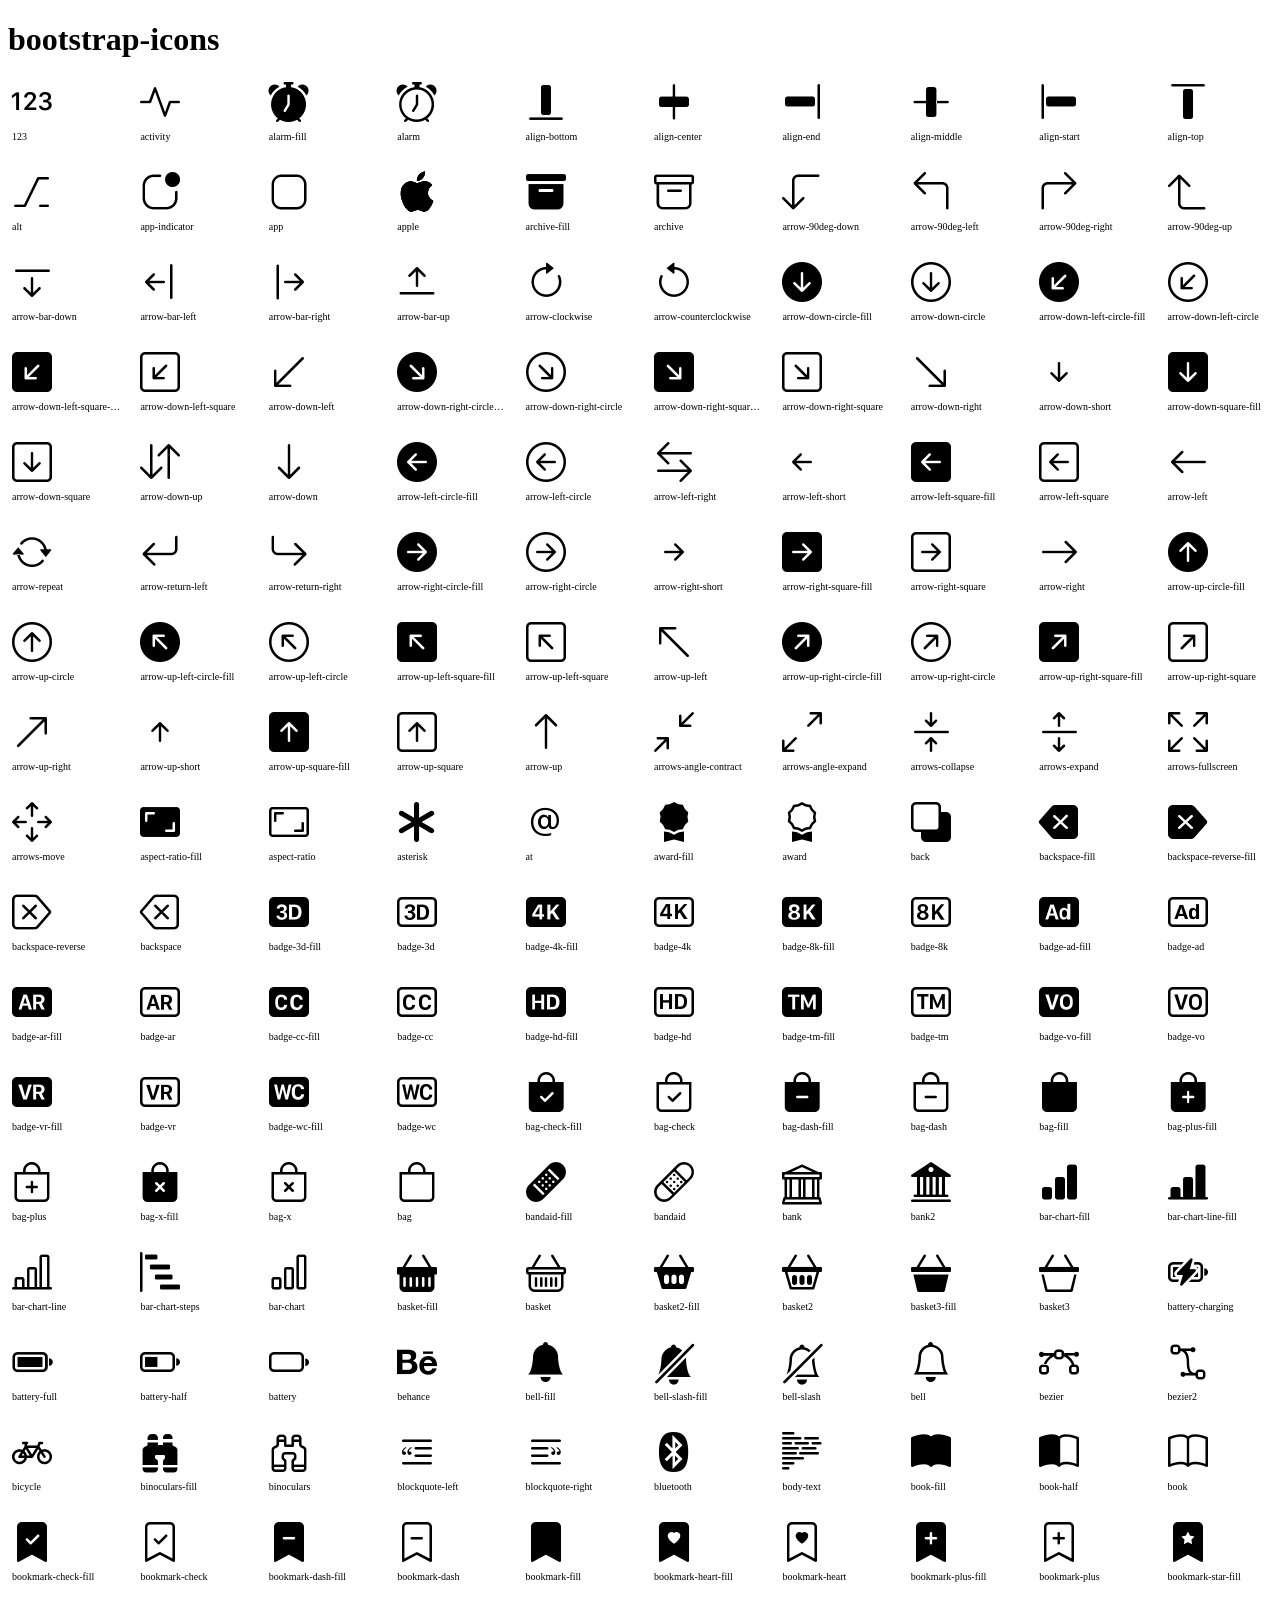
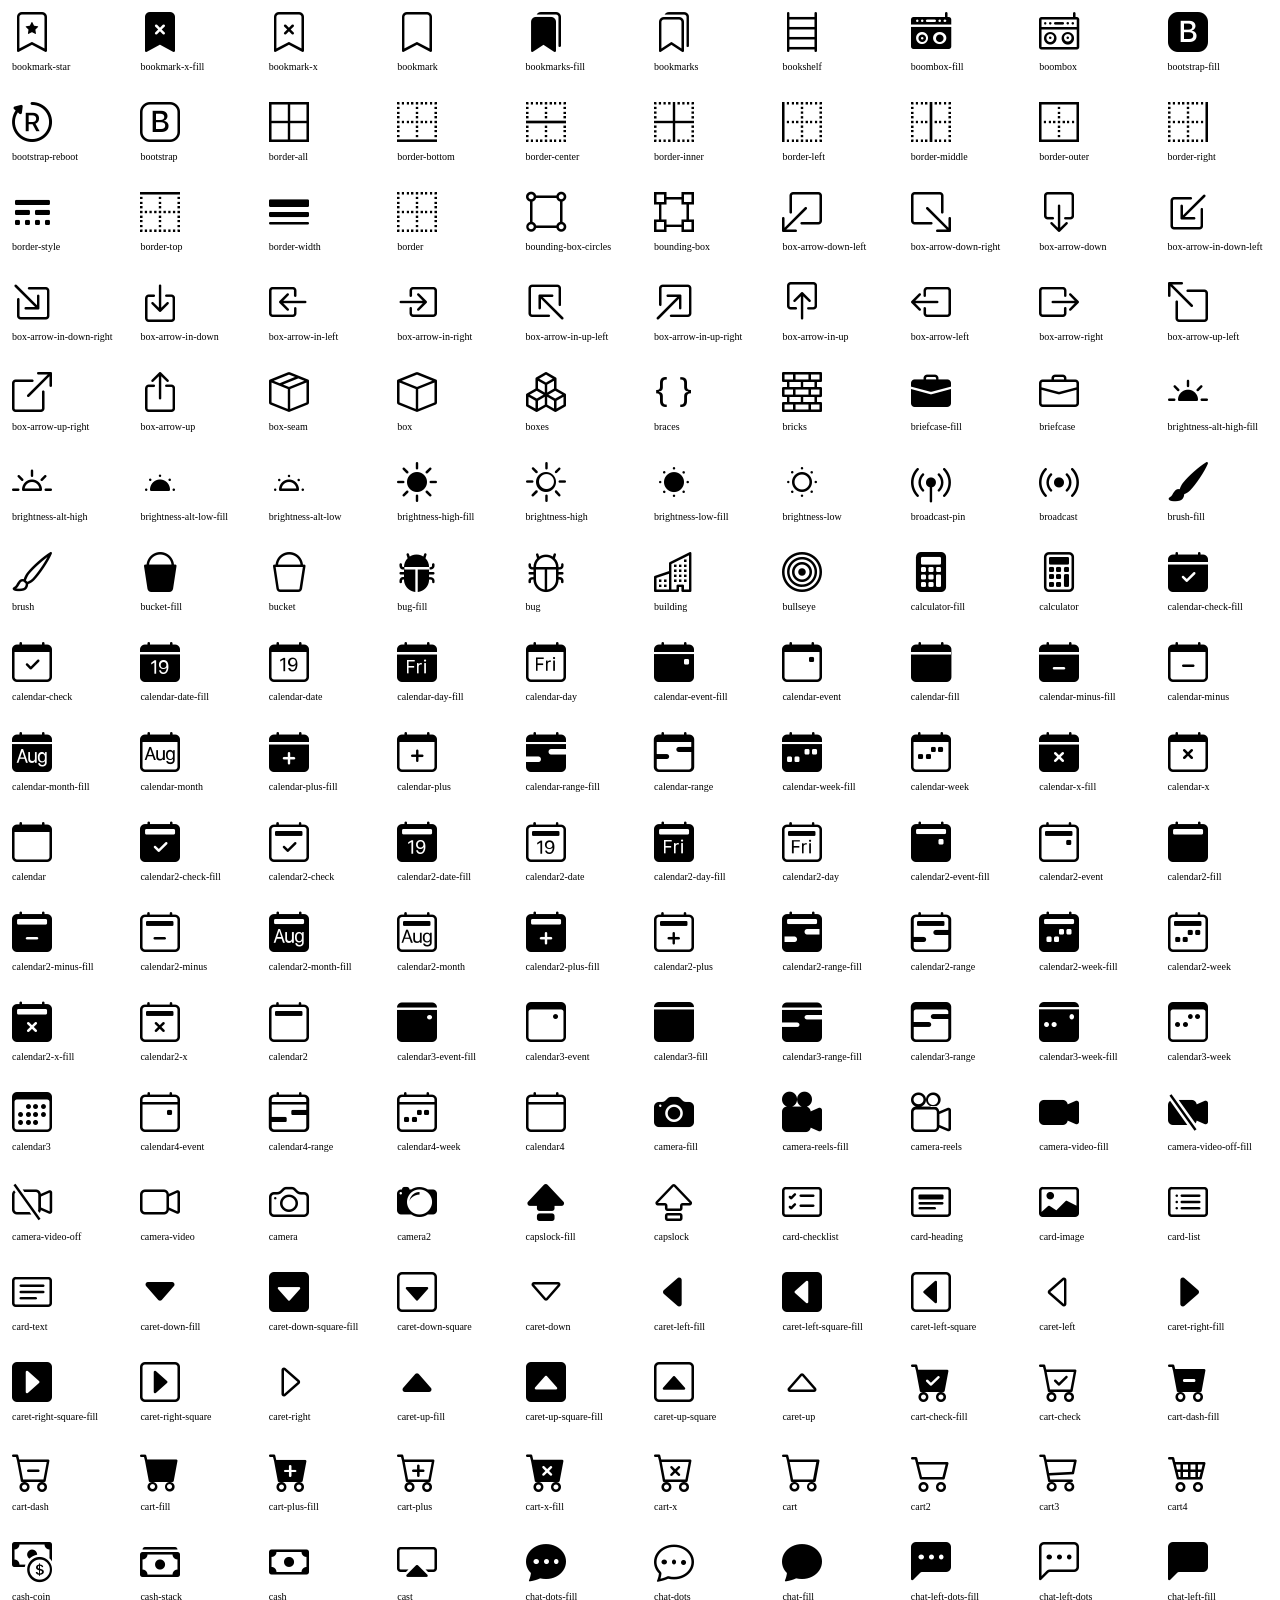
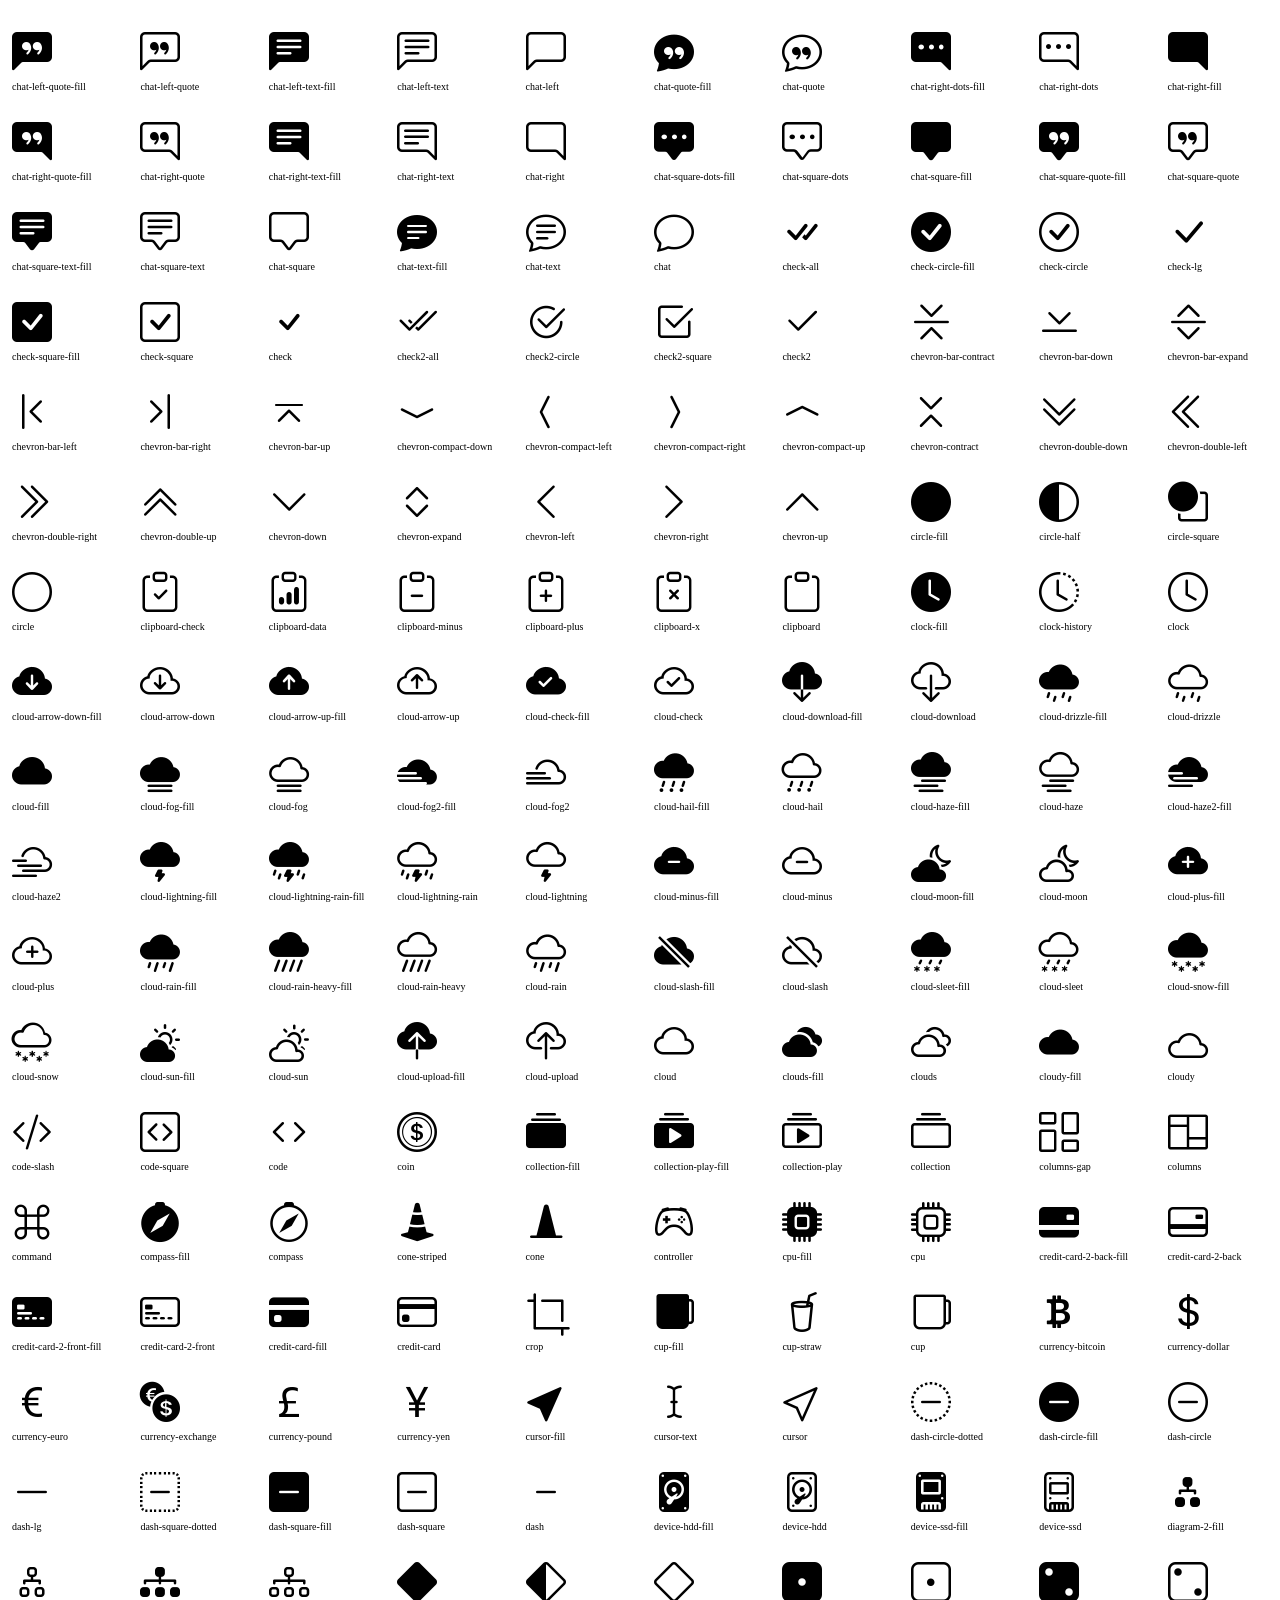
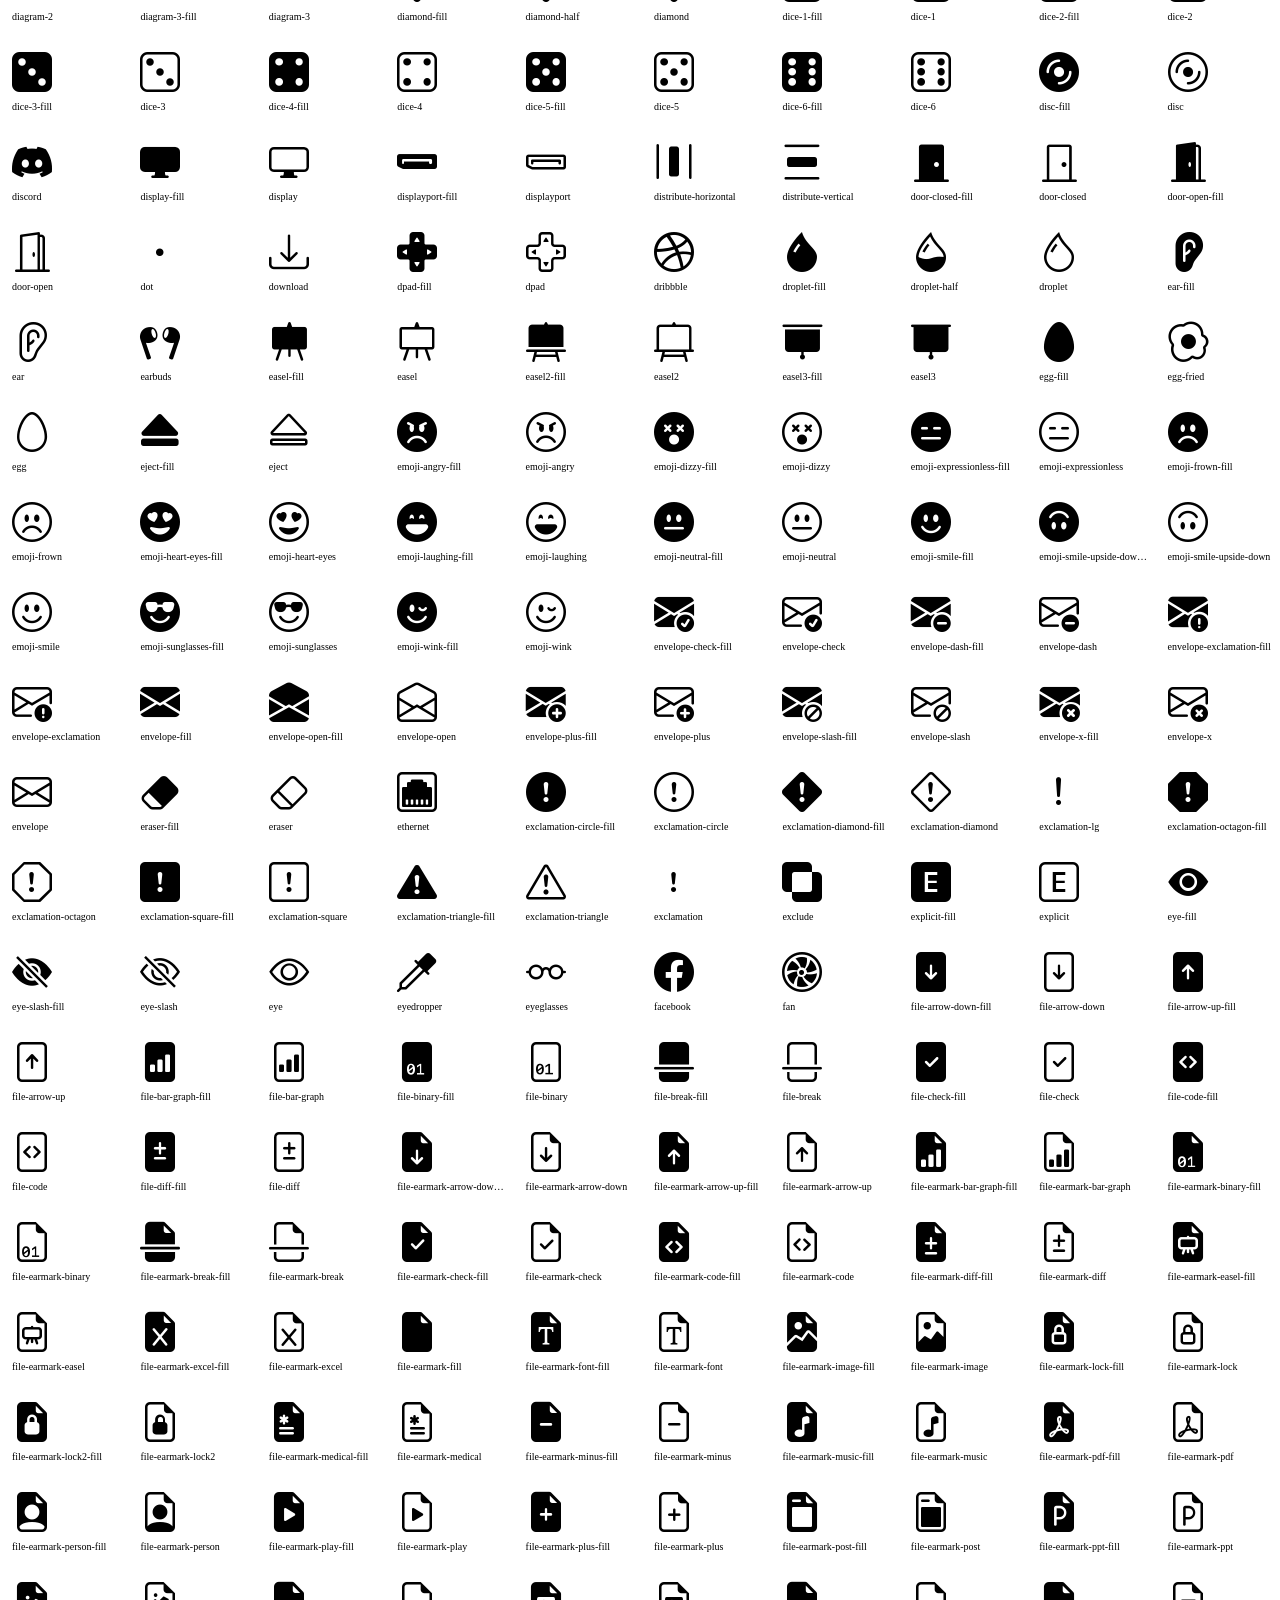
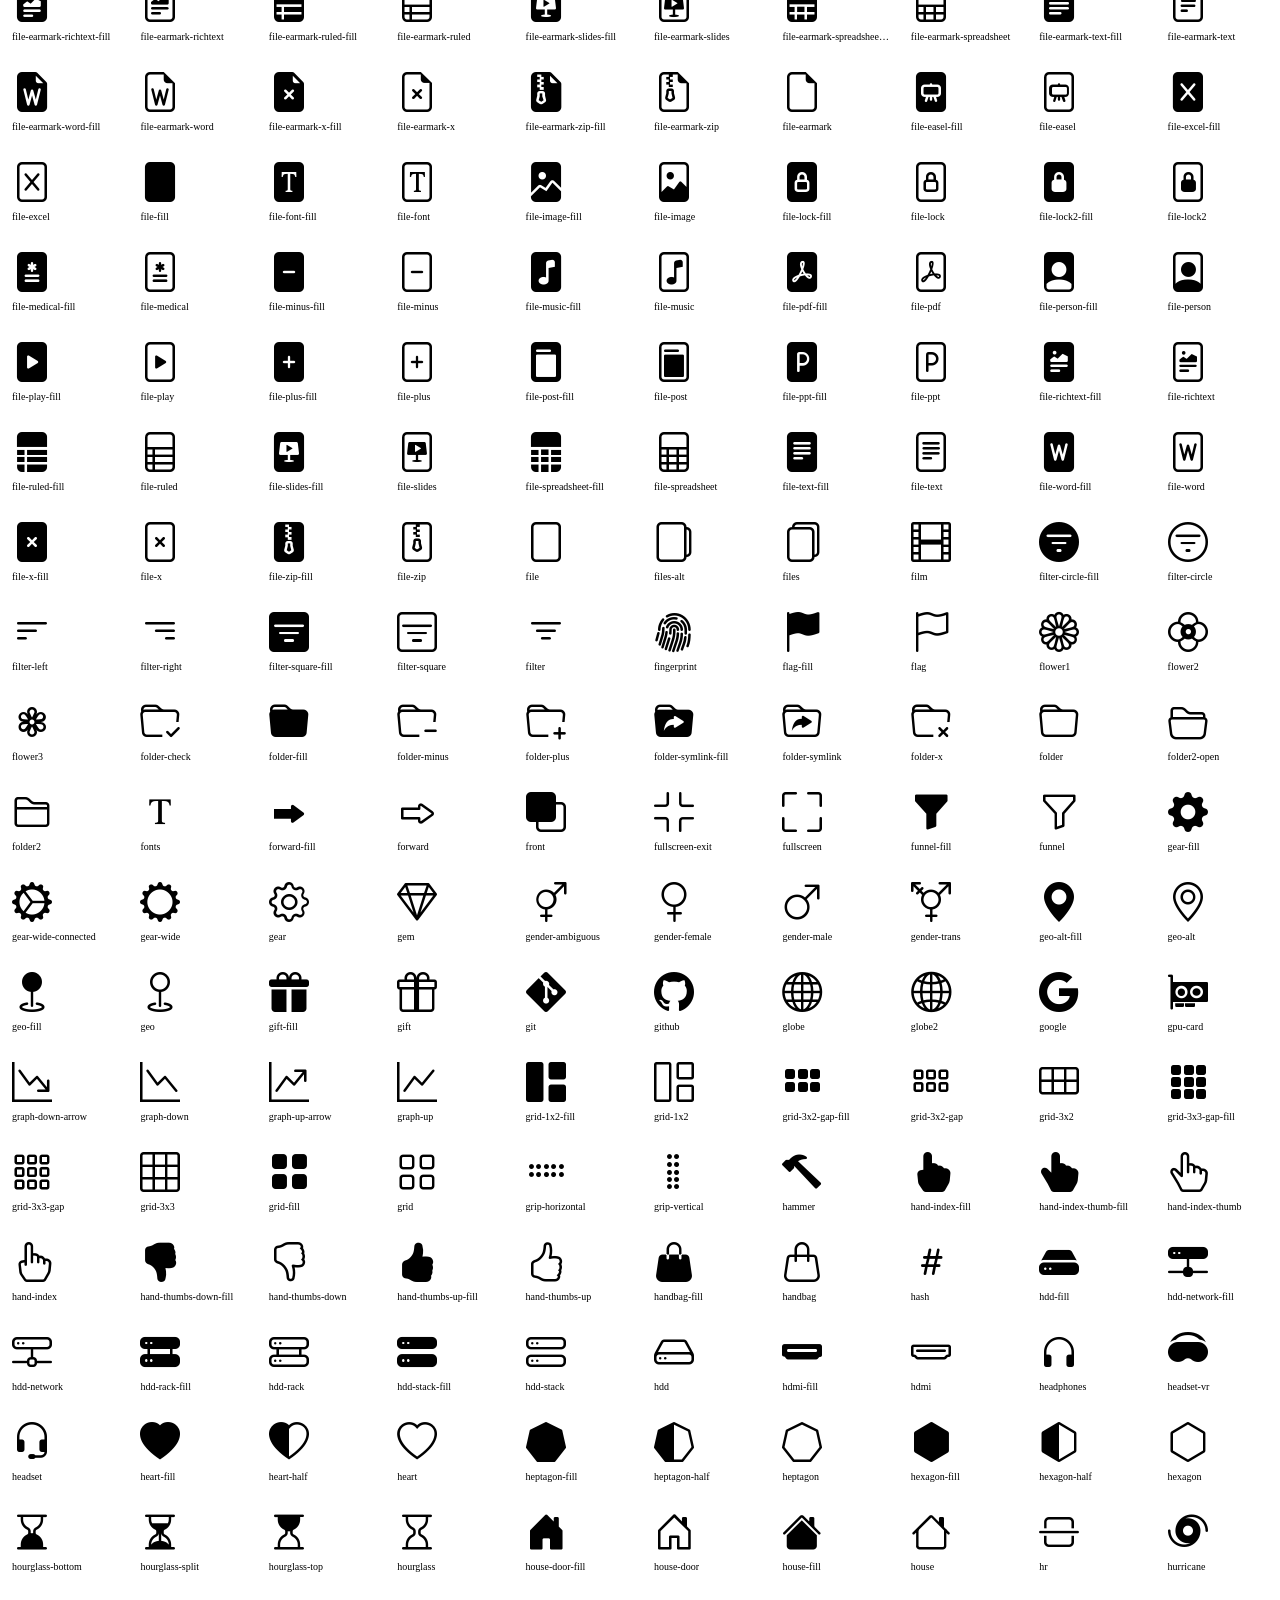
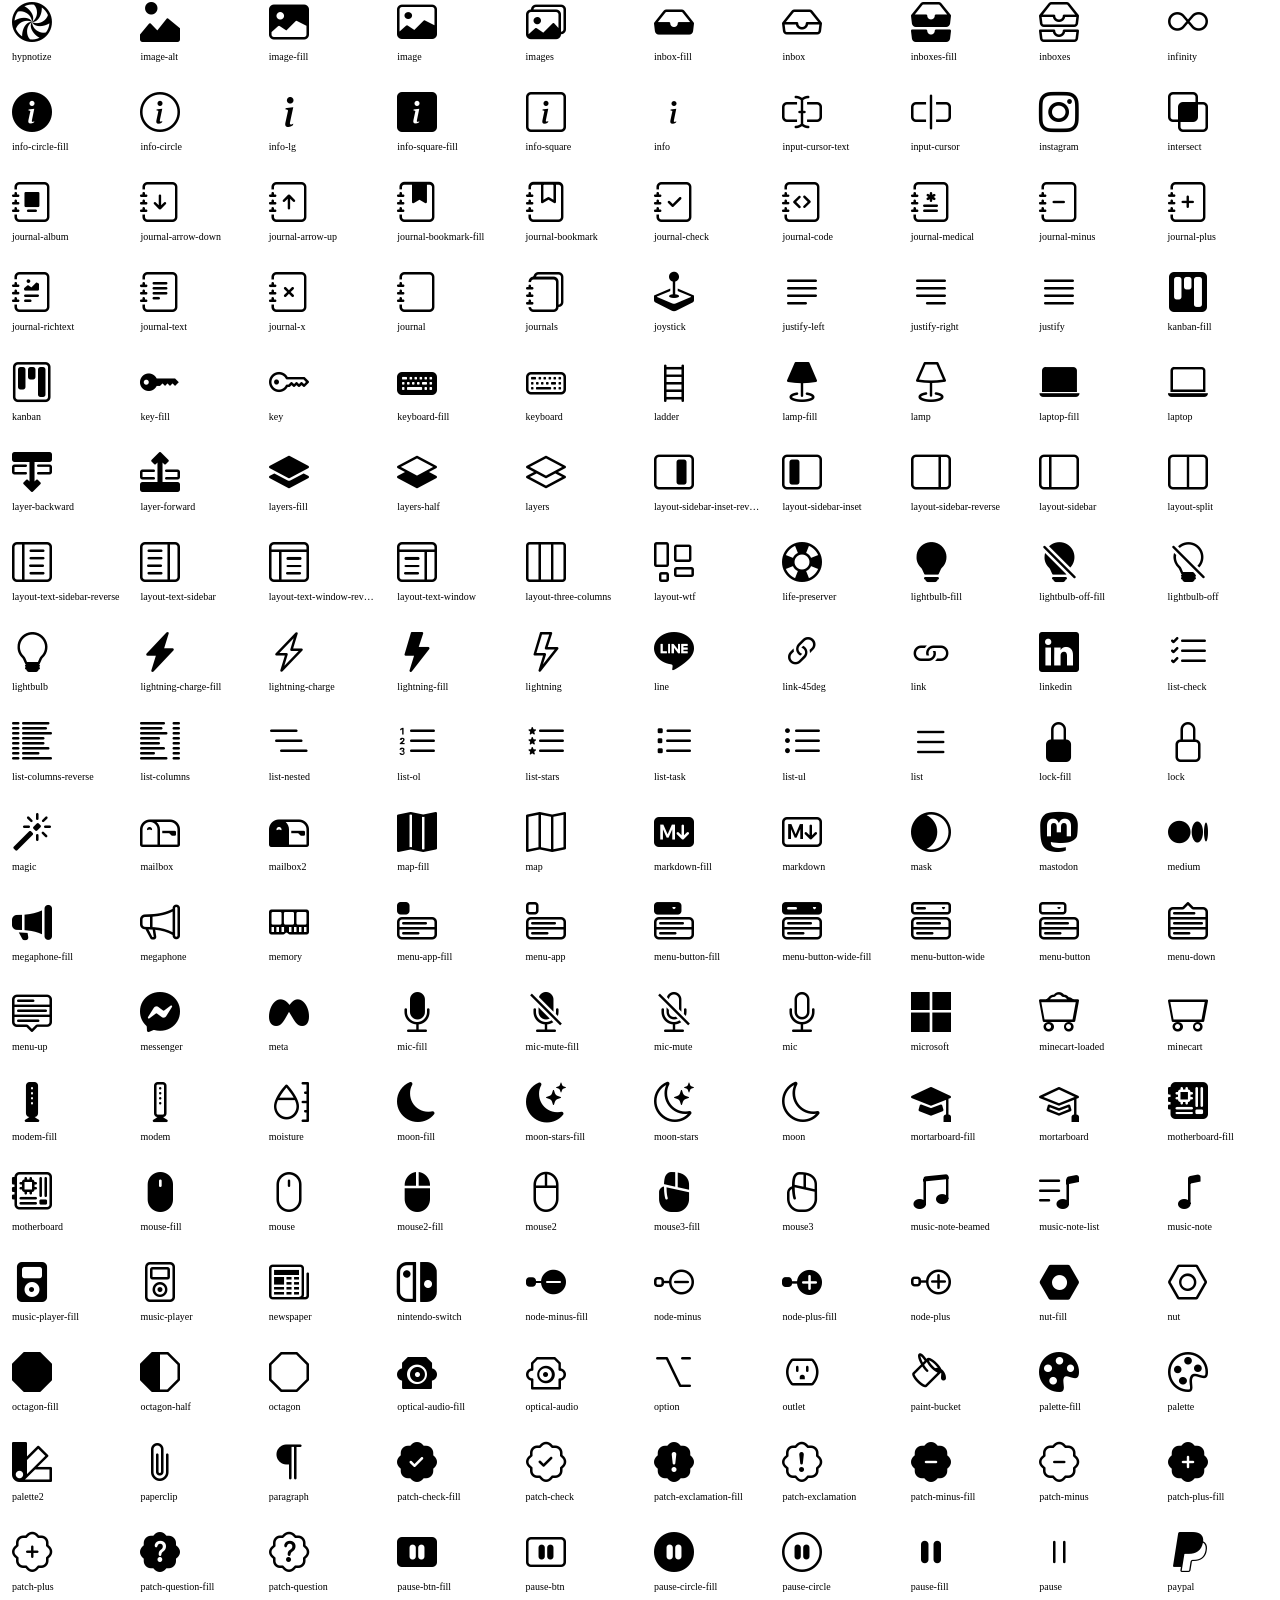
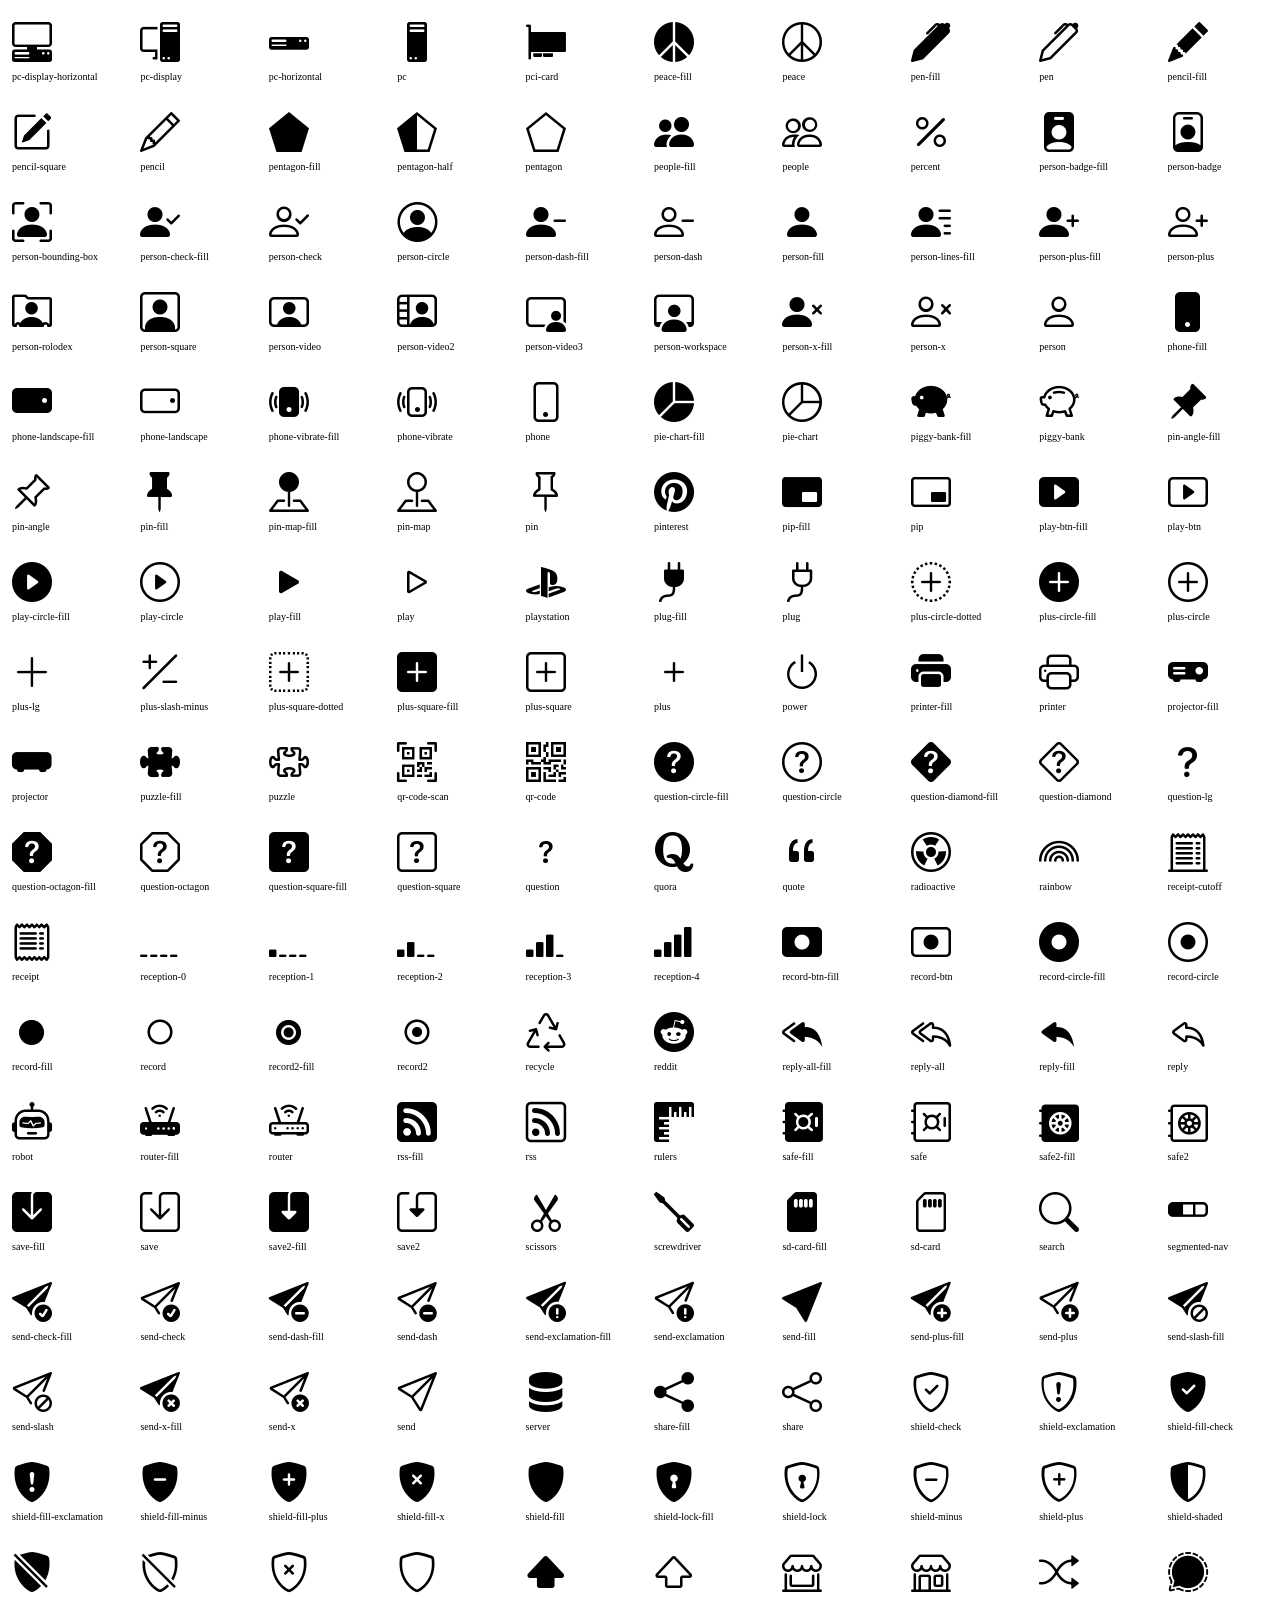
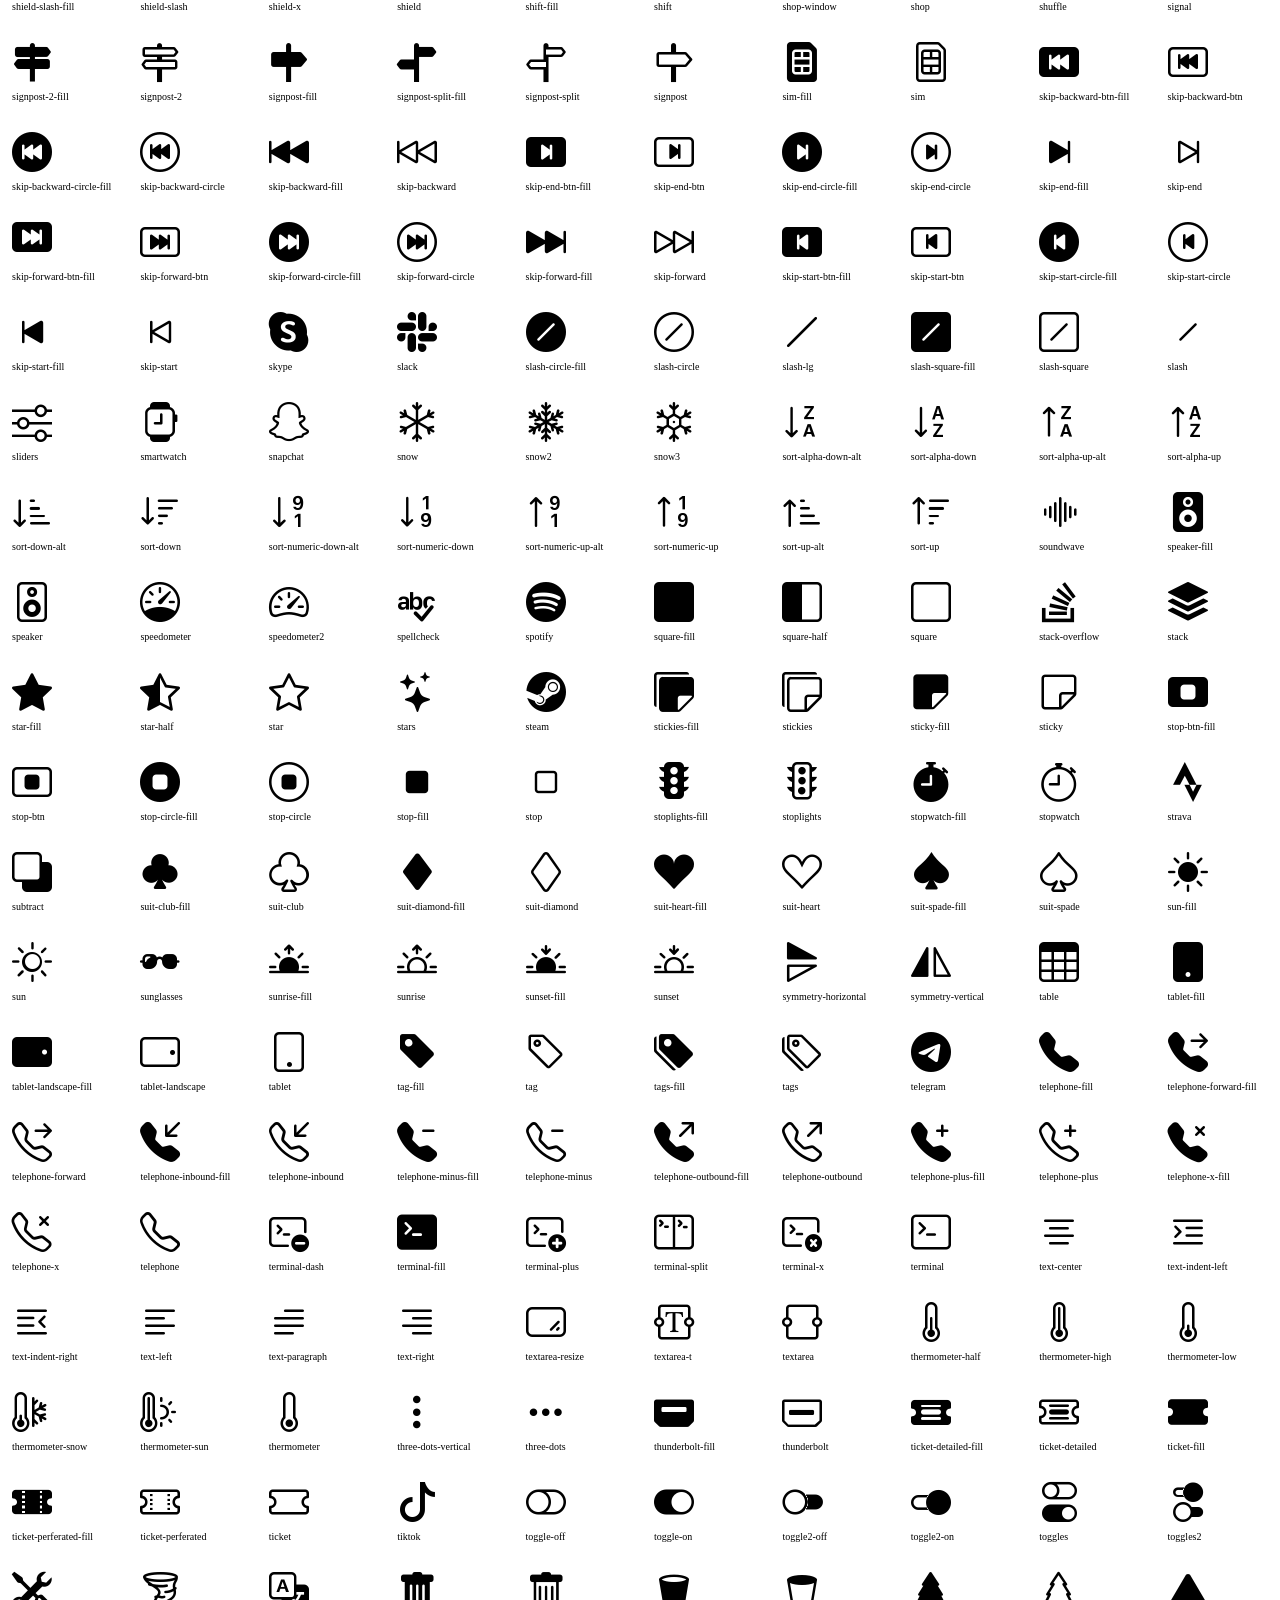
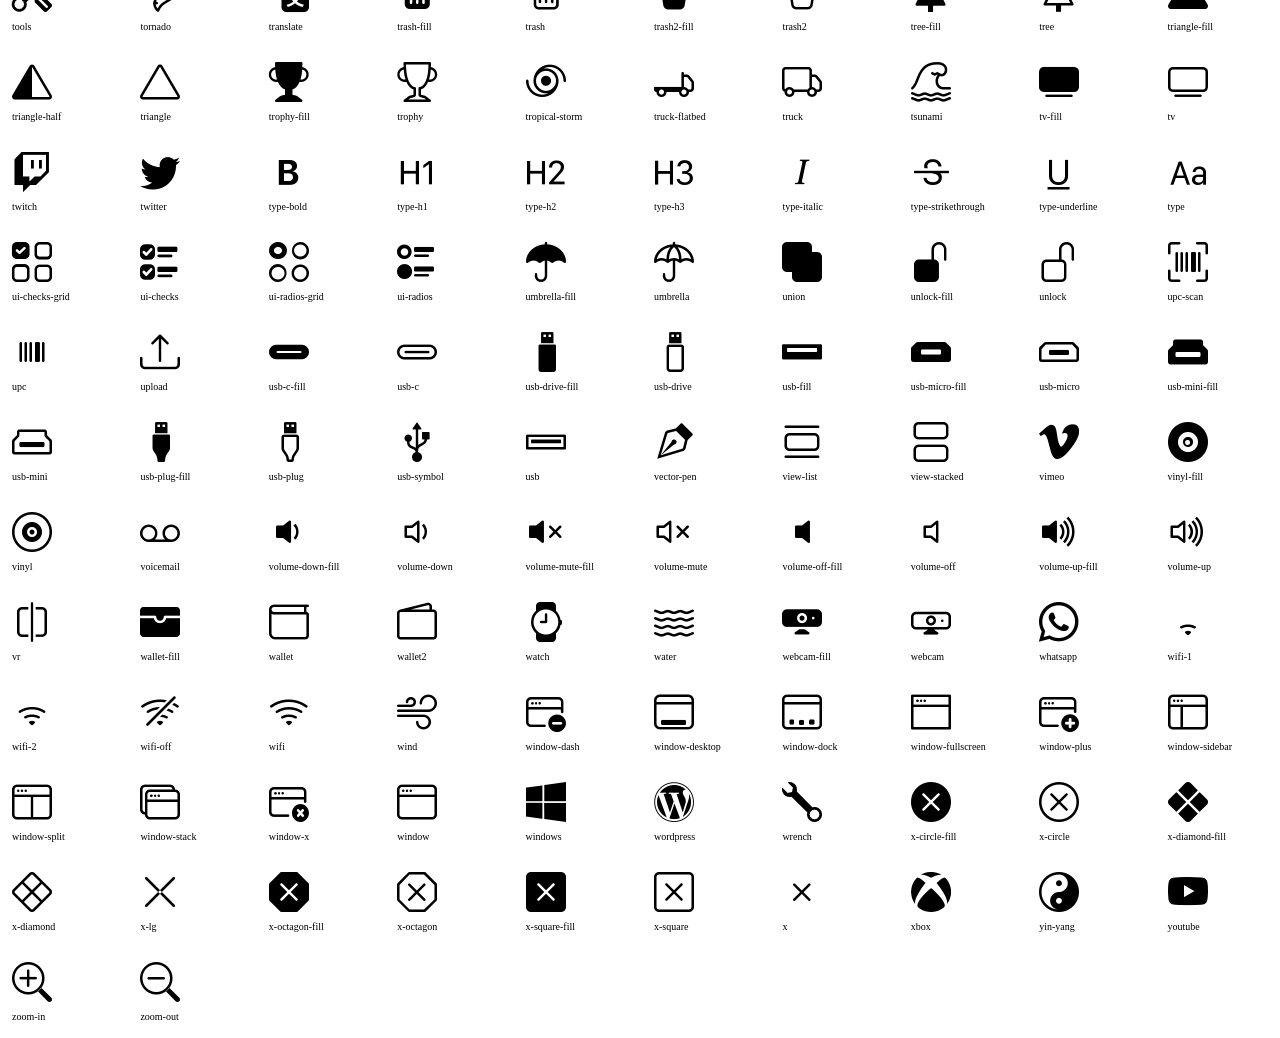
<file: vendor/bootstrap-icons/index.html>
<!doctype html>
<html lang="en">
<head>
  <meta charset="utf-8">
  <title>bootstrap-icons</title>

  <style>
    .icons {
      display: grid;
      max-width: 100%;
      grid-template-columns: repeat(auto-fit, minmax(100px, 1fr) );
      gap: 1.25rem;
    }
    .icon {
      background-color: var(--bs-light);
      border-radius: .25rem;
    }
    .bi {
      margin: .25rem;
      font-size: 2.5rem;
    }
    .label {
      font-family: var(--bs-font-monospace);
    }
    .label {
      display: inline-block;
      width: 100%;
      overflow: hidden;
      padding: .25rem;
      font-size: .625rem;
      text-overflow: ellipsis;
      white-space: nowrap;
    }
  </style>

  <link rel="stylesheet" href="//css/bootstrap.min.css">
  <link rel="stylesheet" href="bootstrap-icons.css">
</head>
<body class="text-center">

  <h1>bootstrap-icons</h1>

  <div class="icons">
    <div class="icon">
      <i class="bi bi-123"></i>
      <div class="label">123</div>
    </div>
    <div class="icon">
      <i class="bi bi-activity"></i>
      <div class="label">activity</div>
    </div>
    <div class="icon">
      <i class="bi bi-alarm-fill"></i>
      <div class="label">alarm-fill</div>
    </div>
    <div class="icon">
      <i class="bi bi-alarm"></i>
      <div class="label">alarm</div>
    </div>
    <div class="icon">
      <i class="bi bi-align-bottom"></i>
      <div class="label">align-bottom</div>
    </div>
    <div class="icon">
      <i class="bi bi-align-center"></i>
      <div class="label">align-center</div>
    </div>
    <div class="icon">
      <i class="bi bi-align-end"></i>
      <div class="label">align-end</div>
    </div>
    <div class="icon">
      <i class="bi bi-align-middle"></i>
      <div class="label">align-middle</div>
    </div>
    <div class="icon">
      <i class="bi bi-align-start"></i>
      <div class="label">align-start</div>
    </div>
    <div class="icon">
      <i class="bi bi-align-top"></i>
      <div class="label">align-top</div>
    </div>
    <div class="icon">
      <i class="bi bi-alt"></i>
      <div class="label">alt</div>
    </div>
    <div class="icon">
      <i class="bi bi-app-indicator"></i>
      <div class="label">app-indicator</div>
    </div>
    <div class="icon">
      <i class="bi bi-app"></i>
      <div class="label">app</div>
    </div>
    <div class="icon">
      <i class="bi bi-apple"></i>
      <div class="label">apple</div>
    </div>
    <div class="icon">
      <i class="bi bi-archive-fill"></i>
      <div class="label">archive-fill</div>
    </div>
    <div class="icon">
      <i class="bi bi-archive"></i>
      <div class="label">archive</div>
    </div>
    <div class="icon">
      <i class="bi bi-arrow-90deg-down"></i>
      <div class="label">arrow-90deg-down</div>
    </div>
    <div class="icon">
      <i class="bi bi-arrow-90deg-left"></i>
      <div class="label">arrow-90deg-left</div>
    </div>
    <div class="icon">
      <i class="bi bi-arrow-90deg-right"></i>
      <div class="label">arrow-90deg-right</div>
    </div>
    <div class="icon">
      <i class="bi bi-arrow-90deg-up"></i>
      <div class="label">arrow-90deg-up</div>
    </div>
    <div class="icon">
      <i class="bi bi-arrow-bar-down"></i>
      <div class="label">arrow-bar-down</div>
    </div>
    <div class="icon">
      <i class="bi bi-arrow-bar-left"></i>
      <div class="label">arrow-bar-left</div>
    </div>
    <div class="icon">
      <i class="bi bi-arrow-bar-right"></i>
      <div class="label">arrow-bar-right</div>
    </div>
    <div class="icon">
      <i class="bi bi-arrow-bar-up"></i>
      <div class="label">arrow-bar-up</div>
    </div>
    <div class="icon">
      <i class="bi bi-arrow-clockwise"></i>
      <div class="label">arrow-clockwise</div>
    </div>
    <div class="icon">
      <i class="bi bi-arrow-counterclockwise"></i>
      <div class="label">arrow-counterclockwise</div>
    </div>
    <div class="icon">
      <i class="bi bi-arrow-down-circle-fill"></i>
      <div class="label">arrow-down-circle-fill</div>
    </div>
    <div class="icon">
      <i class="bi bi-arrow-down-circle"></i>
      <div class="label">arrow-down-circle</div>
    </div>
    <div class="icon">
      <i class="bi bi-arrow-down-left-circle-fill"></i>
      <div class="label">arrow-down-left-circle-fill</div>
    </div>
    <div class="icon">
      <i class="bi bi-arrow-down-left-circle"></i>
      <div class="label">arrow-down-left-circle</div>
    </div>
    <div class="icon">
      <i class="bi bi-arrow-down-left-square-fill"></i>
      <div class="label">arrow-down-left-square-fill</div>
    </div>
    <div class="icon">
      <i class="bi bi-arrow-down-left-square"></i>
      <div class="label">arrow-down-left-square</div>
    </div>
    <div class="icon">
      <i class="bi bi-arrow-down-left"></i>
      <div class="label">arrow-down-left</div>
    </div>
    <div class="icon">
      <i class="bi bi-arrow-down-right-circle-fill"></i>
      <div class="label">arrow-down-right-circle-fill</div>
    </div>
    <div class="icon">
      <i class="bi bi-arrow-down-right-circle"></i>
      <div class="label">arrow-down-right-circle</div>
    </div>
    <div class="icon">
      <i class="bi bi-arrow-down-right-square-fill"></i>
      <div class="label">arrow-down-right-square-fill</div>
    </div>
    <div class="icon">
      <i class="bi bi-arrow-down-right-square"></i>
      <div class="label">arrow-down-right-square</div>
    </div>
    <div class="icon">
      <i class="bi bi-arrow-down-right"></i>
      <div class="label">arrow-down-right</div>
    </div>
    <div class="icon">
      <i class="bi bi-arrow-down-short"></i>
      <div class="label">arrow-down-short</div>
    </div>
    <div class="icon">
      <i class="bi bi-arrow-down-square-fill"></i>
      <div class="label">arrow-down-square-fill</div>
    </div>
    <div class="icon">
      <i class="bi bi-arrow-down-square"></i>
      <div class="label">arrow-down-square</div>
    </div>
    <div class="icon">
      <i class="bi bi-arrow-down-up"></i>
      <div class="label">arrow-down-up</div>
    </div>
    <div class="icon">
      <i class="bi bi-arrow-down"></i>
      <div class="label">arrow-down</div>
    </div>
    <div class="icon">
      <i class="bi bi-arrow-left-circle-fill"></i>
      <div class="label">arrow-left-circle-fill</div>
    </div>
    <div class="icon">
      <i class="bi bi-arrow-left-circle"></i>
      <div class="label">arrow-left-circle</div>
    </div>
    <div class="icon">
      <i class="bi bi-arrow-left-right"></i>
      <div class="label">arrow-left-right</div>
    </div>
    <div class="icon">
      <i class="bi bi-arrow-left-short"></i>
      <div class="label">arrow-left-short</div>
    </div>
    <div class="icon">
      <i class="bi bi-arrow-left-square-fill"></i>
      <div class="label">arrow-left-square-fill</div>
    </div>
    <div class="icon">
      <i class="bi bi-arrow-left-square"></i>
      <div class="label">arrow-left-square</div>
    </div>
    <div class="icon">
      <i class="bi bi-arrow-left"></i>
      <div class="label">arrow-left</div>
    </div>
    <div class="icon">
      <i class="bi bi-arrow-repeat"></i>
      <div class="label">arrow-repeat</div>
    </div>
    <div class="icon">
      <i class="bi bi-arrow-return-left"></i>
      <div class="label">arrow-return-left</div>
    </div>
    <div class="icon">
      <i class="bi bi-arrow-return-right"></i>
      <div class="label">arrow-return-right</div>
    </div>
    <div class="icon">
      <i class="bi bi-arrow-right-circle-fill"></i>
      <div class="label">arrow-right-circle-fill</div>
    </div>
    <div class="icon">
      <i class="bi bi-arrow-right-circle"></i>
      <div class="label">arrow-right-circle</div>
    </div>
    <div class="icon">
      <i class="bi bi-arrow-right-short"></i>
      <div class="label">arrow-right-short</div>
    </div>
    <div class="icon">
      <i class="bi bi-arrow-right-square-fill"></i>
      <div class="label">arrow-right-square-fill</div>
    </div>
    <div class="icon">
      <i class="bi bi-arrow-right-square"></i>
      <div class="label">arrow-right-square</div>
    </div>
    <div class="icon">
      <i class="bi bi-arrow-right"></i>
      <div class="label">arrow-right</div>
    </div>
    <div class="icon">
      <i class="bi bi-arrow-up-circle-fill"></i>
      <div class="label">arrow-up-circle-fill</div>
    </div>
    <div class="icon">
      <i class="bi bi-arrow-up-circle"></i>
      <div class="label">arrow-up-circle</div>
    </div>
    <div class="icon">
      <i class="bi bi-arrow-up-left-circle-fill"></i>
      <div class="label">arrow-up-left-circle-fill</div>
    </div>
    <div class="icon">
      <i class="bi bi-arrow-up-left-circle"></i>
      <div class="label">arrow-up-left-circle</div>
    </div>
    <div class="icon">
      <i class="bi bi-arrow-up-left-square-fill"></i>
      <div class="label">arrow-up-left-square-fill</div>
    </div>
    <div class="icon">
      <i class="bi bi-arrow-up-left-square"></i>
      <div class="label">arrow-up-left-square</div>
    </div>
    <div class="icon">
      <i class="bi bi-arrow-up-left"></i>
      <div class="label">arrow-up-left</div>
    </div>
    <div class="icon">
      <i class="bi bi-arrow-up-right-circle-fill"></i>
      <div class="label">arrow-up-right-circle-fill</div>
    </div>
    <div class="icon">
      <i class="bi bi-arrow-up-right-circle"></i>
      <div class="label">arrow-up-right-circle</div>
    </div>
    <div class="icon">
      <i class="bi bi-arrow-up-right-square-fill"></i>
      <div class="label">arrow-up-right-square-fill</div>
    </div>
    <div class="icon">
      <i class="bi bi-arrow-up-right-square"></i>
      <div class="label">arrow-up-right-square</div>
    </div>
    <div class="icon">
      <i class="bi bi-arrow-up-right"></i>
      <div class="label">arrow-up-right</div>
    </div>
    <div class="icon">
      <i class="bi bi-arrow-up-short"></i>
      <div class="label">arrow-up-short</div>
    </div>
    <div class="icon">
      <i class="bi bi-arrow-up-square-fill"></i>
      <div class="label">arrow-up-square-fill</div>
    </div>
    <div class="icon">
      <i class="bi bi-arrow-up-square"></i>
      <div class="label">arrow-up-square</div>
    </div>
    <div class="icon">
      <i class="bi bi-arrow-up"></i>
      <div class="label">arrow-up</div>
    </div>
    <div class="icon">
      <i class="bi bi-arrows-angle-contract"></i>
      <div class="label">arrows-angle-contract</div>
    </div>
    <div class="icon">
      <i class="bi bi-arrows-angle-expand"></i>
      <div class="label">arrows-angle-expand</div>
    </div>
    <div class="icon">
      <i class="bi bi-arrows-collapse"></i>
      <div class="label">arrows-collapse</div>
    </div>
    <div class="icon">
      <i class="bi bi-arrows-expand"></i>
      <div class="label">arrows-expand</div>
    </div>
    <div class="icon">
      <i class="bi bi-arrows-fullscreen"></i>
      <div class="label">arrows-fullscreen</div>
    </div>
    <div class="icon">
      <i class="bi bi-arrows-move"></i>
      <div class="label">arrows-move</div>
    </div>
    <div class="icon">
      <i class="bi bi-aspect-ratio-fill"></i>
      <div class="label">aspect-ratio-fill</div>
    </div>
    <div class="icon">
      <i class="bi bi-aspect-ratio"></i>
      <div class="label">aspect-ratio</div>
    </div>
    <div class="icon">
      <i class="bi bi-asterisk"></i>
      <div class="label">asterisk</div>
    </div>
    <div class="icon">
      <i class="bi bi-at"></i>
      <div class="label">at</div>
    </div>
    <div class="icon">
      <i class="bi bi-award-fill"></i>
      <div class="label">award-fill</div>
    </div>
    <div class="icon">
      <i class="bi bi-award"></i>
      <div class="label">award</div>
    </div>
    <div class="icon">
      <i class="bi bi-back"></i>
      <div class="label">back</div>
    </div>
    <div class="icon">
      <i class="bi bi-backspace-fill"></i>
      <div class="label">backspace-fill</div>
    </div>
    <div class="icon">
      <i class="bi bi-backspace-reverse-fill"></i>
      <div class="label">backspace-reverse-fill</div>
    </div>
    <div class="icon">
      <i class="bi bi-backspace-reverse"></i>
      <div class="label">backspace-reverse</div>
    </div>
    <div class="icon">
      <i class="bi bi-backspace"></i>
      <div class="label">backspace</div>
    </div>
    <div class="icon">
      <i class="bi bi-badge-3d-fill"></i>
      <div class="label">badge-3d-fill</div>
    </div>
    <div class="icon">
      <i class="bi bi-badge-3d"></i>
      <div class="label">badge-3d</div>
    </div>
    <div class="icon">
      <i class="bi bi-badge-4k-fill"></i>
      <div class="label">badge-4k-fill</div>
    </div>
    <div class="icon">
      <i class="bi bi-badge-4k"></i>
      <div class="label">badge-4k</div>
    </div>
    <div class="icon">
      <i class="bi bi-badge-8k-fill"></i>
      <div class="label">badge-8k-fill</div>
    </div>
    <div class="icon">
      <i class="bi bi-badge-8k"></i>
      <div class="label">badge-8k</div>
    </div>
    <div class="icon">
      <i class="bi bi-badge-ad-fill"></i>
      <div class="label">badge-ad-fill</div>
    </div>
    <div class="icon">
      <i class="bi bi-badge-ad"></i>
      <div class="label">badge-ad</div>
    </div>
    <div class="icon">
      <i class="bi bi-badge-ar-fill"></i>
      <div class="label">badge-ar-fill</div>
    </div>
    <div class="icon">
      <i class="bi bi-badge-ar"></i>
      <div class="label">badge-ar</div>
    </div>
    <div class="icon">
      <i class="bi bi-badge-cc-fill"></i>
      <div class="label">badge-cc-fill</div>
    </div>
    <div class="icon">
      <i class="bi bi-badge-cc"></i>
      <div class="label">badge-cc</div>
    </div>
    <div class="icon">
      <i class="bi bi-badge-hd-fill"></i>
      <div class="label">badge-hd-fill</div>
    </div>
    <div class="icon">
      <i class="bi bi-badge-hd"></i>
      <div class="label">badge-hd</div>
    </div>
    <div class="icon">
      <i class="bi bi-badge-tm-fill"></i>
      <div class="label">badge-tm-fill</div>
    </div>
    <div class="icon">
      <i class="bi bi-badge-tm"></i>
      <div class="label">badge-tm</div>
    </div>
    <div class="icon">
      <i class="bi bi-badge-vo-fill"></i>
      <div class="label">badge-vo-fill</div>
    </div>
    <div class="icon">
      <i class="bi bi-badge-vo"></i>
      <div class="label">badge-vo</div>
    </div>
    <div class="icon">
      <i class="bi bi-badge-vr-fill"></i>
      <div class="label">badge-vr-fill</div>
    </div>
    <div class="icon">
      <i class="bi bi-badge-vr"></i>
      <div class="label">badge-vr</div>
    </div>
    <div class="icon">
      <i class="bi bi-badge-wc-fill"></i>
      <div class="label">badge-wc-fill</div>
    </div>
    <div class="icon">
      <i class="bi bi-badge-wc"></i>
      <div class="label">badge-wc</div>
    </div>
    <div class="icon">
      <i class="bi bi-bag-check-fill"></i>
      <div class="label">bag-check-fill</div>
    </div>
    <div class="icon">
      <i class="bi bi-bag-check"></i>
      <div class="label">bag-check</div>
    </div>
    <div class="icon">
      <i class="bi bi-bag-dash-fill"></i>
      <div class="label">bag-dash-fill</div>
    </div>
    <div class="icon">
      <i class="bi bi-bag-dash"></i>
      <div class="label">bag-dash</div>
    </div>
    <div class="icon">
      <i class="bi bi-bag-fill"></i>
      <div class="label">bag-fill</div>
    </div>
    <div class="icon">
      <i class="bi bi-bag-plus-fill"></i>
      <div class="label">bag-plus-fill</div>
    </div>
    <div class="icon">
      <i class="bi bi-bag-plus"></i>
      <div class="label">bag-plus</div>
    </div>
    <div class="icon">
      <i class="bi bi-bag-x-fill"></i>
      <div class="label">bag-x-fill</div>
    </div>
    <div class="icon">
      <i class="bi bi-bag-x"></i>
      <div class="label">bag-x</div>
    </div>
    <div class="icon">
      <i class="bi bi-bag"></i>
      <div class="label">bag</div>
    </div>
    <div class="icon">
      <i class="bi bi-bandaid-fill"></i>
      <div class="label">bandaid-fill</div>
    </div>
    <div class="icon">
      <i class="bi bi-bandaid"></i>
      <div class="label">bandaid</div>
    </div>
    <div class="icon">
      <i class="bi bi-bank"></i>
      <div class="label">bank</div>
    </div>
    <div class="icon">
      <i class="bi bi-bank2"></i>
      <div class="label">bank2</div>
    </div>
    <div class="icon">
      <i class="bi bi-bar-chart-fill"></i>
      <div class="label">bar-chart-fill</div>
    </div>
    <div class="icon">
      <i class="bi bi-bar-chart-line-fill"></i>
      <div class="label">bar-chart-line-fill</div>
    </div>
    <div class="icon">
      <i class="bi bi-bar-chart-line"></i>
      <div class="label">bar-chart-line</div>
    </div>
    <div class="icon">
      <i class="bi bi-bar-chart-steps"></i>
      <div class="label">bar-chart-steps</div>
    </div>
    <div class="icon">
      <i class="bi bi-bar-chart"></i>
      <div class="label">bar-chart</div>
    </div>
    <div class="icon">
      <i class="bi bi-basket-fill"></i>
      <div class="label">basket-fill</div>
    </div>
    <div class="icon">
      <i class="bi bi-basket"></i>
      <div class="label">basket</div>
    </div>
    <div class="icon">
      <i class="bi bi-basket2-fill"></i>
      <div class="label">basket2-fill</div>
    </div>
    <div class="icon">
      <i class="bi bi-basket2"></i>
      <div class="label">basket2</div>
    </div>
    <div class="icon">
      <i class="bi bi-basket3-fill"></i>
      <div class="label">basket3-fill</div>
    </div>
    <div class="icon">
      <i class="bi bi-basket3"></i>
      <div class="label">basket3</div>
    </div>
    <div class="icon">
      <i class="bi bi-battery-charging"></i>
      <div class="label">battery-charging</div>
    </div>
    <div class="icon">
      <i class="bi bi-battery-full"></i>
      <div class="label">battery-full</div>
    </div>
    <div class="icon">
      <i class="bi bi-battery-half"></i>
      <div class="label">battery-half</div>
    </div>
    <div class="icon">
      <i class="bi bi-battery"></i>
      <div class="label">battery</div>
    </div>
    <div class="icon">
      <i class="bi bi-behance"></i>
      <div class="label">behance</div>
    </div>
    <div class="icon">
      <i class="bi bi-bell-fill"></i>
      <div class="label">bell-fill</div>
    </div>
    <div class="icon">
      <i class="bi bi-bell-slash-fill"></i>
      <div class="label">bell-slash-fill</div>
    </div>
    <div class="icon">
      <i class="bi bi-bell-slash"></i>
      <div class="label">bell-slash</div>
    </div>
    <div class="icon">
      <i class="bi bi-bell"></i>
      <div class="label">bell</div>
    </div>
    <div class="icon">
      <i class="bi bi-bezier"></i>
      <div class="label">bezier</div>
    </div>
    <div class="icon">
      <i class="bi bi-bezier2"></i>
      <div class="label">bezier2</div>
    </div>
    <div class="icon">
      <i class="bi bi-bicycle"></i>
      <div class="label">bicycle</div>
    </div>
    <div class="icon">
      <i class="bi bi-binoculars-fill"></i>
      <div class="label">binoculars-fill</div>
    </div>
    <div class="icon">
      <i class="bi bi-binoculars"></i>
      <div class="label">binoculars</div>
    </div>
    <div class="icon">
      <i class="bi bi-blockquote-left"></i>
      <div class="label">blockquote-left</div>
    </div>
    <div class="icon">
      <i class="bi bi-blockquote-right"></i>
      <div class="label">blockquote-right</div>
    </div>
    <div class="icon">
      <i class="bi bi-bluetooth"></i>
      <div class="label">bluetooth</div>
    </div>
    <div class="icon">
      <i class="bi bi-body-text"></i>
      <div class="label">body-text</div>
    </div>
    <div class="icon">
      <i class="bi bi-book-fill"></i>
      <div class="label">book-fill</div>
    </div>
    <div class="icon">
      <i class="bi bi-book-half"></i>
      <div class="label">book-half</div>
    </div>
    <div class="icon">
      <i class="bi bi-book"></i>
      <div class="label">book</div>
    </div>
    <div class="icon">
      <i class="bi bi-bookmark-check-fill"></i>
      <div class="label">bookmark-check-fill</div>
    </div>
    <div class="icon">
      <i class="bi bi-bookmark-check"></i>
      <div class="label">bookmark-check</div>
    </div>
    <div class="icon">
      <i class="bi bi-bookmark-dash-fill"></i>
      <div class="label">bookmark-dash-fill</div>
    </div>
    <div class="icon">
      <i class="bi bi-bookmark-dash"></i>
      <div class="label">bookmark-dash</div>
    </div>
    <div class="icon">
      <i class="bi bi-bookmark-fill"></i>
      <div class="label">bookmark-fill</div>
    </div>
    <div class="icon">
      <i class="bi bi-bookmark-heart-fill"></i>
      <div class="label">bookmark-heart-fill</div>
    </div>
    <div class="icon">
      <i class="bi bi-bookmark-heart"></i>
      <div class="label">bookmark-heart</div>
    </div>
    <div class="icon">
      <i class="bi bi-bookmark-plus-fill"></i>
      <div class="label">bookmark-plus-fill</div>
    </div>
    <div class="icon">
      <i class="bi bi-bookmark-plus"></i>
      <div class="label">bookmark-plus</div>
    </div>
    <div class="icon">
      <i class="bi bi-bookmark-star-fill"></i>
      <div class="label">bookmark-star-fill</div>
    </div>
    <div class="icon">
      <i class="bi bi-bookmark-star"></i>
      <div class="label">bookmark-star</div>
    </div>
    <div class="icon">
      <i class="bi bi-bookmark-x-fill"></i>
      <div class="label">bookmark-x-fill</div>
    </div>
    <div class="icon">
      <i class="bi bi-bookmark-x"></i>
      <div class="label">bookmark-x</div>
    </div>
    <div class="icon">
      <i class="bi bi-bookmark"></i>
      <div class="label">bookmark</div>
    </div>
    <div class="icon">
      <i class="bi bi-bookmarks-fill"></i>
      <div class="label">bookmarks-fill</div>
    </div>
    <div class="icon">
      <i class="bi bi-bookmarks"></i>
      <div class="label">bookmarks</div>
    </div>
    <div class="icon">
      <i class="bi bi-bookshelf"></i>
      <div class="label">bookshelf</div>
    </div>
    <div class="icon">
      <i class="bi bi-boombox-fill"></i>
      <div class="label">boombox-fill</div>
    </div>
    <div class="icon">
      <i class="bi bi-boombox"></i>
      <div class="label">boombox</div>
    </div>
    <div class="icon">
      <i class="bi bi-bootstrap-fill"></i>
      <div class="label">bootstrap-fill</div>
    </div>
    <div class="icon">
      <i class="bi bi-bootstrap-reboot"></i>
      <div class="label">bootstrap-reboot</div>
    </div>
    <div class="icon">
      <i class="bi bi-bootstrap"></i>
      <div class="label">bootstrap</div>
    </div>
    <div class="icon">
      <i class="bi bi-border-all"></i>
      <div class="label">border-all</div>
    </div>
    <div class="icon">
      <i class="bi bi-border-bottom"></i>
      <div class="label">border-bottom</div>
    </div>
    <div class="icon">
      <i class="bi bi-border-center"></i>
      <div class="label">border-center</div>
    </div>
    <div class="icon">
      <i class="bi bi-border-inner"></i>
      <div class="label">border-inner</div>
    </div>
    <div class="icon">
      <i class="bi bi-border-left"></i>
      <div class="label">border-left</div>
    </div>
    <div class="icon">
      <i class="bi bi-border-middle"></i>
      <div class="label">border-middle</div>
    </div>
    <div class="icon">
      <i class="bi bi-border-outer"></i>
      <div class="label">border-outer</div>
    </div>
    <div class="icon">
      <i class="bi bi-border-right"></i>
      <div class="label">border-right</div>
    </div>
    <div class="icon">
      <i class="bi bi-border-style"></i>
      <div class="label">border-style</div>
    </div>
    <div class="icon">
      <i class="bi bi-border-top"></i>
      <div class="label">border-top</div>
    </div>
    <div class="icon">
      <i class="bi bi-border-width"></i>
      <div class="label">border-width</div>
    </div>
    <div class="icon">
      <i class="bi bi-border"></i>
      <div class="label">border</div>
    </div>
    <div class="icon">
      <i class="bi bi-bounding-box-circles"></i>
      <div class="label">bounding-box-circles</div>
    </div>
    <div class="icon">
      <i class="bi bi-bounding-box"></i>
      <div class="label">bounding-box</div>
    </div>
    <div class="icon">
      <i class="bi bi-box-arrow-down-left"></i>
      <div class="label">box-arrow-down-left</div>
    </div>
    <div class="icon">
      <i class="bi bi-box-arrow-down-right"></i>
      <div class="label">box-arrow-down-right</div>
    </div>
    <div class="icon">
      <i class="bi bi-box-arrow-down"></i>
      <div class="label">box-arrow-down</div>
    </div>
    <div class="icon">
      <i class="bi bi-box-arrow-in-down-left"></i>
      <div class="label">box-arrow-in-down-left</div>
    </div>
    <div class="icon">
      <i class="bi bi-box-arrow-in-down-right"></i>
      <div class="label">box-arrow-in-down-right</div>
    </div>
    <div class="icon">
      <i class="bi bi-box-arrow-in-down"></i>
      <div class="label">box-arrow-in-down</div>
    </div>
    <div class="icon">
      <i class="bi bi-box-arrow-in-left"></i>
      <div class="label">box-arrow-in-left</div>
    </div>
    <div class="icon">
      <i class="bi bi-box-arrow-in-right"></i>
      <div class="label">box-arrow-in-right</div>
    </div>
    <div class="icon">
      <i class="bi bi-box-arrow-in-up-left"></i>
      <div class="label">box-arrow-in-up-left</div>
    </div>
    <div class="icon">
      <i class="bi bi-box-arrow-in-up-right"></i>
      <div class="label">box-arrow-in-up-right</div>
    </div>
    <div class="icon">
      <i class="bi bi-box-arrow-in-up"></i>
      <div class="label">box-arrow-in-up</div>
    </div>
    <div class="icon">
      <i class="bi bi-box-arrow-left"></i>
      <div class="label">box-arrow-left</div>
    </div>
    <div class="icon">
      <i class="bi bi-box-arrow-right"></i>
      <div class="label">box-arrow-right</div>
    </div>
    <div class="icon">
      <i class="bi bi-box-arrow-up-left"></i>
      <div class="label">box-arrow-up-left</div>
    </div>
    <div class="icon">
      <i class="bi bi-box-arrow-up-right"></i>
      <div class="label">box-arrow-up-right</div>
    </div>
    <div class="icon">
      <i class="bi bi-box-arrow-up"></i>
      <div class="label">box-arrow-up</div>
    </div>
    <div class="icon">
      <i class="bi bi-box-seam"></i>
      <div class="label">box-seam</div>
    </div>
    <div class="icon">
      <i class="bi bi-box"></i>
      <div class="label">box</div>
    </div>
    <div class="icon">
      <i class="bi bi-boxes"></i>
      <div class="label">boxes</div>
    </div>
    <div class="icon">
      <i class="bi bi-braces"></i>
      <div class="label">braces</div>
    </div>
    <div class="icon">
      <i class="bi bi-bricks"></i>
      <div class="label">bricks</div>
    </div>
    <div class="icon">
      <i class="bi bi-briefcase-fill"></i>
      <div class="label">briefcase-fill</div>
    </div>
    <div class="icon">
      <i class="bi bi-briefcase"></i>
      <div class="label">briefcase</div>
    </div>
    <div class="icon">
      <i class="bi bi-brightness-alt-high-fill"></i>
      <div class="label">brightness-alt-high-fill</div>
    </div>
    <div class="icon">
      <i class="bi bi-brightness-alt-high"></i>
      <div class="label">brightness-alt-high</div>
    </div>
    <div class="icon">
      <i class="bi bi-brightness-alt-low-fill"></i>
      <div class="label">brightness-alt-low-fill</div>
    </div>
    <div class="icon">
      <i class="bi bi-brightness-alt-low"></i>
      <div class="label">brightness-alt-low</div>
    </div>
    <div class="icon">
      <i class="bi bi-brightness-high-fill"></i>
      <div class="label">brightness-high-fill</div>
    </div>
    <div class="icon">
      <i class="bi bi-brightness-high"></i>
      <div class="label">brightness-high</div>
    </div>
    <div class="icon">
      <i class="bi bi-brightness-low-fill"></i>
      <div class="label">brightness-low-fill</div>
    </div>
    <div class="icon">
      <i class="bi bi-brightness-low"></i>
      <div class="label">brightness-low</div>
    </div>
    <div class="icon">
      <i class="bi bi-broadcast-pin"></i>
      <div class="label">broadcast-pin</div>
    </div>
    <div class="icon">
      <i class="bi bi-broadcast"></i>
      <div class="label">broadcast</div>
    </div>
    <div class="icon">
      <i class="bi bi-brush-fill"></i>
      <div class="label">brush-fill</div>
    </div>
    <div class="icon">
      <i class="bi bi-brush"></i>
      <div class="label">brush</div>
    </div>
    <div class="icon">
      <i class="bi bi-bucket-fill"></i>
      <div class="label">bucket-fill</div>
    </div>
    <div class="icon">
      <i class="bi bi-bucket"></i>
      <div class="label">bucket</div>
    </div>
    <div class="icon">
      <i class="bi bi-bug-fill"></i>
      <div class="label">bug-fill</div>
    </div>
    <div class="icon">
      <i class="bi bi-bug"></i>
      <div class="label">bug</div>
    </div>
    <div class="icon">
      <i class="bi bi-building"></i>
      <div class="label">building</div>
    </div>
    <div class="icon">
      <i class="bi bi-bullseye"></i>
      <div class="label">bullseye</div>
    </div>
    <div class="icon">
      <i class="bi bi-calculator-fill"></i>
      <div class="label">calculator-fill</div>
    </div>
    <div class="icon">
      <i class="bi bi-calculator"></i>
      <div class="label">calculator</div>
    </div>
    <div class="icon">
      <i class="bi bi-calendar-check-fill"></i>
      <div class="label">calendar-check-fill</div>
    </div>
    <div class="icon">
      <i class="bi bi-calendar-check"></i>
      <div class="label">calendar-check</div>
    </div>
    <div class="icon">
      <i class="bi bi-calendar-date-fill"></i>
      <div class="label">calendar-date-fill</div>
    </div>
    <div class="icon">
      <i class="bi bi-calendar-date"></i>
      <div class="label">calendar-date</div>
    </div>
    <div class="icon">
      <i class="bi bi-calendar-day-fill"></i>
      <div class="label">calendar-day-fill</div>
    </div>
    <div class="icon">
      <i class="bi bi-calendar-day"></i>
      <div class="label">calendar-day</div>
    </div>
    <div class="icon">
      <i class="bi bi-calendar-event-fill"></i>
      <div class="label">calendar-event-fill</div>
    </div>
    <div class="icon">
      <i class="bi bi-calendar-event"></i>
      <div class="label">calendar-event</div>
    </div>
    <div class="icon">
      <i class="bi bi-calendar-fill"></i>
      <div class="label">calendar-fill</div>
    </div>
    <div class="icon">
      <i class="bi bi-calendar-minus-fill"></i>
      <div class="label">calendar-minus-fill</div>
    </div>
    <div class="icon">
      <i class="bi bi-calendar-minus"></i>
      <div class="label">calendar-minus</div>
    </div>
    <div class="icon">
      <i class="bi bi-calendar-month-fill"></i>
      <div class="label">calendar-month-fill</div>
    </div>
    <div class="icon">
      <i class="bi bi-calendar-month"></i>
      <div class="label">calendar-month</div>
    </div>
    <div class="icon">
      <i class="bi bi-calendar-plus-fill"></i>
      <div class="label">calendar-plus-fill</div>
    </div>
    <div class="icon">
      <i class="bi bi-calendar-plus"></i>
      <div class="label">calendar-plus</div>
    </div>
    <div class="icon">
      <i class="bi bi-calendar-range-fill"></i>
      <div class="label">calendar-range-fill</div>
    </div>
    <div class="icon">
      <i class="bi bi-calendar-range"></i>
      <div class="label">calendar-range</div>
    </div>
    <div class="icon">
      <i class="bi bi-calendar-week-fill"></i>
      <div class="label">calendar-week-fill</div>
    </div>
    <div class="icon">
      <i class="bi bi-calendar-week"></i>
      <div class="label">calendar-week</div>
    </div>
    <div class="icon">
      <i class="bi bi-calendar-x-fill"></i>
      <div class="label">calendar-x-fill</div>
    </div>
    <div class="icon">
      <i class="bi bi-calendar-x"></i>
      <div class="label">calendar-x</div>
    </div>
    <div class="icon">
      <i class="bi bi-calendar"></i>
      <div class="label">calendar</div>
    </div>
    <div class="icon">
      <i class="bi bi-calendar2-check-fill"></i>
      <div class="label">calendar2-check-fill</div>
    </div>
    <div class="icon">
      <i class="bi bi-calendar2-check"></i>
      <div class="label">calendar2-check</div>
    </div>
    <div class="icon">
      <i class="bi bi-calendar2-date-fill"></i>
      <div class="label">calendar2-date-fill</div>
    </div>
    <div class="icon">
      <i class="bi bi-calendar2-date"></i>
      <div class="label">calendar2-date</div>
    </div>
    <div class="icon">
      <i class="bi bi-calendar2-day-fill"></i>
      <div class="label">calendar2-day-fill</div>
    </div>
    <div class="icon">
      <i class="bi bi-calendar2-day"></i>
      <div class="label">calendar2-day</div>
    </div>
    <div class="icon">
      <i class="bi bi-calendar2-event-fill"></i>
      <div class="label">calendar2-event-fill</div>
    </div>
    <div class="icon">
      <i class="bi bi-calendar2-event"></i>
      <div class="label">calendar2-event</div>
    </div>
    <div class="icon">
      <i class="bi bi-calendar2-fill"></i>
      <div class="label">calendar2-fill</div>
    </div>
    <div class="icon">
      <i class="bi bi-calendar2-minus-fill"></i>
      <div class="label">calendar2-minus-fill</div>
    </div>
    <div class="icon">
      <i class="bi bi-calendar2-minus"></i>
      <div class="label">calendar2-minus</div>
    </div>
    <div class="icon">
      <i class="bi bi-calendar2-month-fill"></i>
      <div class="label">calendar2-month-fill</div>
    </div>
    <div class="icon">
      <i class="bi bi-calendar2-month"></i>
      <div class="label">calendar2-month</div>
    </div>
    <div class="icon">
      <i class="bi bi-calendar2-plus-fill"></i>
      <div class="label">calendar2-plus-fill</div>
    </div>
    <div class="icon">
      <i class="bi bi-calendar2-plus"></i>
      <div class="label">calendar2-plus</div>
    </div>
    <div class="icon">
      <i class="bi bi-calendar2-range-fill"></i>
      <div class="label">calendar2-range-fill</div>
    </div>
    <div class="icon">
      <i class="bi bi-calendar2-range"></i>
      <div class="label">calendar2-range</div>
    </div>
    <div class="icon">
      <i class="bi bi-calendar2-week-fill"></i>
      <div class="label">calendar2-week-fill</div>
    </div>
    <div class="icon">
      <i class="bi bi-calendar2-week"></i>
      <div class="label">calendar2-week</div>
    </div>
    <div class="icon">
      <i class="bi bi-calendar2-x-fill"></i>
      <div class="label">calendar2-x-fill</div>
    </div>
    <div class="icon">
      <i class="bi bi-calendar2-x"></i>
      <div class="label">calendar2-x</div>
    </div>
    <div class="icon">
      <i class="bi bi-calendar2"></i>
      <div class="label">calendar2</div>
    </div>
    <div class="icon">
      <i class="bi bi-calendar3-event-fill"></i>
      <div class="label">calendar3-event-fill</div>
    </div>
    <div class="icon">
      <i class="bi bi-calendar3-event"></i>
      <div class="label">calendar3-event</div>
    </div>
    <div class="icon">
      <i class="bi bi-calendar3-fill"></i>
      <div class="label">calendar3-fill</div>
    </div>
    <div class="icon">
      <i class="bi bi-calendar3-range-fill"></i>
      <div class="label">calendar3-range-fill</div>
    </div>
    <div class="icon">
      <i class="bi bi-calendar3-range"></i>
      <div class="label">calendar3-range</div>
    </div>
    <div class="icon">
      <i class="bi bi-calendar3-week-fill"></i>
      <div class="label">calendar3-week-fill</div>
    </div>
    <div class="icon">
      <i class="bi bi-calendar3-week"></i>
      <div class="label">calendar3-week</div>
    </div>
    <div class="icon">
      <i class="bi bi-calendar3"></i>
      <div class="label">calendar3</div>
    </div>
    <div class="icon">
      <i class="bi bi-calendar4-event"></i>
      <div class="label">calendar4-event</div>
    </div>
    <div class="icon">
      <i class="bi bi-calendar4-range"></i>
      <div class="label">calendar4-range</div>
    </div>
    <div class="icon">
      <i class="bi bi-calendar4-week"></i>
      <div class="label">calendar4-week</div>
    </div>
    <div class="icon">
      <i class="bi bi-calendar4"></i>
      <div class="label">calendar4</div>
    </div>
    <div class="icon">
      <i class="bi bi-camera-fill"></i>
      <div class="label">camera-fill</div>
    </div>
    <div class="icon">
      <i class="bi bi-camera-reels-fill"></i>
      <div class="label">camera-reels-fill</div>
    </div>
    <div class="icon">
      <i class="bi bi-camera-reels"></i>
      <div class="label">camera-reels</div>
    </div>
    <div class="icon">
      <i class="bi bi-camera-video-fill"></i>
      <div class="label">camera-video-fill</div>
    </div>
    <div class="icon">
      <i class="bi bi-camera-video-off-fill"></i>
      <div class="label">camera-video-off-fill</div>
    </div>
    <div class="icon">
      <i class="bi bi-camera-video-off"></i>
      <div class="label">camera-video-off</div>
    </div>
    <div class="icon">
      <i class="bi bi-camera-video"></i>
      <div class="label">camera-video</div>
    </div>
    <div class="icon">
      <i class="bi bi-camera"></i>
      <div class="label">camera</div>
    </div>
    <div class="icon">
      <i class="bi bi-camera2"></i>
      <div class="label">camera2</div>
    </div>
    <div class="icon">
      <i class="bi bi-capslock-fill"></i>
      <div class="label">capslock-fill</div>
    </div>
    <div class="icon">
      <i class="bi bi-capslock"></i>
      <div class="label">capslock</div>
    </div>
    <div class="icon">
      <i class="bi bi-card-checklist"></i>
      <div class="label">card-checklist</div>
    </div>
    <div class="icon">
      <i class="bi bi-card-heading"></i>
      <div class="label">card-heading</div>
    </div>
    <div class="icon">
      <i class="bi bi-card-image"></i>
      <div class="label">card-image</div>
    </div>
    <div class="icon">
      <i class="bi bi-card-list"></i>
      <div class="label">card-list</div>
    </div>
    <div class="icon">
      <i class="bi bi-card-text"></i>
      <div class="label">card-text</div>
    </div>
    <div class="icon">
      <i class="bi bi-caret-down-fill"></i>
      <div class="label">caret-down-fill</div>
    </div>
    <div class="icon">
      <i class="bi bi-caret-down-square-fill"></i>
      <div class="label">caret-down-square-fill</div>
    </div>
    <div class="icon">
      <i class="bi bi-caret-down-square"></i>
      <div class="label">caret-down-square</div>
    </div>
    <div class="icon">
      <i class="bi bi-caret-down"></i>
      <div class="label">caret-down</div>
    </div>
    <div class="icon">
      <i class="bi bi-caret-left-fill"></i>
      <div class="label">caret-left-fill</div>
    </div>
    <div class="icon">
      <i class="bi bi-caret-left-square-fill"></i>
      <div class="label">caret-left-square-fill</div>
    </div>
    <div class="icon">
      <i class="bi bi-caret-left-square"></i>
      <div class="label">caret-left-square</div>
    </div>
    <div class="icon">
      <i class="bi bi-caret-left"></i>
      <div class="label">caret-left</div>
    </div>
    <div class="icon">
      <i class="bi bi-caret-right-fill"></i>
      <div class="label">caret-right-fill</div>
    </div>
    <div class="icon">
      <i class="bi bi-caret-right-square-fill"></i>
      <div class="label">caret-right-square-fill</div>
    </div>
    <div class="icon">
      <i class="bi bi-caret-right-square"></i>
      <div class="label">caret-right-square</div>
    </div>
    <div class="icon">
      <i class="bi bi-caret-right"></i>
      <div class="label">caret-right</div>
    </div>
    <div class="icon">
      <i class="bi bi-caret-up-fill"></i>
      <div class="label">caret-up-fill</div>
    </div>
    <div class="icon">
      <i class="bi bi-caret-up-square-fill"></i>
      <div class="label">caret-up-square-fill</div>
    </div>
    <div class="icon">
      <i class="bi bi-caret-up-square"></i>
      <div class="label">caret-up-square</div>
    </div>
    <div class="icon">
      <i class="bi bi-caret-up"></i>
      <div class="label">caret-up</div>
    </div>
    <div class="icon">
      <i class="bi bi-cart-check-fill"></i>
      <div class="label">cart-check-fill</div>
    </div>
    <div class="icon">
      <i class="bi bi-cart-check"></i>
      <div class="label">cart-check</div>
    </div>
    <div class="icon">
      <i class="bi bi-cart-dash-fill"></i>
      <div class="label">cart-dash-fill</div>
    </div>
    <div class="icon">
      <i class="bi bi-cart-dash"></i>
      <div class="label">cart-dash</div>
    </div>
    <div class="icon">
      <i class="bi bi-cart-fill"></i>
      <div class="label">cart-fill</div>
    </div>
    <div class="icon">
      <i class="bi bi-cart-plus-fill"></i>
      <div class="label">cart-plus-fill</div>
    </div>
    <div class="icon">
      <i class="bi bi-cart-plus"></i>
      <div class="label">cart-plus</div>
    </div>
    <div class="icon">
      <i class="bi bi-cart-x-fill"></i>
      <div class="label">cart-x-fill</div>
    </div>
    <div class="icon">
      <i class="bi bi-cart-x"></i>
      <div class="label">cart-x</div>
    </div>
    <div class="icon">
      <i class="bi bi-cart"></i>
      <div class="label">cart</div>
    </div>
    <div class="icon">
      <i class="bi bi-cart2"></i>
      <div class="label">cart2</div>
    </div>
    <div class="icon">
      <i class="bi bi-cart3"></i>
      <div class="label">cart3</div>
    </div>
    <div class="icon">
      <i class="bi bi-cart4"></i>
      <div class="label">cart4</div>
    </div>
    <div class="icon">
      <i class="bi bi-cash-coin"></i>
      <div class="label">cash-coin</div>
    </div>
    <div class="icon">
      <i class="bi bi-cash-stack"></i>
      <div class="label">cash-stack</div>
    </div>
    <div class="icon">
      <i class="bi bi-cash"></i>
      <div class="label">cash</div>
    </div>
    <div class="icon">
      <i class="bi bi-cast"></i>
      <div class="label">cast</div>
    </div>
    <div class="icon">
      <i class="bi bi-chat-dots-fill"></i>
      <div class="label">chat-dots-fill</div>
    </div>
    <div class="icon">
      <i class="bi bi-chat-dots"></i>
      <div class="label">chat-dots</div>
    </div>
    <div class="icon">
      <i class="bi bi-chat-fill"></i>
      <div class="label">chat-fill</div>
    </div>
    <div class="icon">
      <i class="bi bi-chat-left-dots-fill"></i>
      <div class="label">chat-left-dots-fill</div>
    </div>
    <div class="icon">
      <i class="bi bi-chat-left-dots"></i>
      <div class="label">chat-left-dots</div>
    </div>
    <div class="icon">
      <i class="bi bi-chat-left-fill"></i>
      <div class="label">chat-left-fill</div>
    </div>
    <div class="icon">
      <i class="bi bi-chat-left-quote-fill"></i>
      <div class="label">chat-left-quote-fill</div>
    </div>
    <div class="icon">
      <i class="bi bi-chat-left-quote"></i>
      <div class="label">chat-left-quote</div>
    </div>
    <div class="icon">
      <i class="bi bi-chat-left-text-fill"></i>
      <div class="label">chat-left-text-fill</div>
    </div>
    <div class="icon">
      <i class="bi bi-chat-left-text"></i>
      <div class="label">chat-left-text</div>
    </div>
    <div class="icon">
      <i class="bi bi-chat-left"></i>
      <div class="label">chat-left</div>
    </div>
    <div class="icon">
      <i class="bi bi-chat-quote-fill"></i>
      <div class="label">chat-quote-fill</div>
    </div>
    <div class="icon">
      <i class="bi bi-chat-quote"></i>
      <div class="label">chat-quote</div>
    </div>
    <div class="icon">
      <i class="bi bi-chat-right-dots-fill"></i>
      <div class="label">chat-right-dots-fill</div>
    </div>
    <div class="icon">
      <i class="bi bi-chat-right-dots"></i>
      <div class="label">chat-right-dots</div>
    </div>
    <div class="icon">
      <i class="bi bi-chat-right-fill"></i>
      <div class="label">chat-right-fill</div>
    </div>
    <div class="icon">
      <i class="bi bi-chat-right-quote-fill"></i>
      <div class="label">chat-right-quote-fill</div>
    </div>
    <div class="icon">
      <i class="bi bi-chat-right-quote"></i>
      <div class="label">chat-right-quote</div>
    </div>
    <div class="icon">
      <i class="bi bi-chat-right-text-fill"></i>
      <div class="label">chat-right-text-fill</div>
    </div>
    <div class="icon">
      <i class="bi bi-chat-right-text"></i>
      <div class="label">chat-right-text</div>
    </div>
    <div class="icon">
      <i class="bi bi-chat-right"></i>
      <div class="label">chat-right</div>
    </div>
    <div class="icon">
      <i class="bi bi-chat-square-dots-fill"></i>
      <div class="label">chat-square-dots-fill</div>
    </div>
    <div class="icon">
      <i class="bi bi-chat-square-dots"></i>
      <div class="label">chat-square-dots</div>
    </div>
    <div class="icon">
      <i class="bi bi-chat-square-fill"></i>
      <div class="label">chat-square-fill</div>
    </div>
    <div class="icon">
      <i class="bi bi-chat-square-quote-fill"></i>
      <div class="label">chat-square-quote-fill</div>
    </div>
    <div class="icon">
      <i class="bi bi-chat-square-quote"></i>
      <div class="label">chat-square-quote</div>
    </div>
    <div class="icon">
      <i class="bi bi-chat-square-text-fill"></i>
      <div class="label">chat-square-text-fill</div>
    </div>
    <div class="icon">
      <i class="bi bi-chat-square-text"></i>
      <div class="label">chat-square-text</div>
    </div>
    <div class="icon">
      <i class="bi bi-chat-square"></i>
      <div class="label">chat-square</div>
    </div>
    <div class="icon">
      <i class="bi bi-chat-text-fill"></i>
      <div class="label">chat-text-fill</div>
    </div>
    <div class="icon">
      <i class="bi bi-chat-text"></i>
      <div class="label">chat-text</div>
    </div>
    <div class="icon">
      <i class="bi bi-chat"></i>
      <div class="label">chat</div>
    </div>
    <div class="icon">
      <i class="bi bi-check-all"></i>
      <div class="label">check-all</div>
    </div>
    <div class="icon">
      <i class="bi bi-check-circle-fill"></i>
      <div class="label">check-circle-fill</div>
    </div>
    <div class="icon">
      <i class="bi bi-check-circle"></i>
      <div class="label">check-circle</div>
    </div>
    <div class="icon">
      <i class="bi bi-check-lg"></i>
      <div class="label">check-lg</div>
    </div>
    <div class="icon">
      <i class="bi bi-check-square-fill"></i>
      <div class="label">check-square-fill</div>
    </div>
    <div class="icon">
      <i class="bi bi-check-square"></i>
      <div class="label">check-square</div>
    </div>
    <div class="icon">
      <i class="bi bi-check"></i>
      <div class="label">check</div>
    </div>
    <div class="icon">
      <i class="bi bi-check2-all"></i>
      <div class="label">check2-all</div>
    </div>
    <div class="icon">
      <i class="bi bi-check2-circle"></i>
      <div class="label">check2-circle</div>
    </div>
    <div class="icon">
      <i class="bi bi-check2-square"></i>
      <div class="label">check2-square</div>
    </div>
    <div class="icon">
      <i class="bi bi-check2"></i>
      <div class="label">check2</div>
    </div>
    <div class="icon">
      <i class="bi bi-chevron-bar-contract"></i>
      <div class="label">chevron-bar-contract</div>
    </div>
    <div class="icon">
      <i class="bi bi-chevron-bar-down"></i>
      <div class="label">chevron-bar-down</div>
    </div>
    <div class="icon">
      <i class="bi bi-chevron-bar-expand"></i>
      <div class="label">chevron-bar-expand</div>
    </div>
    <div class="icon">
      <i class="bi bi-chevron-bar-left"></i>
      <div class="label">chevron-bar-left</div>
    </div>
    <div class="icon">
      <i class="bi bi-chevron-bar-right"></i>
      <div class="label">chevron-bar-right</div>
    </div>
    <div class="icon">
      <i class="bi bi-chevron-bar-up"></i>
      <div class="label">chevron-bar-up</div>
    </div>
    <div class="icon">
      <i class="bi bi-chevron-compact-down"></i>
      <div class="label">chevron-compact-down</div>
    </div>
    <div class="icon">
      <i class="bi bi-chevron-compact-left"></i>
      <div class="label">chevron-compact-left</div>
    </div>
    <div class="icon">
      <i class="bi bi-chevron-compact-right"></i>
      <div class="label">chevron-compact-right</div>
    </div>
    <div class="icon">
      <i class="bi bi-chevron-compact-up"></i>
      <div class="label">chevron-compact-up</div>
    </div>
    <div class="icon">
      <i class="bi bi-chevron-contract"></i>
      <div class="label">chevron-contract</div>
    </div>
    <div class="icon">
      <i class="bi bi-chevron-double-down"></i>
      <div class="label">chevron-double-down</div>
    </div>
    <div class="icon">
      <i class="bi bi-chevron-double-left"></i>
      <div class="label">chevron-double-left</div>
    </div>
    <div class="icon">
      <i class="bi bi-chevron-double-right"></i>
      <div class="label">chevron-double-right</div>
    </div>
    <div class="icon">
      <i class="bi bi-chevron-double-up"></i>
      <div class="label">chevron-double-up</div>
    </div>
    <div class="icon">
      <i class="bi bi-chevron-down"></i>
      <div class="label">chevron-down</div>
    </div>
    <div class="icon">
      <i class="bi bi-chevron-expand"></i>
      <div class="label">chevron-expand</div>
    </div>
    <div class="icon">
      <i class="bi bi-chevron-left"></i>
      <div class="label">chevron-left</div>
    </div>
    <div class="icon">
      <i class="bi bi-chevron-right"></i>
      <div class="label">chevron-right</div>
    </div>
    <div class="icon">
      <i class="bi bi-chevron-up"></i>
      <div class="label">chevron-up</div>
    </div>
    <div class="icon">
      <i class="bi bi-circle-fill"></i>
      <div class="label">circle-fill</div>
    </div>
    <div class="icon">
      <i class="bi bi-circle-half"></i>
      <div class="label">circle-half</div>
    </div>
    <div class="icon">
      <i class="bi bi-circle-square"></i>
      <div class="label">circle-square</div>
    </div>
    <div class="icon">
      <i class="bi bi-circle"></i>
      <div class="label">circle</div>
    </div>
    <div class="icon">
      <i class="bi bi-clipboard-check"></i>
      <div class="label">clipboard-check</div>
    </div>
    <div class="icon">
      <i class="bi bi-clipboard-data"></i>
      <div class="label">clipboard-data</div>
    </div>
    <div class="icon">
      <i class="bi bi-clipboard-minus"></i>
      <div class="label">clipboard-minus</div>
    </div>
    <div class="icon">
      <i class="bi bi-clipboard-plus"></i>
      <div class="label">clipboard-plus</div>
    </div>
    <div class="icon">
      <i class="bi bi-clipboard-x"></i>
      <div class="label">clipboard-x</div>
    </div>
    <div class="icon">
      <i class="bi bi-clipboard"></i>
      <div class="label">clipboard</div>
    </div>
    <div class="icon">
      <i class="bi bi-clock-fill"></i>
      <div class="label">clock-fill</div>
    </div>
    <div class="icon">
      <i class="bi bi-clock-history"></i>
      <div class="label">clock-history</div>
    </div>
    <div class="icon">
      <i class="bi bi-clock"></i>
      <div class="label">clock</div>
    </div>
    <div class="icon">
      <i class="bi bi-cloud-arrow-down-fill"></i>
      <div class="label">cloud-arrow-down-fill</div>
    </div>
    <div class="icon">
      <i class="bi bi-cloud-arrow-down"></i>
      <div class="label">cloud-arrow-down</div>
    </div>
    <div class="icon">
      <i class="bi bi-cloud-arrow-up-fill"></i>
      <div class="label">cloud-arrow-up-fill</div>
    </div>
    <div class="icon">
      <i class="bi bi-cloud-arrow-up"></i>
      <div class="label">cloud-arrow-up</div>
    </div>
    <div class="icon">
      <i class="bi bi-cloud-check-fill"></i>
      <div class="label">cloud-check-fill</div>
    </div>
    <div class="icon">
      <i class="bi bi-cloud-check"></i>
      <div class="label">cloud-check</div>
    </div>
    <div class="icon">
      <i class="bi bi-cloud-download-fill"></i>
      <div class="label">cloud-download-fill</div>
    </div>
    <div class="icon">
      <i class="bi bi-cloud-download"></i>
      <div class="label">cloud-download</div>
    </div>
    <div class="icon">
      <i class="bi bi-cloud-drizzle-fill"></i>
      <div class="label">cloud-drizzle-fill</div>
    </div>
    <div class="icon">
      <i class="bi bi-cloud-drizzle"></i>
      <div class="label">cloud-drizzle</div>
    </div>
    <div class="icon">
      <i class="bi bi-cloud-fill"></i>
      <div class="label">cloud-fill</div>
    </div>
    <div class="icon">
      <i class="bi bi-cloud-fog-fill"></i>
      <div class="label">cloud-fog-fill</div>
    </div>
    <div class="icon">
      <i class="bi bi-cloud-fog"></i>
      <div class="label">cloud-fog</div>
    </div>
    <div class="icon">
      <i class="bi bi-cloud-fog2-fill"></i>
      <div class="label">cloud-fog2-fill</div>
    </div>
    <div class="icon">
      <i class="bi bi-cloud-fog2"></i>
      <div class="label">cloud-fog2</div>
    </div>
    <div class="icon">
      <i class="bi bi-cloud-hail-fill"></i>
      <div class="label">cloud-hail-fill</div>
    </div>
    <div class="icon">
      <i class="bi bi-cloud-hail"></i>
      <div class="label">cloud-hail</div>
    </div>
    <div class="icon">
      <i class="bi bi-cloud-haze-fill"></i>
      <div class="label">cloud-haze-fill</div>
    </div>
    <div class="icon">
      <i class="bi bi-cloud-haze"></i>
      <div class="label">cloud-haze</div>
    </div>
    <div class="icon">
      <i class="bi bi-cloud-haze2-fill"></i>
      <div class="label">cloud-haze2-fill</div>
    </div>
    <div class="icon">
      <i class="bi bi-cloud-haze2"></i>
      <div class="label">cloud-haze2</div>
    </div>
    <div class="icon">
      <i class="bi bi-cloud-lightning-fill"></i>
      <div class="label">cloud-lightning-fill</div>
    </div>
    <div class="icon">
      <i class="bi bi-cloud-lightning-rain-fill"></i>
      <div class="label">cloud-lightning-rain-fill</div>
    </div>
    <div class="icon">
      <i class="bi bi-cloud-lightning-rain"></i>
      <div class="label">cloud-lightning-rain</div>
    </div>
    <div class="icon">
      <i class="bi bi-cloud-lightning"></i>
      <div class="label">cloud-lightning</div>
    </div>
    <div class="icon">
      <i class="bi bi-cloud-minus-fill"></i>
      <div class="label">cloud-minus-fill</div>
    </div>
    <div class="icon">
      <i class="bi bi-cloud-minus"></i>
      <div class="label">cloud-minus</div>
    </div>
    <div class="icon">
      <i class="bi bi-cloud-moon-fill"></i>
      <div class="label">cloud-moon-fill</div>
    </div>
    <div class="icon">
      <i class="bi bi-cloud-moon"></i>
      <div class="label">cloud-moon</div>
    </div>
    <div class="icon">
      <i class="bi bi-cloud-plus-fill"></i>
      <div class="label">cloud-plus-fill</div>
    </div>
    <div class="icon">
      <i class="bi bi-cloud-plus"></i>
      <div class="label">cloud-plus</div>
    </div>
    <div class="icon">
      <i class="bi bi-cloud-rain-fill"></i>
      <div class="label">cloud-rain-fill</div>
    </div>
    <div class="icon">
      <i class="bi bi-cloud-rain-heavy-fill"></i>
      <div class="label">cloud-rain-heavy-fill</div>
    </div>
    <div class="icon">
      <i class="bi bi-cloud-rain-heavy"></i>
      <div class="label">cloud-rain-heavy</div>
    </div>
    <div class="icon">
      <i class="bi bi-cloud-rain"></i>
      <div class="label">cloud-rain</div>
    </div>
    <div class="icon">
      <i class="bi bi-cloud-slash-fill"></i>
      <div class="label">cloud-slash-fill</div>
    </div>
    <div class="icon">
      <i class="bi bi-cloud-slash"></i>
      <div class="label">cloud-slash</div>
    </div>
    <div class="icon">
      <i class="bi bi-cloud-sleet-fill"></i>
      <div class="label">cloud-sleet-fill</div>
    </div>
    <div class="icon">
      <i class="bi bi-cloud-sleet"></i>
      <div class="label">cloud-sleet</div>
    </div>
    <div class="icon">
      <i class="bi bi-cloud-snow-fill"></i>
      <div class="label">cloud-snow-fill</div>
    </div>
    <div class="icon">
      <i class="bi bi-cloud-snow"></i>
      <div class="label">cloud-snow</div>
    </div>
    <div class="icon">
      <i class="bi bi-cloud-sun-fill"></i>
      <div class="label">cloud-sun-fill</div>
    </div>
    <div class="icon">
      <i class="bi bi-cloud-sun"></i>
      <div class="label">cloud-sun</div>
    </div>
    <div class="icon">
      <i class="bi bi-cloud-upload-fill"></i>
      <div class="label">cloud-upload-fill</div>
    </div>
    <div class="icon">
      <i class="bi bi-cloud-upload"></i>
      <div class="label">cloud-upload</div>
    </div>
    <div class="icon">
      <i class="bi bi-cloud"></i>
      <div class="label">cloud</div>
    </div>
    <div class="icon">
      <i class="bi bi-clouds-fill"></i>
      <div class="label">clouds-fill</div>
    </div>
    <div class="icon">
      <i class="bi bi-clouds"></i>
      <div class="label">clouds</div>
    </div>
    <div class="icon">
      <i class="bi bi-cloudy-fill"></i>
      <div class="label">cloudy-fill</div>
    </div>
    <div class="icon">
      <i class="bi bi-cloudy"></i>
      <div class="label">cloudy</div>
    </div>
    <div class="icon">
      <i class="bi bi-code-slash"></i>
      <div class="label">code-slash</div>
    </div>
    <div class="icon">
      <i class="bi bi-code-square"></i>
      <div class="label">code-square</div>
    </div>
    <div class="icon">
      <i class="bi bi-code"></i>
      <div class="label">code</div>
    </div>
    <div class="icon">
      <i class="bi bi-coin"></i>
      <div class="label">coin</div>
    </div>
    <div class="icon">
      <i class="bi bi-collection-fill"></i>
      <div class="label">collection-fill</div>
    </div>
    <div class="icon">
      <i class="bi bi-collection-play-fill"></i>
      <div class="label">collection-play-fill</div>
    </div>
    <div class="icon">
      <i class="bi bi-collection-play"></i>
      <div class="label">collection-play</div>
    </div>
    <div class="icon">
      <i class="bi bi-collection"></i>
      <div class="label">collection</div>
    </div>
    <div class="icon">
      <i class="bi bi-columns-gap"></i>
      <div class="label">columns-gap</div>
    </div>
    <div class="icon">
      <i class="bi bi-columns"></i>
      <div class="label">columns</div>
    </div>
    <div class="icon">
      <i class="bi bi-command"></i>
      <div class="label">command</div>
    </div>
    <div class="icon">
      <i class="bi bi-compass-fill"></i>
      <div class="label">compass-fill</div>
    </div>
    <div class="icon">
      <i class="bi bi-compass"></i>
      <div class="label">compass</div>
    </div>
    <div class="icon">
      <i class="bi bi-cone-striped"></i>
      <div class="label">cone-striped</div>
    </div>
    <div class="icon">
      <i class="bi bi-cone"></i>
      <div class="label">cone</div>
    </div>
    <div class="icon">
      <i class="bi bi-controller"></i>
      <div class="label">controller</div>
    </div>
    <div class="icon">
      <i class="bi bi-cpu-fill"></i>
      <div class="label">cpu-fill</div>
    </div>
    <div class="icon">
      <i class="bi bi-cpu"></i>
      <div class="label">cpu</div>
    </div>
    <div class="icon">
      <i class="bi bi-credit-card-2-back-fill"></i>
      <div class="label">credit-card-2-back-fill</div>
    </div>
    <div class="icon">
      <i class="bi bi-credit-card-2-back"></i>
      <div class="label">credit-card-2-back</div>
    </div>
    <div class="icon">
      <i class="bi bi-credit-card-2-front-fill"></i>
      <div class="label">credit-card-2-front-fill</div>
    </div>
    <div class="icon">
      <i class="bi bi-credit-card-2-front"></i>
      <div class="label">credit-card-2-front</div>
    </div>
    <div class="icon">
      <i class="bi bi-credit-card-fill"></i>
      <div class="label">credit-card-fill</div>
    </div>
    <div class="icon">
      <i class="bi bi-credit-card"></i>
      <div class="label">credit-card</div>
    </div>
    <div class="icon">
      <i class="bi bi-crop"></i>
      <div class="label">crop</div>
    </div>
    <div class="icon">
      <i class="bi bi-cup-fill"></i>
      <div class="label">cup-fill</div>
    </div>
    <div class="icon">
      <i class="bi bi-cup-straw"></i>
      <div class="label">cup-straw</div>
    </div>
    <div class="icon">
      <i class="bi bi-cup"></i>
      <div class="label">cup</div>
    </div>
    <div class="icon">
      <i class="bi bi-currency-bitcoin"></i>
      <div class="label">currency-bitcoin</div>
    </div>
    <div class="icon">
      <i class="bi bi-currency-dollar"></i>
      <div class="label">currency-dollar</div>
    </div>
    <div class="icon">
      <i class="bi bi-currency-euro"></i>
      <div class="label">currency-euro</div>
    </div>
    <div class="icon">
      <i class="bi bi-currency-exchange"></i>
      <div class="label">currency-exchange</div>
    </div>
    <div class="icon">
      <i class="bi bi-currency-pound"></i>
      <div class="label">currency-pound</div>
    </div>
    <div class="icon">
      <i class="bi bi-currency-yen"></i>
      <div class="label">currency-yen</div>
    </div>
    <div class="icon">
      <i class="bi bi-cursor-fill"></i>
      <div class="label">cursor-fill</div>
    </div>
    <div class="icon">
      <i class="bi bi-cursor-text"></i>
      <div class="label">cursor-text</div>
    </div>
    <div class="icon">
      <i class="bi bi-cursor"></i>
      <div class="label">cursor</div>
    </div>
    <div class="icon">
      <i class="bi bi-dash-circle-dotted"></i>
      <div class="label">dash-circle-dotted</div>
    </div>
    <div class="icon">
      <i class="bi bi-dash-circle-fill"></i>
      <div class="label">dash-circle-fill</div>
    </div>
    <div class="icon">
      <i class="bi bi-dash-circle"></i>
      <div class="label">dash-circle</div>
    </div>
    <div class="icon">
      <i class="bi bi-dash-lg"></i>
      <div class="label">dash-lg</div>
    </div>
    <div class="icon">
      <i class="bi bi-dash-square-dotted"></i>
      <div class="label">dash-square-dotted</div>
    </div>
    <div class="icon">
      <i class="bi bi-dash-square-fill"></i>
      <div class="label">dash-square-fill</div>
    </div>
    <div class="icon">
      <i class="bi bi-dash-square"></i>
      <div class="label">dash-square</div>
    </div>
    <div class="icon">
      <i class="bi bi-dash"></i>
      <div class="label">dash</div>
    </div>
    <div class="icon">
      <i class="bi bi-device-hdd-fill"></i>
      <div class="label">device-hdd-fill</div>
    </div>
    <div class="icon">
      <i class="bi bi-device-hdd"></i>
      <div class="label">device-hdd</div>
    </div>
    <div class="icon">
      <i class="bi bi-device-ssd-fill"></i>
      <div class="label">device-ssd-fill</div>
    </div>
    <div class="icon">
      <i class="bi bi-device-ssd"></i>
      <div class="label">device-ssd</div>
    </div>
    <div class="icon">
      <i class="bi bi-diagram-2-fill"></i>
      <div class="label">diagram-2-fill</div>
    </div>
    <div class="icon">
      <i class="bi bi-diagram-2"></i>
      <div class="label">diagram-2</div>
    </div>
    <div class="icon">
      <i class="bi bi-diagram-3-fill"></i>
      <div class="label">diagram-3-fill</div>
    </div>
    <div class="icon">
      <i class="bi bi-diagram-3"></i>
      <div class="label">diagram-3</div>
    </div>
    <div class="icon">
      <i class="bi bi-diamond-fill"></i>
      <div class="label">diamond-fill</div>
    </div>
    <div class="icon">
      <i class="bi bi-diamond-half"></i>
      <div class="label">diamond-half</div>
    </div>
    <div class="icon">
      <i class="bi bi-diamond"></i>
      <div class="label">diamond</div>
    </div>
    <div class="icon">
      <i class="bi bi-dice-1-fill"></i>
      <div class="label">dice-1-fill</div>
    </div>
    <div class="icon">
      <i class="bi bi-dice-1"></i>
      <div class="label">dice-1</div>
    </div>
    <div class="icon">
      <i class="bi bi-dice-2-fill"></i>
      <div class="label">dice-2-fill</div>
    </div>
    <div class="icon">
      <i class="bi bi-dice-2"></i>
      <div class="label">dice-2</div>
    </div>
    <div class="icon">
      <i class="bi bi-dice-3-fill"></i>
      <div class="label">dice-3-fill</div>
    </div>
    <div class="icon">
      <i class="bi bi-dice-3"></i>
      <div class="label">dice-3</div>
    </div>
    <div class="icon">
      <i class="bi bi-dice-4-fill"></i>
      <div class="label">dice-4-fill</div>
    </div>
    <div class="icon">
      <i class="bi bi-dice-4"></i>
      <div class="label">dice-4</div>
    </div>
    <div class="icon">
      <i class="bi bi-dice-5-fill"></i>
      <div class="label">dice-5-fill</div>
    </div>
    <div class="icon">
      <i class="bi bi-dice-5"></i>
      <div class="label">dice-5</div>
    </div>
    <div class="icon">
      <i class="bi bi-dice-6-fill"></i>
      <div class="label">dice-6-fill</div>
    </div>
    <div class="icon">
      <i class="bi bi-dice-6"></i>
      <div class="label">dice-6</div>
    </div>
    <div class="icon">
      <i class="bi bi-disc-fill"></i>
      <div class="label">disc-fill</div>
    </div>
    <div class="icon">
      <i class="bi bi-disc"></i>
      <div class="label">disc</div>
    </div>
    <div class="icon">
      <i class="bi bi-discord"></i>
      <div class="label">discord</div>
    </div>
    <div class="icon">
      <i class="bi bi-display-fill"></i>
      <div class="label">display-fill</div>
    </div>
    <div class="icon">
      <i class="bi bi-display"></i>
      <div class="label">display</div>
    </div>
    <div class="icon">
      <i class="bi bi-displayport-fill"></i>
      <div class="label">displayport-fill</div>
    </div>
    <div class="icon">
      <i class="bi bi-displayport"></i>
      <div class="label">displayport</div>
    </div>
    <div class="icon">
      <i class="bi bi-distribute-horizontal"></i>
      <div class="label">distribute-horizontal</div>
    </div>
    <div class="icon">
      <i class="bi bi-distribute-vertical"></i>
      <div class="label">distribute-vertical</div>
    </div>
    <div class="icon">
      <i class="bi bi-door-closed-fill"></i>
      <div class="label">door-closed-fill</div>
    </div>
    <div class="icon">
      <i class="bi bi-door-closed"></i>
      <div class="label">door-closed</div>
    </div>
    <div class="icon">
      <i class="bi bi-door-open-fill"></i>
      <div class="label">door-open-fill</div>
    </div>
    <div class="icon">
      <i class="bi bi-door-open"></i>
      <div class="label">door-open</div>
    </div>
    <div class="icon">
      <i class="bi bi-dot"></i>
      <div class="label">dot</div>
    </div>
    <div class="icon">
      <i class="bi bi-download"></i>
      <div class="label">download</div>
    </div>
    <div class="icon">
      <i class="bi bi-dpad-fill"></i>
      <div class="label">dpad-fill</div>
    </div>
    <div class="icon">
      <i class="bi bi-dpad"></i>
      <div class="label">dpad</div>
    </div>
    <div class="icon">
      <i class="bi bi-dribbble"></i>
      <div class="label">dribbble</div>
    </div>
    <div class="icon">
      <i class="bi bi-droplet-fill"></i>
      <div class="label">droplet-fill</div>
    </div>
    <div class="icon">
      <i class="bi bi-droplet-half"></i>
      <div class="label">droplet-half</div>
    </div>
    <div class="icon">
      <i class="bi bi-droplet"></i>
      <div class="label">droplet</div>
    </div>
    <div class="icon">
      <i class="bi bi-ear-fill"></i>
      <div class="label">ear-fill</div>
    </div>
    <div class="icon">
      <i class="bi bi-ear"></i>
      <div class="label">ear</div>
    </div>
    <div class="icon">
      <i class="bi bi-earbuds"></i>
      <div class="label">earbuds</div>
    </div>
    <div class="icon">
      <i class="bi bi-easel-fill"></i>
      <div class="label">easel-fill</div>
    </div>
    <div class="icon">
      <i class="bi bi-easel"></i>
      <div class="label">easel</div>
    </div>
    <div class="icon">
      <i class="bi bi-easel2-fill"></i>
      <div class="label">easel2-fill</div>
    </div>
    <div class="icon">
      <i class="bi bi-easel2"></i>
      <div class="label">easel2</div>
    </div>
    <div class="icon">
      <i class="bi bi-easel3-fill"></i>
      <div class="label">easel3-fill</div>
    </div>
    <div class="icon">
      <i class="bi bi-easel3"></i>
      <div class="label">easel3</div>
    </div>
    <div class="icon">
      <i class="bi bi-egg-fill"></i>
      <div class="label">egg-fill</div>
    </div>
    <div class="icon">
      <i class="bi bi-egg-fried"></i>
      <div class="label">egg-fried</div>
    </div>
    <div class="icon">
      <i class="bi bi-egg"></i>
      <div class="label">egg</div>
    </div>
    <div class="icon">
      <i class="bi bi-eject-fill"></i>
      <div class="label">eject-fill</div>
    </div>
    <div class="icon">
      <i class="bi bi-eject"></i>
      <div class="label">eject</div>
    </div>
    <div class="icon">
      <i class="bi bi-emoji-angry-fill"></i>
      <div class="label">emoji-angry-fill</div>
    </div>
    <div class="icon">
      <i class="bi bi-emoji-angry"></i>
      <div class="label">emoji-angry</div>
    </div>
    <div class="icon">
      <i class="bi bi-emoji-dizzy-fill"></i>
      <div class="label">emoji-dizzy-fill</div>
    </div>
    <div class="icon">
      <i class="bi bi-emoji-dizzy"></i>
      <div class="label">emoji-dizzy</div>
    </div>
    <div class="icon">
      <i class="bi bi-emoji-expressionless-fill"></i>
      <div class="label">emoji-expressionless-fill</div>
    </div>
    <div class="icon">
      <i class="bi bi-emoji-expressionless"></i>
      <div class="label">emoji-expressionless</div>
    </div>
    <div class="icon">
      <i class="bi bi-emoji-frown-fill"></i>
      <div class="label">emoji-frown-fill</div>
    </div>
    <div class="icon">
      <i class="bi bi-emoji-frown"></i>
      <div class="label">emoji-frown</div>
    </div>
    <div class="icon">
      <i class="bi bi-emoji-heart-eyes-fill"></i>
      <div class="label">emoji-heart-eyes-fill</div>
    </div>
    <div class="icon">
      <i class="bi bi-emoji-heart-eyes"></i>
      <div class="label">emoji-heart-eyes</div>
    </div>
    <div class="icon">
      <i class="bi bi-emoji-laughing-fill"></i>
      <div class="label">emoji-laughing-fill</div>
    </div>
    <div class="icon">
      <i class="bi bi-emoji-laughing"></i>
      <div class="label">emoji-laughing</div>
    </div>
    <div class="icon">
      <i class="bi bi-emoji-neutral-fill"></i>
      <div class="label">emoji-neutral-fill</div>
    </div>
    <div class="icon">
      <i class="bi bi-emoji-neutral"></i>
      <div class="label">emoji-neutral</div>
    </div>
    <div class="icon">
      <i class="bi bi-emoji-smile-fill"></i>
      <div class="label">emoji-smile-fill</div>
    </div>
    <div class="icon">
      <i class="bi bi-emoji-smile-upside-down-fill"></i>
      <div class="label">emoji-smile-upside-down-fill</div>
    </div>
    <div class="icon">
      <i class="bi bi-emoji-smile-upside-down"></i>
      <div class="label">emoji-smile-upside-down</div>
    </div>
    <div class="icon">
      <i class="bi bi-emoji-smile"></i>
      <div class="label">emoji-smile</div>
    </div>
    <div class="icon">
      <i class="bi bi-emoji-sunglasses-fill"></i>
      <div class="label">emoji-sunglasses-fill</div>
    </div>
    <div class="icon">
      <i class="bi bi-emoji-sunglasses"></i>
      <div class="label">emoji-sunglasses</div>
    </div>
    <div class="icon">
      <i class="bi bi-emoji-wink-fill"></i>
      <div class="label">emoji-wink-fill</div>
    </div>
    <div class="icon">
      <i class="bi bi-emoji-wink"></i>
      <div class="label">emoji-wink</div>
    </div>
    <div class="icon">
      <i class="bi bi-envelope-check-fill"></i>
      <div class="label">envelope-check-fill</div>
    </div>
    <div class="icon">
      <i class="bi bi-envelope-check"></i>
      <div class="label">envelope-check</div>
    </div>
    <div class="icon">
      <i class="bi bi-envelope-dash-fill"></i>
      <div class="label">envelope-dash-fill</div>
    </div>
    <div class="icon">
      <i class="bi bi-envelope-dash"></i>
      <div class="label">envelope-dash</div>
    </div>
    <div class="icon">
      <i class="bi bi-envelope-exclamation-fill"></i>
      <div class="label">envelope-exclamation-fill</div>
    </div>
    <div class="icon">
      <i class="bi bi-envelope-exclamation"></i>
      <div class="label">envelope-exclamation</div>
    </div>
    <div class="icon">
      <i class="bi bi-envelope-fill"></i>
      <div class="label">envelope-fill</div>
    </div>
    <div class="icon">
      <i class="bi bi-envelope-open-fill"></i>
      <div class="label">envelope-open-fill</div>
    </div>
    <div class="icon">
      <i class="bi bi-envelope-open"></i>
      <div class="label">envelope-open</div>
    </div>
    <div class="icon">
      <i class="bi bi-envelope-plus-fill"></i>
      <div class="label">envelope-plus-fill</div>
    </div>
    <div class="icon">
      <i class="bi bi-envelope-plus"></i>
      <div class="label">envelope-plus</div>
    </div>
    <div class="icon">
      <i class="bi bi-envelope-slash-fill"></i>
      <div class="label">envelope-slash-fill</div>
    </div>
    <div class="icon">
      <i class="bi bi-envelope-slash"></i>
      <div class="label">envelope-slash</div>
    </div>
    <div class="icon">
      <i class="bi bi-envelope-x-fill"></i>
      <div class="label">envelope-x-fill</div>
    </div>
    <div class="icon">
      <i class="bi bi-envelope-x"></i>
      <div class="label">envelope-x</div>
    </div>
    <div class="icon">
      <i class="bi bi-envelope"></i>
      <div class="label">envelope</div>
    </div>
    <div class="icon">
      <i class="bi bi-eraser-fill"></i>
      <div class="label">eraser-fill</div>
    </div>
    <div class="icon">
      <i class="bi bi-eraser"></i>
      <div class="label">eraser</div>
    </div>
    <div class="icon">
      <i class="bi bi-ethernet"></i>
      <div class="label">ethernet</div>
    </div>
    <div class="icon">
      <i class="bi bi-exclamation-circle-fill"></i>
      <div class="label">exclamation-circle-fill</div>
    </div>
    <div class="icon">
      <i class="bi bi-exclamation-circle"></i>
      <div class="label">exclamation-circle</div>
    </div>
    <div class="icon">
      <i class="bi bi-exclamation-diamond-fill"></i>
      <div class="label">exclamation-diamond-fill</div>
    </div>
    <div class="icon">
      <i class="bi bi-exclamation-diamond"></i>
      <div class="label">exclamation-diamond</div>
    </div>
    <div class="icon">
      <i class="bi bi-exclamation-lg"></i>
      <div class="label">exclamation-lg</div>
    </div>
    <div class="icon">
      <i class="bi bi-exclamation-octagon-fill"></i>
      <div class="label">exclamation-octagon-fill</div>
    </div>
    <div class="icon">
      <i class="bi bi-exclamation-octagon"></i>
      <div class="label">exclamation-octagon</div>
    </div>
    <div class="icon">
      <i class="bi bi-exclamation-square-fill"></i>
      <div class="label">exclamation-square-fill</div>
    </div>
    <div class="icon">
      <i class="bi bi-exclamation-square"></i>
      <div class="label">exclamation-square</div>
    </div>
    <div class="icon">
      <i class="bi bi-exclamation-triangle-fill"></i>
      <div class="label">exclamation-triangle-fill</div>
    </div>
    <div class="icon">
      <i class="bi bi-exclamation-triangle"></i>
      <div class="label">exclamation-triangle</div>
    </div>
    <div class="icon">
      <i class="bi bi-exclamation"></i>
      <div class="label">exclamation</div>
    </div>
    <div class="icon">
      <i class="bi bi-exclude"></i>
      <div class="label">exclude</div>
    </div>
    <div class="icon">
      <i class="bi bi-explicit-fill"></i>
      <div class="label">explicit-fill</div>
    </div>
    <div class="icon">
      <i class="bi bi-explicit"></i>
      <div class="label">explicit</div>
    </div>
    <div class="icon">
      <i class="bi bi-eye-fill"></i>
      <div class="label">eye-fill</div>
    </div>
    <div class="icon">
      <i class="bi bi-eye-slash-fill"></i>
      <div class="label">eye-slash-fill</div>
    </div>
    <div class="icon">
      <i class="bi bi-eye-slash"></i>
      <div class="label">eye-slash</div>
    </div>
    <div class="icon">
      <i class="bi bi-eye"></i>
      <div class="label">eye</div>
    </div>
    <div class="icon">
      <i class="bi bi-eyedropper"></i>
      <div class="label">eyedropper</div>
    </div>
    <div class="icon">
      <i class="bi bi-eyeglasses"></i>
      <div class="label">eyeglasses</div>
    </div>
    <div class="icon">
      <i class="bi bi-facebook"></i>
      <div class="label">facebook</div>
    </div>
    <div class="icon">
      <i class="bi bi-fan"></i>
      <div class="label">fan</div>
    </div>
    <div class="icon">
      <i class="bi bi-file-arrow-down-fill"></i>
      <div class="label">file-arrow-down-fill</div>
    </div>
    <div class="icon">
      <i class="bi bi-file-arrow-down"></i>
      <div class="label">file-arrow-down</div>
    </div>
    <div class="icon">
      <i class="bi bi-file-arrow-up-fill"></i>
      <div class="label">file-arrow-up-fill</div>
    </div>
    <div class="icon">
      <i class="bi bi-file-arrow-up"></i>
      <div class="label">file-arrow-up</div>
    </div>
    <div class="icon">
      <i class="bi bi-file-bar-graph-fill"></i>
      <div class="label">file-bar-graph-fill</div>
    </div>
    <div class="icon">
      <i class="bi bi-file-bar-graph"></i>
      <div class="label">file-bar-graph</div>
    </div>
    <div class="icon">
      <i class="bi bi-file-binary-fill"></i>
      <div class="label">file-binary-fill</div>
    </div>
    <div class="icon">
      <i class="bi bi-file-binary"></i>
      <div class="label">file-binary</div>
    </div>
    <div class="icon">
      <i class="bi bi-file-break-fill"></i>
      <div class="label">file-break-fill</div>
    </div>
    <div class="icon">
      <i class="bi bi-file-break"></i>
      <div class="label">file-break</div>
    </div>
    <div class="icon">
      <i class="bi bi-file-check-fill"></i>
      <div class="label">file-check-fill</div>
    </div>
    <div class="icon">
      <i class="bi bi-file-check"></i>
      <div class="label">file-check</div>
    </div>
    <div class="icon">
      <i class="bi bi-file-code-fill"></i>
      <div class="label">file-code-fill</div>
    </div>
    <div class="icon">
      <i class="bi bi-file-code"></i>
      <div class="label">file-code</div>
    </div>
    <div class="icon">
      <i class="bi bi-file-diff-fill"></i>
      <div class="label">file-diff-fill</div>
    </div>
    <div class="icon">
      <i class="bi bi-file-diff"></i>
      <div class="label">file-diff</div>
    </div>
    <div class="icon">
      <i class="bi bi-file-earmark-arrow-down-fill"></i>
      <div class="label">file-earmark-arrow-down-fill</div>
    </div>
    <div class="icon">
      <i class="bi bi-file-earmark-arrow-down"></i>
      <div class="label">file-earmark-arrow-down</div>
    </div>
    <div class="icon">
      <i class="bi bi-file-earmark-arrow-up-fill"></i>
      <div class="label">file-earmark-arrow-up-fill</div>
    </div>
    <div class="icon">
      <i class="bi bi-file-earmark-arrow-up"></i>
      <div class="label">file-earmark-arrow-up</div>
    </div>
    <div class="icon">
      <i class="bi bi-file-earmark-bar-graph-fill"></i>
      <div class="label">file-earmark-bar-graph-fill</div>
    </div>
    <div class="icon">
      <i class="bi bi-file-earmark-bar-graph"></i>
      <div class="label">file-earmark-bar-graph</div>
    </div>
    <div class="icon">
      <i class="bi bi-file-earmark-binary-fill"></i>
      <div class="label">file-earmark-binary-fill</div>
    </div>
    <div class="icon">
      <i class="bi bi-file-earmark-binary"></i>
      <div class="label">file-earmark-binary</div>
    </div>
    <div class="icon">
      <i class="bi bi-file-earmark-break-fill"></i>
      <div class="label">file-earmark-break-fill</div>
    </div>
    <div class="icon">
      <i class="bi bi-file-earmark-break"></i>
      <div class="label">file-earmark-break</div>
    </div>
    <div class="icon">
      <i class="bi bi-file-earmark-check-fill"></i>
      <div class="label">file-earmark-check-fill</div>
    </div>
    <div class="icon">
      <i class="bi bi-file-earmark-check"></i>
      <div class="label">file-earmark-check</div>
    </div>
    <div class="icon">
      <i class="bi bi-file-earmark-code-fill"></i>
      <div class="label">file-earmark-code-fill</div>
    </div>
    <div class="icon">
      <i class="bi bi-file-earmark-code"></i>
      <div class="label">file-earmark-code</div>
    </div>
    <div class="icon">
      <i class="bi bi-file-earmark-diff-fill"></i>
      <div class="label">file-earmark-diff-fill</div>
    </div>
    <div class="icon">
      <i class="bi bi-file-earmark-diff"></i>
      <div class="label">file-earmark-diff</div>
    </div>
    <div class="icon">
      <i class="bi bi-file-earmark-easel-fill"></i>
      <div class="label">file-earmark-easel-fill</div>
    </div>
    <div class="icon">
      <i class="bi bi-file-earmark-easel"></i>
      <div class="label">file-earmark-easel</div>
    </div>
    <div class="icon">
      <i class="bi bi-file-earmark-excel-fill"></i>
      <div class="label">file-earmark-excel-fill</div>
    </div>
    <div class="icon">
      <i class="bi bi-file-earmark-excel"></i>
      <div class="label">file-earmark-excel</div>
    </div>
    <div class="icon">
      <i class="bi bi-file-earmark-fill"></i>
      <div class="label">file-earmark-fill</div>
    </div>
    <div class="icon">
      <i class="bi bi-file-earmark-font-fill"></i>
      <div class="label">file-earmark-font-fill</div>
    </div>
    <div class="icon">
      <i class="bi bi-file-earmark-font"></i>
      <div class="label">file-earmark-font</div>
    </div>
    <div class="icon">
      <i class="bi bi-file-earmark-image-fill"></i>
      <div class="label">file-earmark-image-fill</div>
    </div>
    <div class="icon">
      <i class="bi bi-file-earmark-image"></i>
      <div class="label">file-earmark-image</div>
    </div>
    <div class="icon">
      <i class="bi bi-file-earmark-lock-fill"></i>
      <div class="label">file-earmark-lock-fill</div>
    </div>
    <div class="icon">
      <i class="bi bi-file-earmark-lock"></i>
      <div class="label">file-earmark-lock</div>
    </div>
    <div class="icon">
      <i class="bi bi-file-earmark-lock2-fill"></i>
      <div class="label">file-earmark-lock2-fill</div>
    </div>
    <div class="icon">
      <i class="bi bi-file-earmark-lock2"></i>
      <div class="label">file-earmark-lock2</div>
    </div>
    <div class="icon">
      <i class="bi bi-file-earmark-medical-fill"></i>
      <div class="label">file-earmark-medical-fill</div>
    </div>
    <div class="icon">
      <i class="bi bi-file-earmark-medical"></i>
      <div class="label">file-earmark-medical</div>
    </div>
    <div class="icon">
      <i class="bi bi-file-earmark-minus-fill"></i>
      <div class="label">file-earmark-minus-fill</div>
    </div>
    <div class="icon">
      <i class="bi bi-file-earmark-minus"></i>
      <div class="label">file-earmark-minus</div>
    </div>
    <div class="icon">
      <i class="bi bi-file-earmark-music-fill"></i>
      <div class="label">file-earmark-music-fill</div>
    </div>
    <div class="icon">
      <i class="bi bi-file-earmark-music"></i>
      <div class="label">file-earmark-music</div>
    </div>
    <div class="icon">
      <i class="bi bi-file-earmark-pdf-fill"></i>
      <div class="label">file-earmark-pdf-fill</div>
    </div>
    <div class="icon">
      <i class="bi bi-file-earmark-pdf"></i>
      <div class="label">file-earmark-pdf</div>
    </div>
    <div class="icon">
      <i class="bi bi-file-earmark-person-fill"></i>
      <div class="label">file-earmark-person-fill</div>
    </div>
    <div class="icon">
      <i class="bi bi-file-earmark-person"></i>
      <div class="label">file-earmark-person</div>
    </div>
    <div class="icon">
      <i class="bi bi-file-earmark-play-fill"></i>
      <div class="label">file-earmark-play-fill</div>
    </div>
    <div class="icon">
      <i class="bi bi-file-earmark-play"></i>
      <div class="label">file-earmark-play</div>
    </div>
    <div class="icon">
      <i class="bi bi-file-earmark-plus-fill"></i>
      <div class="label">file-earmark-plus-fill</div>
    </div>
    <div class="icon">
      <i class="bi bi-file-earmark-plus"></i>
      <div class="label">file-earmark-plus</div>
    </div>
    <div class="icon">
      <i class="bi bi-file-earmark-post-fill"></i>
      <div class="label">file-earmark-post-fill</div>
    </div>
    <div class="icon">
      <i class="bi bi-file-earmark-post"></i>
      <div class="label">file-earmark-post</div>
    </div>
    <div class="icon">
      <i class="bi bi-file-earmark-ppt-fill"></i>
      <div class="label">file-earmark-ppt-fill</div>
    </div>
    <div class="icon">
      <i class="bi bi-file-earmark-ppt"></i>
      <div class="label">file-earmark-ppt</div>
    </div>
    <div class="icon">
      <i class="bi bi-file-earmark-richtext-fill"></i>
      <div class="label">file-earmark-richtext-fill</div>
    </div>
    <div class="icon">
      <i class="bi bi-file-earmark-richtext"></i>
      <div class="label">file-earmark-richtext</div>
    </div>
    <div class="icon">
      <i class="bi bi-file-earmark-ruled-fill"></i>
      <div class="label">file-earmark-ruled-fill</div>
    </div>
    <div class="icon">
      <i class="bi bi-file-earmark-ruled"></i>
      <div class="label">file-earmark-ruled</div>
    </div>
    <div class="icon">
      <i class="bi bi-file-earmark-slides-fill"></i>
      <div class="label">file-earmark-slides-fill</div>
    </div>
    <div class="icon">
      <i class="bi bi-file-earmark-slides"></i>
      <div class="label">file-earmark-slides</div>
    </div>
    <div class="icon">
      <i class="bi bi-file-earmark-spreadsheet-fill"></i>
      <div class="label">file-earmark-spreadsheet-fill</div>
    </div>
    <div class="icon">
      <i class="bi bi-file-earmark-spreadsheet"></i>
      <div class="label">file-earmark-spreadsheet</div>
    </div>
    <div class="icon">
      <i class="bi bi-file-earmark-text-fill"></i>
      <div class="label">file-earmark-text-fill</div>
    </div>
    <div class="icon">
      <i class="bi bi-file-earmark-text"></i>
      <div class="label">file-earmark-text</div>
    </div>
    <div class="icon">
      <i class="bi bi-file-earmark-word-fill"></i>
      <div class="label">file-earmark-word-fill</div>
    </div>
    <div class="icon">
      <i class="bi bi-file-earmark-word"></i>
      <div class="label">file-earmark-word</div>
    </div>
    <div class="icon">
      <i class="bi bi-file-earmark-x-fill"></i>
      <div class="label">file-earmark-x-fill</div>
    </div>
    <div class="icon">
      <i class="bi bi-file-earmark-x"></i>
      <div class="label">file-earmark-x</div>
    </div>
    <div class="icon">
      <i class="bi bi-file-earmark-zip-fill"></i>
      <div class="label">file-earmark-zip-fill</div>
    </div>
    <div class="icon">
      <i class="bi bi-file-earmark-zip"></i>
      <div class="label">file-earmark-zip</div>
    </div>
    <div class="icon">
      <i class="bi bi-file-earmark"></i>
      <div class="label">file-earmark</div>
    </div>
    <div class="icon">
      <i class="bi bi-file-easel-fill"></i>
      <div class="label">file-easel-fill</div>
    </div>
    <div class="icon">
      <i class="bi bi-file-easel"></i>
      <div class="label">file-easel</div>
    </div>
    <div class="icon">
      <i class="bi bi-file-excel-fill"></i>
      <div class="label">file-excel-fill</div>
    </div>
    <div class="icon">
      <i class="bi bi-file-excel"></i>
      <div class="label">file-excel</div>
    </div>
    <div class="icon">
      <i class="bi bi-file-fill"></i>
      <div class="label">file-fill</div>
    </div>
    <div class="icon">
      <i class="bi bi-file-font-fill"></i>
      <div class="label">file-font-fill</div>
    </div>
    <div class="icon">
      <i class="bi bi-file-font"></i>
      <div class="label">file-font</div>
    </div>
    <div class="icon">
      <i class="bi bi-file-image-fill"></i>
      <div class="label">file-image-fill</div>
    </div>
    <div class="icon">
      <i class="bi bi-file-image"></i>
      <div class="label">file-image</div>
    </div>
    <div class="icon">
      <i class="bi bi-file-lock-fill"></i>
      <div class="label">file-lock-fill</div>
    </div>
    <div class="icon">
      <i class="bi bi-file-lock"></i>
      <div class="label">file-lock</div>
    </div>
    <div class="icon">
      <i class="bi bi-file-lock2-fill"></i>
      <div class="label">file-lock2-fill</div>
    </div>
    <div class="icon">
      <i class="bi bi-file-lock2"></i>
      <div class="label">file-lock2</div>
    </div>
    <div class="icon">
      <i class="bi bi-file-medical-fill"></i>
      <div class="label">file-medical-fill</div>
    </div>
    <div class="icon">
      <i class="bi bi-file-medical"></i>
      <div class="label">file-medical</div>
    </div>
    <div class="icon">
      <i class="bi bi-file-minus-fill"></i>
      <div class="label">file-minus-fill</div>
    </div>
    <div class="icon">
      <i class="bi bi-file-minus"></i>
      <div class="label">file-minus</div>
    </div>
    <div class="icon">
      <i class="bi bi-file-music-fill"></i>
      <div class="label">file-music-fill</div>
    </div>
    <div class="icon">
      <i class="bi bi-file-music"></i>
      <div class="label">file-music</div>
    </div>
    <div class="icon">
      <i class="bi bi-file-pdf-fill"></i>
      <div class="label">file-pdf-fill</div>
    </div>
    <div class="icon">
      <i class="bi bi-file-pdf"></i>
      <div class="label">file-pdf</div>
    </div>
    <div class="icon">
      <i class="bi bi-file-person-fill"></i>
      <div class="label">file-person-fill</div>
    </div>
    <div class="icon">
      <i class="bi bi-file-person"></i>
      <div class="label">file-person</div>
    </div>
    <div class="icon">
      <i class="bi bi-file-play-fill"></i>
      <div class="label">file-play-fill</div>
    </div>
    <div class="icon">
      <i class="bi bi-file-play"></i>
      <div class="label">file-play</div>
    </div>
    <div class="icon">
      <i class="bi bi-file-plus-fill"></i>
      <div class="label">file-plus-fill</div>
    </div>
    <div class="icon">
      <i class="bi bi-file-plus"></i>
      <div class="label">file-plus</div>
    </div>
    <div class="icon">
      <i class="bi bi-file-post-fill"></i>
      <div class="label">file-post-fill</div>
    </div>
    <div class="icon">
      <i class="bi bi-file-post"></i>
      <div class="label">file-post</div>
    </div>
    <div class="icon">
      <i class="bi bi-file-ppt-fill"></i>
      <div class="label">file-ppt-fill</div>
    </div>
    <div class="icon">
      <i class="bi bi-file-ppt"></i>
      <div class="label">file-ppt</div>
    </div>
    <div class="icon">
      <i class="bi bi-file-richtext-fill"></i>
      <div class="label">file-richtext-fill</div>
    </div>
    <div class="icon">
      <i class="bi bi-file-richtext"></i>
      <div class="label">file-richtext</div>
    </div>
    <div class="icon">
      <i class="bi bi-file-ruled-fill"></i>
      <div class="label">file-ruled-fill</div>
    </div>
    <div class="icon">
      <i class="bi bi-file-ruled"></i>
      <div class="label">file-ruled</div>
    </div>
    <div class="icon">
      <i class="bi bi-file-slides-fill"></i>
      <div class="label">file-slides-fill</div>
    </div>
    <div class="icon">
      <i class="bi bi-file-slides"></i>
      <div class="label">file-slides</div>
    </div>
    <div class="icon">
      <i class="bi bi-file-spreadsheet-fill"></i>
      <div class="label">file-spreadsheet-fill</div>
    </div>
    <div class="icon">
      <i class="bi bi-file-spreadsheet"></i>
      <div class="label">file-spreadsheet</div>
    </div>
    <div class="icon">
      <i class="bi bi-file-text-fill"></i>
      <div class="label">file-text-fill</div>
    </div>
    <div class="icon">
      <i class="bi bi-file-text"></i>
      <div class="label">file-text</div>
    </div>
    <div class="icon">
      <i class="bi bi-file-word-fill"></i>
      <div class="label">file-word-fill</div>
    </div>
    <div class="icon">
      <i class="bi bi-file-word"></i>
      <div class="label">file-word</div>
    </div>
    <div class="icon">
      <i class="bi bi-file-x-fill"></i>
      <div class="label">file-x-fill</div>
    </div>
    <div class="icon">
      <i class="bi bi-file-x"></i>
      <div class="label">file-x</div>
    </div>
    <div class="icon">
      <i class="bi bi-file-zip-fill"></i>
      <div class="label">file-zip-fill</div>
    </div>
    <div class="icon">
      <i class="bi bi-file-zip"></i>
      <div class="label">file-zip</div>
    </div>
    <div class="icon">
      <i class="bi bi-file"></i>
      <div class="label">file</div>
    </div>
    <div class="icon">
      <i class="bi bi-files-alt"></i>
      <div class="label">files-alt</div>
    </div>
    <div class="icon">
      <i class="bi bi-files"></i>
      <div class="label">files</div>
    </div>
    <div class="icon">
      <i class="bi bi-film"></i>
      <div class="label">film</div>
    </div>
    <div class="icon">
      <i class="bi bi-filter-circle-fill"></i>
      <div class="label">filter-circle-fill</div>
    </div>
    <div class="icon">
      <i class="bi bi-filter-circle"></i>
      <div class="label">filter-circle</div>
    </div>
    <div class="icon">
      <i class="bi bi-filter-left"></i>
      <div class="label">filter-left</div>
    </div>
    <div class="icon">
      <i class="bi bi-filter-right"></i>
      <div class="label">filter-right</div>
    </div>
    <div class="icon">
      <i class="bi bi-filter-square-fill"></i>
      <div class="label">filter-square-fill</div>
    </div>
    <div class="icon">
      <i class="bi bi-filter-square"></i>
      <div class="label">filter-square</div>
    </div>
    <div class="icon">
      <i class="bi bi-filter"></i>
      <div class="label">filter</div>
    </div>
    <div class="icon">
      <i class="bi bi-fingerprint"></i>
      <div class="label">fingerprint</div>
    </div>
    <div class="icon">
      <i class="bi bi-flag-fill"></i>
      <div class="label">flag-fill</div>
    </div>
    <div class="icon">
      <i class="bi bi-flag"></i>
      <div class="label">flag</div>
    </div>
    <div class="icon">
      <i class="bi bi-flower1"></i>
      <div class="label">flower1</div>
    </div>
    <div class="icon">
      <i class="bi bi-flower2"></i>
      <div class="label">flower2</div>
    </div>
    <div class="icon">
      <i class="bi bi-flower3"></i>
      <div class="label">flower3</div>
    </div>
    <div class="icon">
      <i class="bi bi-folder-check"></i>
      <div class="label">folder-check</div>
    </div>
    <div class="icon">
      <i class="bi bi-folder-fill"></i>
      <div class="label">folder-fill</div>
    </div>
    <div class="icon">
      <i class="bi bi-folder-minus"></i>
      <div class="label">folder-minus</div>
    </div>
    <div class="icon">
      <i class="bi bi-folder-plus"></i>
      <div class="label">folder-plus</div>
    </div>
    <div class="icon">
      <i class="bi bi-folder-symlink-fill"></i>
      <div class="label">folder-symlink-fill</div>
    </div>
    <div class="icon">
      <i class="bi bi-folder-symlink"></i>
      <div class="label">folder-symlink</div>
    </div>
    <div class="icon">
      <i class="bi bi-folder-x"></i>
      <div class="label">folder-x</div>
    </div>
    <div class="icon">
      <i class="bi bi-folder"></i>
      <div class="label">folder</div>
    </div>
    <div class="icon">
      <i class="bi bi-folder2-open"></i>
      <div class="label">folder2-open</div>
    </div>
    <div class="icon">
      <i class="bi bi-folder2"></i>
      <div class="label">folder2</div>
    </div>
    <div class="icon">
      <i class="bi bi-fonts"></i>
      <div class="label">fonts</div>
    </div>
    <div class="icon">
      <i class="bi bi-forward-fill"></i>
      <div class="label">forward-fill</div>
    </div>
    <div class="icon">
      <i class="bi bi-forward"></i>
      <div class="label">forward</div>
    </div>
    <div class="icon">
      <i class="bi bi-front"></i>
      <div class="label">front</div>
    </div>
    <div class="icon">
      <i class="bi bi-fullscreen-exit"></i>
      <div class="label">fullscreen-exit</div>
    </div>
    <div class="icon">
      <i class="bi bi-fullscreen"></i>
      <div class="label">fullscreen</div>
    </div>
    <div class="icon">
      <i class="bi bi-funnel-fill"></i>
      <div class="label">funnel-fill</div>
    </div>
    <div class="icon">
      <i class="bi bi-funnel"></i>
      <div class="label">funnel</div>
    </div>
    <div class="icon">
      <i class="bi bi-gear-fill"></i>
      <div class="label">gear-fill</div>
    </div>
    <div class="icon">
      <i class="bi bi-gear-wide-connected"></i>
      <div class="label">gear-wide-connected</div>
    </div>
    <div class="icon">
      <i class="bi bi-gear-wide"></i>
      <div class="label">gear-wide</div>
    </div>
    <div class="icon">
      <i class="bi bi-gear"></i>
      <div class="label">gear</div>
    </div>
    <div class="icon">
      <i class="bi bi-gem"></i>
      <div class="label">gem</div>
    </div>
    <div class="icon">
      <i class="bi bi-gender-ambiguous"></i>
      <div class="label">gender-ambiguous</div>
    </div>
    <div class="icon">
      <i class="bi bi-gender-female"></i>
      <div class="label">gender-female</div>
    </div>
    <div class="icon">
      <i class="bi bi-gender-male"></i>
      <div class="label">gender-male</div>
    </div>
    <div class="icon">
      <i class="bi bi-gender-trans"></i>
      <div class="label">gender-trans</div>
    </div>
    <div class="icon">
      <i class="bi bi-geo-alt-fill"></i>
      <div class="label">geo-alt-fill</div>
    </div>
    <div class="icon">
      <i class="bi bi-geo-alt"></i>
      <div class="label">geo-alt</div>
    </div>
    <div class="icon">
      <i class="bi bi-geo-fill"></i>
      <div class="label">geo-fill</div>
    </div>
    <div class="icon">
      <i class="bi bi-geo"></i>
      <div class="label">geo</div>
    </div>
    <div class="icon">
      <i class="bi bi-gift-fill"></i>
      <div class="label">gift-fill</div>
    </div>
    <div class="icon">
      <i class="bi bi-gift"></i>
      <div class="label">gift</div>
    </div>
    <div class="icon">
      <i class="bi bi-git"></i>
      <div class="label">git</div>
    </div>
    <div class="icon">
      <i class="bi bi-github"></i>
      <div class="label">github</div>
    </div>
    <div class="icon">
      <i class="bi bi-globe"></i>
      <div class="label">globe</div>
    </div>
    <div class="icon">
      <i class="bi bi-globe2"></i>
      <div class="label">globe2</div>
    </div>
    <div class="icon">
      <i class="bi bi-google"></i>
      <div class="label">google</div>
    </div>
    <div class="icon">
      <i class="bi bi-gpu-card"></i>
      <div class="label">gpu-card</div>
    </div>
    <div class="icon">
      <i class="bi bi-graph-down-arrow"></i>
      <div class="label">graph-down-arrow</div>
    </div>
    <div class="icon">
      <i class="bi bi-graph-down"></i>
      <div class="label">graph-down</div>
    </div>
    <div class="icon">
      <i class="bi bi-graph-up-arrow"></i>
      <div class="label">graph-up-arrow</div>
    </div>
    <div class="icon">
      <i class="bi bi-graph-up"></i>
      <div class="label">graph-up</div>
    </div>
    <div class="icon">
      <i class="bi bi-grid-1x2-fill"></i>
      <div class="label">grid-1x2-fill</div>
    </div>
    <div class="icon">
      <i class="bi bi-grid-1x2"></i>
      <div class="label">grid-1x2</div>
    </div>
    <div class="icon">
      <i class="bi bi-grid-3x2-gap-fill"></i>
      <div class="label">grid-3x2-gap-fill</div>
    </div>
    <div class="icon">
      <i class="bi bi-grid-3x2-gap"></i>
      <div class="label">grid-3x2-gap</div>
    </div>
    <div class="icon">
      <i class="bi bi-grid-3x2"></i>
      <div class="label">grid-3x2</div>
    </div>
    <div class="icon">
      <i class="bi bi-grid-3x3-gap-fill"></i>
      <div class="label">grid-3x3-gap-fill</div>
    </div>
    <div class="icon">
      <i class="bi bi-grid-3x3-gap"></i>
      <div class="label">grid-3x3-gap</div>
    </div>
    <div class="icon">
      <i class="bi bi-grid-3x3"></i>
      <div class="label">grid-3x3</div>
    </div>
    <div class="icon">
      <i class="bi bi-grid-fill"></i>
      <div class="label">grid-fill</div>
    </div>
    <div class="icon">
      <i class="bi bi-grid"></i>
      <div class="label">grid</div>
    </div>
    <div class="icon">
      <i class="bi bi-grip-horizontal"></i>
      <div class="label">grip-horizontal</div>
    </div>
    <div class="icon">
      <i class="bi bi-grip-vertical"></i>
      <div class="label">grip-vertical</div>
    </div>
    <div class="icon">
      <i class="bi bi-hammer"></i>
      <div class="label">hammer</div>
    </div>
    <div class="icon">
      <i class="bi bi-hand-index-fill"></i>
      <div class="label">hand-index-fill</div>
    </div>
    <div class="icon">
      <i class="bi bi-hand-index-thumb-fill"></i>
      <div class="label">hand-index-thumb-fill</div>
    </div>
    <div class="icon">
      <i class="bi bi-hand-index-thumb"></i>
      <div class="label">hand-index-thumb</div>
    </div>
    <div class="icon">
      <i class="bi bi-hand-index"></i>
      <div class="label">hand-index</div>
    </div>
    <div class="icon">
      <i class="bi bi-hand-thumbs-down-fill"></i>
      <div class="label">hand-thumbs-down-fill</div>
    </div>
    <div class="icon">
      <i class="bi bi-hand-thumbs-down"></i>
      <div class="label">hand-thumbs-down</div>
    </div>
    <div class="icon">
      <i class="bi bi-hand-thumbs-up-fill"></i>
      <div class="label">hand-thumbs-up-fill</div>
    </div>
    <div class="icon">
      <i class="bi bi-hand-thumbs-up"></i>
      <div class="label">hand-thumbs-up</div>
    </div>
    <div class="icon">
      <i class="bi bi-handbag-fill"></i>
      <div class="label">handbag-fill</div>
    </div>
    <div class="icon">
      <i class="bi bi-handbag"></i>
      <div class="label">handbag</div>
    </div>
    <div class="icon">
      <i class="bi bi-hash"></i>
      <div class="label">hash</div>
    </div>
    <div class="icon">
      <i class="bi bi-hdd-fill"></i>
      <div class="label">hdd-fill</div>
    </div>
    <div class="icon">
      <i class="bi bi-hdd-network-fill"></i>
      <div class="label">hdd-network-fill</div>
    </div>
    <div class="icon">
      <i class="bi bi-hdd-network"></i>
      <div class="label">hdd-network</div>
    </div>
    <div class="icon">
      <i class="bi bi-hdd-rack-fill"></i>
      <div class="label">hdd-rack-fill</div>
    </div>
    <div class="icon">
      <i class="bi bi-hdd-rack"></i>
      <div class="label">hdd-rack</div>
    </div>
    <div class="icon">
      <i class="bi bi-hdd-stack-fill"></i>
      <div class="label">hdd-stack-fill</div>
    </div>
    <div class="icon">
      <i class="bi bi-hdd-stack"></i>
      <div class="label">hdd-stack</div>
    </div>
    <div class="icon">
      <i class="bi bi-hdd"></i>
      <div class="label">hdd</div>
    </div>
    <div class="icon">
      <i class="bi bi-hdmi-fill"></i>
      <div class="label">hdmi-fill</div>
    </div>
    <div class="icon">
      <i class="bi bi-hdmi"></i>
      <div class="label">hdmi</div>
    </div>
    <div class="icon">
      <i class="bi bi-headphones"></i>
      <div class="label">headphones</div>
    </div>
    <div class="icon">
      <i class="bi bi-headset-vr"></i>
      <div class="label">headset-vr</div>
    </div>
    <div class="icon">
      <i class="bi bi-headset"></i>
      <div class="label">headset</div>
    </div>
    <div class="icon">
      <i class="bi bi-heart-fill"></i>
      <div class="label">heart-fill</div>
    </div>
    <div class="icon">
      <i class="bi bi-heart-half"></i>
      <div class="label">heart-half</div>
    </div>
    <div class="icon">
      <i class="bi bi-heart"></i>
      <div class="label">heart</div>
    </div>
    <div class="icon">
      <i class="bi bi-heptagon-fill"></i>
      <div class="label">heptagon-fill</div>
    </div>
    <div class="icon">
      <i class="bi bi-heptagon-half"></i>
      <div class="label">heptagon-half</div>
    </div>
    <div class="icon">
      <i class="bi bi-heptagon"></i>
      <div class="label">heptagon</div>
    </div>
    <div class="icon">
      <i class="bi bi-hexagon-fill"></i>
      <div class="label">hexagon-fill</div>
    </div>
    <div class="icon">
      <i class="bi bi-hexagon-half"></i>
      <div class="label">hexagon-half</div>
    </div>
    <div class="icon">
      <i class="bi bi-hexagon"></i>
      <div class="label">hexagon</div>
    </div>
    <div class="icon">
      <i class="bi bi-hourglass-bottom"></i>
      <div class="label">hourglass-bottom</div>
    </div>
    <div class="icon">
      <i class="bi bi-hourglass-split"></i>
      <div class="label">hourglass-split</div>
    </div>
    <div class="icon">
      <i class="bi bi-hourglass-top"></i>
      <div class="label">hourglass-top</div>
    </div>
    <div class="icon">
      <i class="bi bi-hourglass"></i>
      <div class="label">hourglass</div>
    </div>
    <div class="icon">
      <i class="bi bi-house-door-fill"></i>
      <div class="label">house-door-fill</div>
    </div>
    <div class="icon">
      <i class="bi bi-house-door"></i>
      <div class="label">house-door</div>
    </div>
    <div class="icon">
      <i class="bi bi-house-fill"></i>
      <div class="label">house-fill</div>
    </div>
    <div class="icon">
      <i class="bi bi-house"></i>
      <div class="label">house</div>
    </div>
    <div class="icon">
      <i class="bi bi-hr"></i>
      <div class="label">hr</div>
    </div>
    <div class="icon">
      <i class="bi bi-hurricane"></i>
      <div class="label">hurricane</div>
    </div>
    <div class="icon">
      <i class="bi bi-hypnotize"></i>
      <div class="label">hypnotize</div>
    </div>
    <div class="icon">
      <i class="bi bi-image-alt"></i>
      <div class="label">image-alt</div>
    </div>
    <div class="icon">
      <i class="bi bi-image-fill"></i>
      <div class="label">image-fill</div>
    </div>
    <div class="icon">
      <i class="bi bi-image"></i>
      <div class="label">image</div>
    </div>
    <div class="icon">
      <i class="bi bi-images"></i>
      <div class="label">images</div>
    </div>
    <div class="icon">
      <i class="bi bi-inbox-fill"></i>
      <div class="label">inbox-fill</div>
    </div>
    <div class="icon">
      <i class="bi bi-inbox"></i>
      <div class="label">inbox</div>
    </div>
    <div class="icon">
      <i class="bi bi-inboxes-fill"></i>
      <div class="label">inboxes-fill</div>
    </div>
    <div class="icon">
      <i class="bi bi-inboxes"></i>
      <div class="label">inboxes</div>
    </div>
    <div class="icon">
      <i class="bi bi-infinity"></i>
      <div class="label">infinity</div>
    </div>
    <div class="icon">
      <i class="bi bi-info-circle-fill"></i>
      <div class="label">info-circle-fill</div>
    </div>
    <div class="icon">
      <i class="bi bi-info-circle"></i>
      <div class="label">info-circle</div>
    </div>
    <div class="icon">
      <i class="bi bi-info-lg"></i>
      <div class="label">info-lg</div>
    </div>
    <div class="icon">
      <i class="bi bi-info-square-fill"></i>
      <div class="label">info-square-fill</div>
    </div>
    <div class="icon">
      <i class="bi bi-info-square"></i>
      <div class="label">info-square</div>
    </div>
    <div class="icon">
      <i class="bi bi-info"></i>
      <div class="label">info</div>
    </div>
    <div class="icon">
      <i class="bi bi-input-cursor-text"></i>
      <div class="label">input-cursor-text</div>
    </div>
    <div class="icon">
      <i class="bi bi-input-cursor"></i>
      <div class="label">input-cursor</div>
    </div>
    <div class="icon">
      <i class="bi bi-instagram"></i>
      <div class="label">instagram</div>
    </div>
    <div class="icon">
      <i class="bi bi-intersect"></i>
      <div class="label">intersect</div>
    </div>
    <div class="icon">
      <i class="bi bi-journal-album"></i>
      <div class="label">journal-album</div>
    </div>
    <div class="icon">
      <i class="bi bi-journal-arrow-down"></i>
      <div class="label">journal-arrow-down</div>
    </div>
    <div class="icon">
      <i class="bi bi-journal-arrow-up"></i>
      <div class="label">journal-arrow-up</div>
    </div>
    <div class="icon">
      <i class="bi bi-journal-bookmark-fill"></i>
      <div class="label">journal-bookmark-fill</div>
    </div>
    <div class="icon">
      <i class="bi bi-journal-bookmark"></i>
      <div class="label">journal-bookmark</div>
    </div>
    <div class="icon">
      <i class="bi bi-journal-check"></i>
      <div class="label">journal-check</div>
    </div>
    <div class="icon">
      <i class="bi bi-journal-code"></i>
      <div class="label">journal-code</div>
    </div>
    <div class="icon">
      <i class="bi bi-journal-medical"></i>
      <div class="label">journal-medical</div>
    </div>
    <div class="icon">
      <i class="bi bi-journal-minus"></i>
      <div class="label">journal-minus</div>
    </div>
    <div class="icon">
      <i class="bi bi-journal-plus"></i>
      <div class="label">journal-plus</div>
    </div>
    <div class="icon">
      <i class="bi bi-journal-richtext"></i>
      <div class="label">journal-richtext</div>
    </div>
    <div class="icon">
      <i class="bi bi-journal-text"></i>
      <div class="label">journal-text</div>
    </div>
    <div class="icon">
      <i class="bi bi-journal-x"></i>
      <div class="label">journal-x</div>
    </div>
    <div class="icon">
      <i class="bi bi-journal"></i>
      <div class="label">journal</div>
    </div>
    <div class="icon">
      <i class="bi bi-journals"></i>
      <div class="label">journals</div>
    </div>
    <div class="icon">
      <i class="bi bi-joystick"></i>
      <div class="label">joystick</div>
    </div>
    <div class="icon">
      <i class="bi bi-justify-left"></i>
      <div class="label">justify-left</div>
    </div>
    <div class="icon">
      <i class="bi bi-justify-right"></i>
      <div class="label">justify-right</div>
    </div>
    <div class="icon">
      <i class="bi bi-justify"></i>
      <div class="label">justify</div>
    </div>
    <div class="icon">
      <i class="bi bi-kanban-fill"></i>
      <div class="label">kanban-fill</div>
    </div>
    <div class="icon">
      <i class="bi bi-kanban"></i>
      <div class="label">kanban</div>
    </div>
    <div class="icon">
      <i class="bi bi-key-fill"></i>
      <div class="label">key-fill</div>
    </div>
    <div class="icon">
      <i class="bi bi-key"></i>
      <div class="label">key</div>
    </div>
    <div class="icon">
      <i class="bi bi-keyboard-fill"></i>
      <div class="label">keyboard-fill</div>
    </div>
    <div class="icon">
      <i class="bi bi-keyboard"></i>
      <div class="label">keyboard</div>
    </div>
    <div class="icon">
      <i class="bi bi-ladder"></i>
      <div class="label">ladder</div>
    </div>
    <div class="icon">
      <i class="bi bi-lamp-fill"></i>
      <div class="label">lamp-fill</div>
    </div>
    <div class="icon">
      <i class="bi bi-lamp"></i>
      <div class="label">lamp</div>
    </div>
    <div class="icon">
      <i class="bi bi-laptop-fill"></i>
      <div class="label">laptop-fill</div>
    </div>
    <div class="icon">
      <i class="bi bi-laptop"></i>
      <div class="label">laptop</div>
    </div>
    <div class="icon">
      <i class="bi bi-layer-backward"></i>
      <div class="label">layer-backward</div>
    </div>
    <div class="icon">
      <i class="bi bi-layer-forward"></i>
      <div class="label">layer-forward</div>
    </div>
    <div class="icon">
      <i class="bi bi-layers-fill"></i>
      <div class="label">layers-fill</div>
    </div>
    <div class="icon">
      <i class="bi bi-layers-half"></i>
      <div class="label">layers-half</div>
    </div>
    <div class="icon">
      <i class="bi bi-layers"></i>
      <div class="label">layers</div>
    </div>
    <div class="icon">
      <i class="bi bi-layout-sidebar-inset-reverse"></i>
      <div class="label">layout-sidebar-inset-reverse</div>
    </div>
    <div class="icon">
      <i class="bi bi-layout-sidebar-inset"></i>
      <div class="label">layout-sidebar-inset</div>
    </div>
    <div class="icon">
      <i class="bi bi-layout-sidebar-reverse"></i>
      <div class="label">layout-sidebar-reverse</div>
    </div>
    <div class="icon">
      <i class="bi bi-layout-sidebar"></i>
      <div class="label">layout-sidebar</div>
    </div>
    <div class="icon">
      <i class="bi bi-layout-split"></i>
      <div class="label">layout-split</div>
    </div>
    <div class="icon">
      <i class="bi bi-layout-text-sidebar-reverse"></i>
      <div class="label">layout-text-sidebar-reverse</div>
    </div>
    <div class="icon">
      <i class="bi bi-layout-text-sidebar"></i>
      <div class="label">layout-text-sidebar</div>
    </div>
    <div class="icon">
      <i class="bi bi-layout-text-window-reverse"></i>
      <div class="label">layout-text-window-reverse</div>
    </div>
    <div class="icon">
      <i class="bi bi-layout-text-window"></i>
      <div class="label">layout-text-window</div>
    </div>
    <div class="icon">
      <i class="bi bi-layout-three-columns"></i>
      <div class="label">layout-three-columns</div>
    </div>
    <div class="icon">
      <i class="bi bi-layout-wtf"></i>
      <div class="label">layout-wtf</div>
    </div>
    <div class="icon">
      <i class="bi bi-life-preserver"></i>
      <div class="label">life-preserver</div>
    </div>
    <div class="icon">
      <i class="bi bi-lightbulb-fill"></i>
      <div class="label">lightbulb-fill</div>
    </div>
    <div class="icon">
      <i class="bi bi-lightbulb-off-fill"></i>
      <div class="label">lightbulb-off-fill</div>
    </div>
    <div class="icon">
      <i class="bi bi-lightbulb-off"></i>
      <div class="label">lightbulb-off</div>
    </div>
    <div class="icon">
      <i class="bi bi-lightbulb"></i>
      <div class="label">lightbulb</div>
    </div>
    <div class="icon">
      <i class="bi bi-lightning-charge-fill"></i>
      <div class="label">lightning-charge-fill</div>
    </div>
    <div class="icon">
      <i class="bi bi-lightning-charge"></i>
      <div class="label">lightning-charge</div>
    </div>
    <div class="icon">
      <i class="bi bi-lightning-fill"></i>
      <div class="label">lightning-fill</div>
    </div>
    <div class="icon">
      <i class="bi bi-lightning"></i>
      <div class="label">lightning</div>
    </div>
    <div class="icon">
      <i class="bi bi-line"></i>
      <div class="label">line</div>
    </div>
    <div class="icon">
      <i class="bi bi-link-45deg"></i>
      <div class="label">link-45deg</div>
    </div>
    <div class="icon">
      <i class="bi bi-link"></i>
      <div class="label">link</div>
    </div>
    <div class="icon">
      <i class="bi bi-linkedin"></i>
      <div class="label">linkedin</div>
    </div>
    <div class="icon">
      <i class="bi bi-list-check"></i>
      <div class="label">list-check</div>
    </div>
    <div class="icon">
      <i class="bi bi-list-columns-reverse"></i>
      <div class="label">list-columns-reverse</div>
    </div>
    <div class="icon">
      <i class="bi bi-list-columns"></i>
      <div class="label">list-columns</div>
    </div>
    <div class="icon">
      <i class="bi bi-list-nested"></i>
      <div class="label">list-nested</div>
    </div>
    <div class="icon">
      <i class="bi bi-list-ol"></i>
      <div class="label">list-ol</div>
    </div>
    <div class="icon">
      <i class="bi bi-list-stars"></i>
      <div class="label">list-stars</div>
    </div>
    <div class="icon">
      <i class="bi bi-list-task"></i>
      <div class="label">list-task</div>
    </div>
    <div class="icon">
      <i class="bi bi-list-ul"></i>
      <div class="label">list-ul</div>
    </div>
    <div class="icon">
      <i class="bi bi-list"></i>
      <div class="label">list</div>
    </div>
    <div class="icon">
      <i class="bi bi-lock-fill"></i>
      <div class="label">lock-fill</div>
    </div>
    <div class="icon">
      <i class="bi bi-lock"></i>
      <div class="label">lock</div>
    </div>
    <div class="icon">
      <i class="bi bi-magic"></i>
      <div class="label">magic</div>
    </div>
    <div class="icon">
      <i class="bi bi-mailbox"></i>
      <div class="label">mailbox</div>
    </div>
    <div class="icon">
      <i class="bi bi-mailbox2"></i>
      <div class="label">mailbox2</div>
    </div>
    <div class="icon">
      <i class="bi bi-map-fill"></i>
      <div class="label">map-fill</div>
    </div>
    <div class="icon">
      <i class="bi bi-map"></i>
      <div class="label">map</div>
    </div>
    <div class="icon">
      <i class="bi bi-markdown-fill"></i>
      <div class="label">markdown-fill</div>
    </div>
    <div class="icon">
      <i class="bi bi-markdown"></i>
      <div class="label">markdown</div>
    </div>
    <div class="icon">
      <i class="bi bi-mask"></i>
      <div class="label">mask</div>
    </div>
    <div class="icon">
      <i class="bi bi-mastodon"></i>
      <div class="label">mastodon</div>
    </div>
    <div class="icon">
      <i class="bi bi-medium"></i>
      <div class="label">medium</div>
    </div>
    <div class="icon">
      <i class="bi bi-megaphone-fill"></i>
      <div class="label">megaphone-fill</div>
    </div>
    <div class="icon">
      <i class="bi bi-megaphone"></i>
      <div class="label">megaphone</div>
    </div>
    <div class="icon">
      <i class="bi bi-memory"></i>
      <div class="label">memory</div>
    </div>
    <div class="icon">
      <i class="bi bi-menu-app-fill"></i>
      <div class="label">menu-app-fill</div>
    </div>
    <div class="icon">
      <i class="bi bi-menu-app"></i>
      <div class="label">menu-app</div>
    </div>
    <div class="icon">
      <i class="bi bi-menu-button-fill"></i>
      <div class="label">menu-button-fill</div>
    </div>
    <div class="icon">
      <i class="bi bi-menu-button-wide-fill"></i>
      <div class="label">menu-button-wide-fill</div>
    </div>
    <div class="icon">
      <i class="bi bi-menu-button-wide"></i>
      <div class="label">menu-button-wide</div>
    </div>
    <div class="icon">
      <i class="bi bi-menu-button"></i>
      <div class="label">menu-button</div>
    </div>
    <div class="icon">
      <i class="bi bi-menu-down"></i>
      <div class="label">menu-down</div>
    </div>
    <div class="icon">
      <i class="bi bi-menu-up"></i>
      <div class="label">menu-up</div>
    </div>
    <div class="icon">
      <i class="bi bi-messenger"></i>
      <div class="label">messenger</div>
    </div>
    <div class="icon">
      <i class="bi bi-meta"></i>
      <div class="label">meta</div>
    </div>
    <div class="icon">
      <i class="bi bi-mic-fill"></i>
      <div class="label">mic-fill</div>
    </div>
    <div class="icon">
      <i class="bi bi-mic-mute-fill"></i>
      <div class="label">mic-mute-fill</div>
    </div>
    <div class="icon">
      <i class="bi bi-mic-mute"></i>
      <div class="label">mic-mute</div>
    </div>
    <div class="icon">
      <i class="bi bi-mic"></i>
      <div class="label">mic</div>
    </div>
    <div class="icon">
      <i class="bi bi-microsoft"></i>
      <div class="label">microsoft</div>
    </div>
    <div class="icon">
      <i class="bi bi-minecart-loaded"></i>
      <div class="label">minecart-loaded</div>
    </div>
    <div class="icon">
      <i class="bi bi-minecart"></i>
      <div class="label">minecart</div>
    </div>
    <div class="icon">
      <i class="bi bi-modem-fill"></i>
      <div class="label">modem-fill</div>
    </div>
    <div class="icon">
      <i class="bi bi-modem"></i>
      <div class="label">modem</div>
    </div>
    <div class="icon">
      <i class="bi bi-moisture"></i>
      <div class="label">moisture</div>
    </div>
    <div class="icon">
      <i class="bi bi-moon-fill"></i>
      <div class="label">moon-fill</div>
    </div>
    <div class="icon">
      <i class="bi bi-moon-stars-fill"></i>
      <div class="label">moon-stars-fill</div>
    </div>
    <div class="icon">
      <i class="bi bi-moon-stars"></i>
      <div class="label">moon-stars</div>
    </div>
    <div class="icon">
      <i class="bi bi-moon"></i>
      <div class="label">moon</div>
    </div>
    <div class="icon">
      <i class="bi bi-mortarboard-fill"></i>
      <div class="label">mortarboard-fill</div>
    </div>
    <div class="icon">
      <i class="bi bi-mortarboard"></i>
      <div class="label">mortarboard</div>
    </div>
    <div class="icon">
      <i class="bi bi-motherboard-fill"></i>
      <div class="label">motherboard-fill</div>
    </div>
    <div class="icon">
      <i class="bi bi-motherboard"></i>
      <div class="label">motherboard</div>
    </div>
    <div class="icon">
      <i class="bi bi-mouse-fill"></i>
      <div class="label">mouse-fill</div>
    </div>
    <div class="icon">
      <i class="bi bi-mouse"></i>
      <div class="label">mouse</div>
    </div>
    <div class="icon">
      <i class="bi bi-mouse2-fill"></i>
      <div class="label">mouse2-fill</div>
    </div>
    <div class="icon">
      <i class="bi bi-mouse2"></i>
      <div class="label">mouse2</div>
    </div>
    <div class="icon">
      <i class="bi bi-mouse3-fill"></i>
      <div class="label">mouse3-fill</div>
    </div>
    <div class="icon">
      <i class="bi bi-mouse3"></i>
      <div class="label">mouse3</div>
    </div>
    <div class="icon">
      <i class="bi bi-music-note-beamed"></i>
      <div class="label">music-note-beamed</div>
    </div>
    <div class="icon">
      <i class="bi bi-music-note-list"></i>
      <div class="label">music-note-list</div>
    </div>
    <div class="icon">
      <i class="bi bi-music-note"></i>
      <div class="label">music-note</div>
    </div>
    <div class="icon">
      <i class="bi bi-music-player-fill"></i>
      <div class="label">music-player-fill</div>
    </div>
    <div class="icon">
      <i class="bi bi-music-player"></i>
      <div class="label">music-player</div>
    </div>
    <div class="icon">
      <i class="bi bi-newspaper"></i>
      <div class="label">newspaper</div>
    </div>
    <div class="icon">
      <i class="bi bi-nintendo-switch"></i>
      <div class="label">nintendo-switch</div>
    </div>
    <div class="icon">
      <i class="bi bi-node-minus-fill"></i>
      <div class="label">node-minus-fill</div>
    </div>
    <div class="icon">
      <i class="bi bi-node-minus"></i>
      <div class="label">node-minus</div>
    </div>
    <div class="icon">
      <i class="bi bi-node-plus-fill"></i>
      <div class="label">node-plus-fill</div>
    </div>
    <div class="icon">
      <i class="bi bi-node-plus"></i>
      <div class="label">node-plus</div>
    </div>
    <div class="icon">
      <i class="bi bi-nut-fill"></i>
      <div class="label">nut-fill</div>
    </div>
    <div class="icon">
      <i class="bi bi-nut"></i>
      <div class="label">nut</div>
    </div>
    <div class="icon">
      <i class="bi bi-octagon-fill"></i>
      <div class="label">octagon-fill</div>
    </div>
    <div class="icon">
      <i class="bi bi-octagon-half"></i>
      <div class="label">octagon-half</div>
    </div>
    <div class="icon">
      <i class="bi bi-octagon"></i>
      <div class="label">octagon</div>
    </div>
    <div class="icon">
      <i class="bi bi-optical-audio-fill"></i>
      <div class="label">optical-audio-fill</div>
    </div>
    <div class="icon">
      <i class="bi bi-optical-audio"></i>
      <div class="label">optical-audio</div>
    </div>
    <div class="icon">
      <i class="bi bi-option"></i>
      <div class="label">option</div>
    </div>
    <div class="icon">
      <i class="bi bi-outlet"></i>
      <div class="label">outlet</div>
    </div>
    <div class="icon">
      <i class="bi bi-paint-bucket"></i>
      <div class="label">paint-bucket</div>
    </div>
    <div class="icon">
      <i class="bi bi-palette-fill"></i>
      <div class="label">palette-fill</div>
    </div>
    <div class="icon">
      <i class="bi bi-palette"></i>
      <div class="label">palette</div>
    </div>
    <div class="icon">
      <i class="bi bi-palette2"></i>
      <div class="label">palette2</div>
    </div>
    <div class="icon">
      <i class="bi bi-paperclip"></i>
      <div class="label">paperclip</div>
    </div>
    <div class="icon">
      <i class="bi bi-paragraph"></i>
      <div class="label">paragraph</div>
    </div>
    <div class="icon">
      <i class="bi bi-patch-check-fill"></i>
      <div class="label">patch-check-fill</div>
    </div>
    <div class="icon">
      <i class="bi bi-patch-check"></i>
      <div class="label">patch-check</div>
    </div>
    <div class="icon">
      <i class="bi bi-patch-exclamation-fill"></i>
      <div class="label">patch-exclamation-fill</div>
    </div>
    <div class="icon">
      <i class="bi bi-patch-exclamation"></i>
      <div class="label">patch-exclamation</div>
    </div>
    <div class="icon">
      <i class="bi bi-patch-minus-fill"></i>
      <div class="label">patch-minus-fill</div>
    </div>
    <div class="icon">
      <i class="bi bi-patch-minus"></i>
      <div class="label">patch-minus</div>
    </div>
    <div class="icon">
      <i class="bi bi-patch-plus-fill"></i>
      <div class="label">patch-plus-fill</div>
    </div>
    <div class="icon">
      <i class="bi bi-patch-plus"></i>
      <div class="label">patch-plus</div>
    </div>
    <div class="icon">
      <i class="bi bi-patch-question-fill"></i>
      <div class="label">patch-question-fill</div>
    </div>
    <div class="icon">
      <i class="bi bi-patch-question"></i>
      <div class="label">patch-question</div>
    </div>
    <div class="icon">
      <i class="bi bi-pause-btn-fill"></i>
      <div class="label">pause-btn-fill</div>
    </div>
    <div class="icon">
      <i class="bi bi-pause-btn"></i>
      <div class="label">pause-btn</div>
    </div>
    <div class="icon">
      <i class="bi bi-pause-circle-fill"></i>
      <div class="label">pause-circle-fill</div>
    </div>
    <div class="icon">
      <i class="bi bi-pause-circle"></i>
      <div class="label">pause-circle</div>
    </div>
    <div class="icon">
      <i class="bi bi-pause-fill"></i>
      <div class="label">pause-fill</div>
    </div>
    <div class="icon">
      <i class="bi bi-pause"></i>
      <div class="label">pause</div>
    </div>
    <div class="icon">
      <i class="bi bi-paypal"></i>
      <div class="label">paypal</div>
    </div>
    <div class="icon">
      <i class="bi bi-pc-display-horizontal"></i>
      <div class="label">pc-display-horizontal</div>
    </div>
    <div class="icon">
      <i class="bi bi-pc-display"></i>
      <div class="label">pc-display</div>
    </div>
    <div class="icon">
      <i class="bi bi-pc-horizontal"></i>
      <div class="label">pc-horizontal</div>
    </div>
    <div class="icon">
      <i class="bi bi-pc"></i>
      <div class="label">pc</div>
    </div>
    <div class="icon">
      <i class="bi bi-pci-card"></i>
      <div class="label">pci-card</div>
    </div>
    <div class="icon">
      <i class="bi bi-peace-fill"></i>
      <div class="label">peace-fill</div>
    </div>
    <div class="icon">
      <i class="bi bi-peace"></i>
      <div class="label">peace</div>
    </div>
    <div class="icon">
      <i class="bi bi-pen-fill"></i>
      <div class="label">pen-fill</div>
    </div>
    <div class="icon">
      <i class="bi bi-pen"></i>
      <div class="label">pen</div>
    </div>
    <div class="icon">
      <i class="bi bi-pencil-fill"></i>
      <div class="label">pencil-fill</div>
    </div>
    <div class="icon">
      <i class="bi bi-pencil-square"></i>
      <div class="label">pencil-square</div>
    </div>
    <div class="icon">
      <i class="bi bi-pencil"></i>
      <div class="label">pencil</div>
    </div>
    <div class="icon">
      <i class="bi bi-pentagon-fill"></i>
      <div class="label">pentagon-fill</div>
    </div>
    <div class="icon">
      <i class="bi bi-pentagon-half"></i>
      <div class="label">pentagon-half</div>
    </div>
    <div class="icon">
      <i class="bi bi-pentagon"></i>
      <div class="label">pentagon</div>
    </div>
    <div class="icon">
      <i class="bi bi-people-fill"></i>
      <div class="label">people-fill</div>
    </div>
    <div class="icon">
      <i class="bi bi-people"></i>
      <div class="label">people</div>
    </div>
    <div class="icon">
      <i class="bi bi-percent"></i>
      <div class="label">percent</div>
    </div>
    <div class="icon">
      <i class="bi bi-person-badge-fill"></i>
      <div class="label">person-badge-fill</div>
    </div>
    <div class="icon">
      <i class="bi bi-person-badge"></i>
      <div class="label">person-badge</div>
    </div>
    <div class="icon">
      <i class="bi bi-person-bounding-box"></i>
      <div class="label">person-bounding-box</div>
    </div>
    <div class="icon">
      <i class="bi bi-person-check-fill"></i>
      <div class="label">person-check-fill</div>
    </div>
    <div class="icon">
      <i class="bi bi-person-check"></i>
      <div class="label">person-check</div>
    </div>
    <div class="icon">
      <i class="bi bi-person-circle"></i>
      <div class="label">person-circle</div>
    </div>
    <div class="icon">
      <i class="bi bi-person-dash-fill"></i>
      <div class="label">person-dash-fill</div>
    </div>
    <div class="icon">
      <i class="bi bi-person-dash"></i>
      <div class="label">person-dash</div>
    </div>
    <div class="icon">
      <i class="bi bi-person-fill"></i>
      <div class="label">person-fill</div>
    </div>
    <div class="icon">
      <i class="bi bi-person-lines-fill"></i>
      <div class="label">person-lines-fill</div>
    </div>
    <div class="icon">
      <i class="bi bi-person-plus-fill"></i>
      <div class="label">person-plus-fill</div>
    </div>
    <div class="icon">
      <i class="bi bi-person-plus"></i>
      <div class="label">person-plus</div>
    </div>
    <div class="icon">
      <i class="bi bi-person-rolodex"></i>
      <div class="label">person-rolodex</div>
    </div>
    <div class="icon">
      <i class="bi bi-person-square"></i>
      <div class="label">person-square</div>
    </div>
    <div class="icon">
      <i class="bi bi-person-video"></i>
      <div class="label">person-video</div>
    </div>
    <div class="icon">
      <i class="bi bi-person-video2"></i>
      <div class="label">person-video2</div>
    </div>
    <div class="icon">
      <i class="bi bi-person-video3"></i>
      <div class="label">person-video3</div>
    </div>
    <div class="icon">
      <i class="bi bi-person-workspace"></i>
      <div class="label">person-workspace</div>
    </div>
    <div class="icon">
      <i class="bi bi-person-x-fill"></i>
      <div class="label">person-x-fill</div>
    </div>
    <div class="icon">
      <i class="bi bi-person-x"></i>
      <div class="label">person-x</div>
    </div>
    <div class="icon">
      <i class="bi bi-person"></i>
      <div class="label">person</div>
    </div>
    <div class="icon">
      <i class="bi bi-phone-fill"></i>
      <div class="label">phone-fill</div>
    </div>
    <div class="icon">
      <i class="bi bi-phone-landscape-fill"></i>
      <div class="label">phone-landscape-fill</div>
    </div>
    <div class="icon">
      <i class="bi bi-phone-landscape"></i>
      <div class="label">phone-landscape</div>
    </div>
    <div class="icon">
      <i class="bi bi-phone-vibrate-fill"></i>
      <div class="label">phone-vibrate-fill</div>
    </div>
    <div class="icon">
      <i class="bi bi-phone-vibrate"></i>
      <div class="label">phone-vibrate</div>
    </div>
    <div class="icon">
      <i class="bi bi-phone"></i>
      <div class="label">phone</div>
    </div>
    <div class="icon">
      <i class="bi bi-pie-chart-fill"></i>
      <div class="label">pie-chart-fill</div>
    </div>
    <div class="icon">
      <i class="bi bi-pie-chart"></i>
      <div class="label">pie-chart</div>
    </div>
    <div class="icon">
      <i class="bi bi-piggy-bank-fill"></i>
      <div class="label">piggy-bank-fill</div>
    </div>
    <div class="icon">
      <i class="bi bi-piggy-bank"></i>
      <div class="label">piggy-bank</div>
    </div>
    <div class="icon">
      <i class="bi bi-pin-angle-fill"></i>
      <div class="label">pin-angle-fill</div>
    </div>
    <div class="icon">
      <i class="bi bi-pin-angle"></i>
      <div class="label">pin-angle</div>
    </div>
    <div class="icon">
      <i class="bi bi-pin-fill"></i>
      <div class="label">pin-fill</div>
    </div>
    <div class="icon">
      <i class="bi bi-pin-map-fill"></i>
      <div class="label">pin-map-fill</div>
    </div>
    <div class="icon">
      <i class="bi bi-pin-map"></i>
      <div class="label">pin-map</div>
    </div>
    <div class="icon">
      <i class="bi bi-pin"></i>
      <div class="label">pin</div>
    </div>
    <div class="icon">
      <i class="bi bi-pinterest"></i>
      <div class="label">pinterest</div>
    </div>
    <div class="icon">
      <i class="bi bi-pip-fill"></i>
      <div class="label">pip-fill</div>
    </div>
    <div class="icon">
      <i class="bi bi-pip"></i>
      <div class="label">pip</div>
    </div>
    <div class="icon">
      <i class="bi bi-play-btn-fill"></i>
      <div class="label">play-btn-fill</div>
    </div>
    <div class="icon">
      <i class="bi bi-play-btn"></i>
      <div class="label">play-btn</div>
    </div>
    <div class="icon">
      <i class="bi bi-play-circle-fill"></i>
      <div class="label">play-circle-fill</div>
    </div>
    <div class="icon">
      <i class="bi bi-play-circle"></i>
      <div class="label">play-circle</div>
    </div>
    <div class="icon">
      <i class="bi bi-play-fill"></i>
      <div class="label">play-fill</div>
    </div>
    <div class="icon">
      <i class="bi bi-play"></i>
      <div class="label">play</div>
    </div>
    <div class="icon">
      <i class="bi bi-playstation"></i>
      <div class="label">playstation</div>
    </div>
    <div class="icon">
      <i class="bi bi-plug-fill"></i>
      <div class="label">plug-fill</div>
    </div>
    <div class="icon">
      <i class="bi bi-plug"></i>
      <div class="label">plug</div>
    </div>
    <div class="icon">
      <i class="bi bi-plus-circle-dotted"></i>
      <div class="label">plus-circle-dotted</div>
    </div>
    <div class="icon">
      <i class="bi bi-plus-circle-fill"></i>
      <div class="label">plus-circle-fill</div>
    </div>
    <div class="icon">
      <i class="bi bi-plus-circle"></i>
      <div class="label">plus-circle</div>
    </div>
    <div class="icon">
      <i class="bi bi-plus-lg"></i>
      <div class="label">plus-lg</div>
    </div>
    <div class="icon">
      <i class="bi bi-plus-slash-minus"></i>
      <div class="label">plus-slash-minus</div>
    </div>
    <div class="icon">
      <i class="bi bi-plus-square-dotted"></i>
      <div class="label">plus-square-dotted</div>
    </div>
    <div class="icon">
      <i class="bi bi-plus-square-fill"></i>
      <div class="label">plus-square-fill</div>
    </div>
    <div class="icon">
      <i class="bi bi-plus-square"></i>
      <div class="label">plus-square</div>
    </div>
    <div class="icon">
      <i class="bi bi-plus"></i>
      <div class="label">plus</div>
    </div>
    <div class="icon">
      <i class="bi bi-power"></i>
      <div class="label">power</div>
    </div>
    <div class="icon">
      <i class="bi bi-printer-fill"></i>
      <div class="label">printer-fill</div>
    </div>
    <div class="icon">
      <i class="bi bi-printer"></i>
      <div class="label">printer</div>
    </div>
    <div class="icon">
      <i class="bi bi-projector-fill"></i>
      <div class="label">projector-fill</div>
    </div>
    <div class="icon">
      <i class="bi bi-projector"></i>
      <div class="label">projector</div>
    </div>
    <div class="icon">
      <i class="bi bi-puzzle-fill"></i>
      <div class="label">puzzle-fill</div>
    </div>
    <div class="icon">
      <i class="bi bi-puzzle"></i>
      <div class="label">puzzle</div>
    </div>
    <div class="icon">
      <i class="bi bi-qr-code-scan"></i>
      <div class="label">qr-code-scan</div>
    </div>
    <div class="icon">
      <i class="bi bi-qr-code"></i>
      <div class="label">qr-code</div>
    </div>
    <div class="icon">
      <i class="bi bi-question-circle-fill"></i>
      <div class="label">question-circle-fill</div>
    </div>
    <div class="icon">
      <i class="bi bi-question-circle"></i>
      <div class="label">question-circle</div>
    </div>
    <div class="icon">
      <i class="bi bi-question-diamond-fill"></i>
      <div class="label">question-diamond-fill</div>
    </div>
    <div class="icon">
      <i class="bi bi-question-diamond"></i>
      <div class="label">question-diamond</div>
    </div>
    <div class="icon">
      <i class="bi bi-question-lg"></i>
      <div class="label">question-lg</div>
    </div>
    <div class="icon">
      <i class="bi bi-question-octagon-fill"></i>
      <div class="label">question-octagon-fill</div>
    </div>
    <div class="icon">
      <i class="bi bi-question-octagon"></i>
      <div class="label">question-octagon</div>
    </div>
    <div class="icon">
      <i class="bi bi-question-square-fill"></i>
      <div class="label">question-square-fill</div>
    </div>
    <div class="icon">
      <i class="bi bi-question-square"></i>
      <div class="label">question-square</div>
    </div>
    <div class="icon">
      <i class="bi bi-question"></i>
      <div class="label">question</div>
    </div>
    <div class="icon">
      <i class="bi bi-quora"></i>
      <div class="label">quora</div>
    </div>
    <div class="icon">
      <i class="bi bi-quote"></i>
      <div class="label">quote</div>
    </div>
    <div class="icon">
      <i class="bi bi-radioactive"></i>
      <div class="label">radioactive</div>
    </div>
    <div class="icon">
      <i class="bi bi-rainbow"></i>
      <div class="label">rainbow</div>
    </div>
    <div class="icon">
      <i class="bi bi-receipt-cutoff"></i>
      <div class="label">receipt-cutoff</div>
    </div>
    <div class="icon">
      <i class="bi bi-receipt"></i>
      <div class="label">receipt</div>
    </div>
    <div class="icon">
      <i class="bi bi-reception-0"></i>
      <div class="label">reception-0</div>
    </div>
    <div class="icon">
      <i class="bi bi-reception-1"></i>
      <div class="label">reception-1</div>
    </div>
    <div class="icon">
      <i class="bi bi-reception-2"></i>
      <div class="label">reception-2</div>
    </div>
    <div class="icon">
      <i class="bi bi-reception-3"></i>
      <div class="label">reception-3</div>
    </div>
    <div class="icon">
      <i class="bi bi-reception-4"></i>
      <div class="label">reception-4</div>
    </div>
    <div class="icon">
      <i class="bi bi-record-btn-fill"></i>
      <div class="label">record-btn-fill</div>
    </div>
    <div class="icon">
      <i class="bi bi-record-btn"></i>
      <div class="label">record-btn</div>
    </div>
    <div class="icon">
      <i class="bi bi-record-circle-fill"></i>
      <div class="label">record-circle-fill</div>
    </div>
    <div class="icon">
      <i class="bi bi-record-circle"></i>
      <div class="label">record-circle</div>
    </div>
    <div class="icon">
      <i class="bi bi-record-fill"></i>
      <div class="label">record-fill</div>
    </div>
    <div class="icon">
      <i class="bi bi-record"></i>
      <div class="label">record</div>
    </div>
    <div class="icon">
      <i class="bi bi-record2-fill"></i>
      <div class="label">record2-fill</div>
    </div>
    <div class="icon">
      <i class="bi bi-record2"></i>
      <div class="label">record2</div>
    </div>
    <div class="icon">
      <i class="bi bi-recycle"></i>
      <div class="label">recycle</div>
    </div>
    <div class="icon">
      <i class="bi bi-reddit"></i>
      <div class="label">reddit</div>
    </div>
    <div class="icon">
      <i class="bi bi-reply-all-fill"></i>
      <div class="label">reply-all-fill</div>
    </div>
    <div class="icon">
      <i class="bi bi-reply-all"></i>
      <div class="label">reply-all</div>
    </div>
    <div class="icon">
      <i class="bi bi-reply-fill"></i>
      <div class="label">reply-fill</div>
    </div>
    <div class="icon">
      <i class="bi bi-reply"></i>
      <div class="label">reply</div>
    </div>
    <div class="icon">
      <i class="bi bi-robot"></i>
      <div class="label">robot</div>
    </div>
    <div class="icon">
      <i class="bi bi-router-fill"></i>
      <div class="label">router-fill</div>
    </div>
    <div class="icon">
      <i class="bi bi-router"></i>
      <div class="label">router</div>
    </div>
    <div class="icon">
      <i class="bi bi-rss-fill"></i>
      <div class="label">rss-fill</div>
    </div>
    <div class="icon">
      <i class="bi bi-rss"></i>
      <div class="label">rss</div>
    </div>
    <div class="icon">
      <i class="bi bi-rulers"></i>
      <div class="label">rulers</div>
    </div>
    <div class="icon">
      <i class="bi bi-safe-fill"></i>
      <div class="label">safe-fill</div>
    </div>
    <div class="icon">
      <i class="bi bi-safe"></i>
      <div class="label">safe</div>
    </div>
    <div class="icon">
      <i class="bi bi-safe2-fill"></i>
      <div class="label">safe2-fill</div>
    </div>
    <div class="icon">
      <i class="bi bi-safe2"></i>
      <div class="label">safe2</div>
    </div>
    <div class="icon">
      <i class="bi bi-save-fill"></i>
      <div class="label">save-fill</div>
    </div>
    <div class="icon">
      <i class="bi bi-save"></i>
      <div class="label">save</div>
    </div>
    <div class="icon">
      <i class="bi bi-save2-fill"></i>
      <div class="label">save2-fill</div>
    </div>
    <div class="icon">
      <i class="bi bi-save2"></i>
      <div class="label">save2</div>
    </div>
    <div class="icon">
      <i class="bi bi-scissors"></i>
      <div class="label">scissors</div>
    </div>
    <div class="icon">
      <i class="bi bi-screwdriver"></i>
      <div class="label">screwdriver</div>
    </div>
    <div class="icon">
      <i class="bi bi-sd-card-fill"></i>
      <div class="label">sd-card-fill</div>
    </div>
    <div class="icon">
      <i class="bi bi-sd-card"></i>
      <div class="label">sd-card</div>
    </div>
    <div class="icon">
      <i class="bi bi-search"></i>
      <div class="label">search</div>
    </div>
    <div class="icon">
      <i class="bi bi-segmented-nav"></i>
      <div class="label">segmented-nav</div>
    </div>
    <div class="icon">
      <i class="bi bi-send-check-fill"></i>
      <div class="label">send-check-fill</div>
    </div>
    <div class="icon">
      <i class="bi bi-send-check"></i>
      <div class="label">send-check</div>
    </div>
    <div class="icon">
      <i class="bi bi-send-dash-fill"></i>
      <div class="label">send-dash-fill</div>
    </div>
    <div class="icon">
      <i class="bi bi-send-dash"></i>
      <div class="label">send-dash</div>
    </div>
    <div class="icon">
      <i class="bi bi-send-exclamation-fill"></i>
      <div class="label">send-exclamation-fill</div>
    </div>
    <div class="icon">
      <i class="bi bi-send-exclamation"></i>
      <div class="label">send-exclamation</div>
    </div>
    <div class="icon">
      <i class="bi bi-send-fill"></i>
      <div class="label">send-fill</div>
    </div>
    <div class="icon">
      <i class="bi bi-send-plus-fill"></i>
      <div class="label">send-plus-fill</div>
    </div>
    <div class="icon">
      <i class="bi bi-send-plus"></i>
      <div class="label">send-plus</div>
    </div>
    <div class="icon">
      <i class="bi bi-send-slash-fill"></i>
      <div class="label">send-slash-fill</div>
    </div>
    <div class="icon">
      <i class="bi bi-send-slash"></i>
      <div class="label">send-slash</div>
    </div>
    <div class="icon">
      <i class="bi bi-send-x-fill"></i>
      <div class="label">send-x-fill</div>
    </div>
    <div class="icon">
      <i class="bi bi-send-x"></i>
      <div class="label">send-x</div>
    </div>
    <div class="icon">
      <i class="bi bi-send"></i>
      <div class="label">send</div>
    </div>
    <div class="icon">
      <i class="bi bi-server"></i>
      <div class="label">server</div>
    </div>
    <div class="icon">
      <i class="bi bi-share-fill"></i>
      <div class="label">share-fill</div>
    </div>
    <div class="icon">
      <i class="bi bi-share"></i>
      <div class="label">share</div>
    </div>
    <div class="icon">
      <i class="bi bi-shield-check"></i>
      <div class="label">shield-check</div>
    </div>
    <div class="icon">
      <i class="bi bi-shield-exclamation"></i>
      <div class="label">shield-exclamation</div>
    </div>
    <div class="icon">
      <i class="bi bi-shield-fill-check"></i>
      <div class="label">shield-fill-check</div>
    </div>
    <div class="icon">
      <i class="bi bi-shield-fill-exclamation"></i>
      <div class="label">shield-fill-exclamation</div>
    </div>
    <div class="icon">
      <i class="bi bi-shield-fill-minus"></i>
      <div class="label">shield-fill-minus</div>
    </div>
    <div class="icon">
      <i class="bi bi-shield-fill-plus"></i>
      <div class="label">shield-fill-plus</div>
    </div>
    <div class="icon">
      <i class="bi bi-shield-fill-x"></i>
      <div class="label">shield-fill-x</div>
    </div>
    <div class="icon">
      <i class="bi bi-shield-fill"></i>
      <div class="label">shield-fill</div>
    </div>
    <div class="icon">
      <i class="bi bi-shield-lock-fill"></i>
      <div class="label">shield-lock-fill</div>
    </div>
    <div class="icon">
      <i class="bi bi-shield-lock"></i>
      <div class="label">shield-lock</div>
    </div>
    <div class="icon">
      <i class="bi bi-shield-minus"></i>
      <div class="label">shield-minus</div>
    </div>
    <div class="icon">
      <i class="bi bi-shield-plus"></i>
      <div class="label">shield-plus</div>
    </div>
    <div class="icon">
      <i class="bi bi-shield-shaded"></i>
      <div class="label">shield-shaded</div>
    </div>
    <div class="icon">
      <i class="bi bi-shield-slash-fill"></i>
      <div class="label">shield-slash-fill</div>
    </div>
    <div class="icon">
      <i class="bi bi-shield-slash"></i>
      <div class="label">shield-slash</div>
    </div>
    <div class="icon">
      <i class="bi bi-shield-x"></i>
      <div class="label">shield-x</div>
    </div>
    <div class="icon">
      <i class="bi bi-shield"></i>
      <div class="label">shield</div>
    </div>
    <div class="icon">
      <i class="bi bi-shift-fill"></i>
      <div class="label">shift-fill</div>
    </div>
    <div class="icon">
      <i class="bi bi-shift"></i>
      <div class="label">shift</div>
    </div>
    <div class="icon">
      <i class="bi bi-shop-window"></i>
      <div class="label">shop-window</div>
    </div>
    <div class="icon">
      <i class="bi bi-shop"></i>
      <div class="label">shop</div>
    </div>
    <div class="icon">
      <i class="bi bi-shuffle"></i>
      <div class="label">shuffle</div>
    </div>
    <div class="icon">
      <i class="bi bi-signal"></i>
      <div class="label">signal</div>
    </div>
    <div class="icon">
      <i class="bi bi-signpost-2-fill"></i>
      <div class="label">signpost-2-fill</div>
    </div>
    <div class="icon">
      <i class="bi bi-signpost-2"></i>
      <div class="label">signpost-2</div>
    </div>
    <div class="icon">
      <i class="bi bi-signpost-fill"></i>
      <div class="label">signpost-fill</div>
    </div>
    <div class="icon">
      <i class="bi bi-signpost-split-fill"></i>
      <div class="label">signpost-split-fill</div>
    </div>
    <div class="icon">
      <i class="bi bi-signpost-split"></i>
      <div class="label">signpost-split</div>
    </div>
    <div class="icon">
      <i class="bi bi-signpost"></i>
      <div class="label">signpost</div>
    </div>
    <div class="icon">
      <i class="bi bi-sim-fill"></i>
      <div class="label">sim-fill</div>
    </div>
    <div class="icon">
      <i class="bi bi-sim"></i>
      <div class="label">sim</div>
    </div>
    <div class="icon">
      <i class="bi bi-skip-backward-btn-fill"></i>
      <div class="label">skip-backward-btn-fill</div>
    </div>
    <div class="icon">
      <i class="bi bi-skip-backward-btn"></i>
      <div class="label">skip-backward-btn</div>
    </div>
    <div class="icon">
      <i class="bi bi-skip-backward-circle-fill"></i>
      <div class="label">skip-backward-circle-fill</div>
    </div>
    <div class="icon">
      <i class="bi bi-skip-backward-circle"></i>
      <div class="label">skip-backward-circle</div>
    </div>
    <div class="icon">
      <i class="bi bi-skip-backward-fill"></i>
      <div class="label">skip-backward-fill</div>
    </div>
    <div class="icon">
      <i class="bi bi-skip-backward"></i>
      <div class="label">skip-backward</div>
    </div>
    <div class="icon">
      <i class="bi bi-skip-end-btn-fill"></i>
      <div class="label">skip-end-btn-fill</div>
    </div>
    <div class="icon">
      <i class="bi bi-skip-end-btn"></i>
      <div class="label">skip-end-btn</div>
    </div>
    <div class="icon">
      <i class="bi bi-skip-end-circle-fill"></i>
      <div class="label">skip-end-circle-fill</div>
    </div>
    <div class="icon">
      <i class="bi bi-skip-end-circle"></i>
      <div class="label">skip-end-circle</div>
    </div>
    <div class="icon">
      <i class="bi bi-skip-end-fill"></i>
      <div class="label">skip-end-fill</div>
    </div>
    <div class="icon">
      <i class="bi bi-skip-end"></i>
      <div class="label">skip-end</div>
    </div>
    <div class="icon">
      <i class="bi bi-skip-forward-btn-fill"></i>
      <div class="label">skip-forward-btn-fill</div>
    </div>
    <div class="icon">
      <i class="bi bi-skip-forward-btn"></i>
      <div class="label">skip-forward-btn</div>
    </div>
    <div class="icon">
      <i class="bi bi-skip-forward-circle-fill"></i>
      <div class="label">skip-forward-circle-fill</div>
    </div>
    <div class="icon">
      <i class="bi bi-skip-forward-circle"></i>
      <div class="label">skip-forward-circle</div>
    </div>
    <div class="icon">
      <i class="bi bi-skip-forward-fill"></i>
      <div class="label">skip-forward-fill</div>
    </div>
    <div class="icon">
      <i class="bi bi-skip-forward"></i>
      <div class="label">skip-forward</div>
    </div>
    <div class="icon">
      <i class="bi bi-skip-start-btn-fill"></i>
      <div class="label">skip-start-btn-fill</div>
    </div>
    <div class="icon">
      <i class="bi bi-skip-start-btn"></i>
      <div class="label">skip-start-btn</div>
    </div>
    <div class="icon">
      <i class="bi bi-skip-start-circle-fill"></i>
      <div class="label">skip-start-circle-fill</div>
    </div>
    <div class="icon">
      <i class="bi bi-skip-start-circle"></i>
      <div class="label">skip-start-circle</div>
    </div>
    <div class="icon">
      <i class="bi bi-skip-start-fill"></i>
      <div class="label">skip-start-fill</div>
    </div>
    <div class="icon">
      <i class="bi bi-skip-start"></i>
      <div class="label">skip-start</div>
    </div>
    <div class="icon">
      <i class="bi bi-skype"></i>
      <div class="label">skype</div>
    </div>
    <div class="icon">
      <i class="bi bi-slack"></i>
      <div class="label">slack</div>
    </div>
    <div class="icon">
      <i class="bi bi-slash-circle-fill"></i>
      <div class="label">slash-circle-fill</div>
    </div>
    <div class="icon">
      <i class="bi bi-slash-circle"></i>
      <div class="label">slash-circle</div>
    </div>
    <div class="icon">
      <i class="bi bi-slash-lg"></i>
      <div class="label">slash-lg</div>
    </div>
    <div class="icon">
      <i class="bi bi-slash-square-fill"></i>
      <div class="label">slash-square-fill</div>
    </div>
    <div class="icon">
      <i class="bi bi-slash-square"></i>
      <div class="label">slash-square</div>
    </div>
    <div class="icon">
      <i class="bi bi-slash"></i>
      <div class="label">slash</div>
    </div>
    <div class="icon">
      <i class="bi bi-sliders"></i>
      <div class="label">sliders</div>
    </div>
    <div class="icon">
      <i class="bi bi-smartwatch"></i>
      <div class="label">smartwatch</div>
    </div>
    <div class="icon">
      <i class="bi bi-snapchat"></i>
      <div class="label">snapchat</div>
    </div>
    <div class="icon">
      <i class="bi bi-snow"></i>
      <div class="label">snow</div>
    </div>
    <div class="icon">
      <i class="bi bi-snow2"></i>
      <div class="label">snow2</div>
    </div>
    <div class="icon">
      <i class="bi bi-snow3"></i>
      <div class="label">snow3</div>
    </div>
    <div class="icon">
      <i class="bi bi-sort-alpha-down-alt"></i>
      <div class="label">sort-alpha-down-alt</div>
    </div>
    <div class="icon">
      <i class="bi bi-sort-alpha-down"></i>
      <div class="label">sort-alpha-down</div>
    </div>
    <div class="icon">
      <i class="bi bi-sort-alpha-up-alt"></i>
      <div class="label">sort-alpha-up-alt</div>
    </div>
    <div class="icon">
      <i class="bi bi-sort-alpha-up"></i>
      <div class="label">sort-alpha-up</div>
    </div>
    <div class="icon">
      <i class="bi bi-sort-down-alt"></i>
      <div class="label">sort-down-alt</div>
    </div>
    <div class="icon">
      <i class="bi bi-sort-down"></i>
      <div class="label">sort-down</div>
    </div>
    <div class="icon">
      <i class="bi bi-sort-numeric-down-alt"></i>
      <div class="label">sort-numeric-down-alt</div>
    </div>
    <div class="icon">
      <i class="bi bi-sort-numeric-down"></i>
      <div class="label">sort-numeric-down</div>
    </div>
    <div class="icon">
      <i class="bi bi-sort-numeric-up-alt"></i>
      <div class="label">sort-numeric-up-alt</div>
    </div>
    <div class="icon">
      <i class="bi bi-sort-numeric-up"></i>
      <div class="label">sort-numeric-up</div>
    </div>
    <div class="icon">
      <i class="bi bi-sort-up-alt"></i>
      <div class="label">sort-up-alt</div>
    </div>
    <div class="icon">
      <i class="bi bi-sort-up"></i>
      <div class="label">sort-up</div>
    </div>
    <div class="icon">
      <i class="bi bi-soundwave"></i>
      <div class="label">soundwave</div>
    </div>
    <div class="icon">
      <i class="bi bi-speaker-fill"></i>
      <div class="label">speaker-fill</div>
    </div>
    <div class="icon">
      <i class="bi bi-speaker"></i>
      <div class="label">speaker</div>
    </div>
    <div class="icon">
      <i class="bi bi-speedometer"></i>
      <div class="label">speedometer</div>
    </div>
    <div class="icon">
      <i class="bi bi-speedometer2"></i>
      <div class="label">speedometer2</div>
    </div>
    <div class="icon">
      <i class="bi bi-spellcheck"></i>
      <div class="label">spellcheck</div>
    </div>
    <div class="icon">
      <i class="bi bi-spotify"></i>
      <div class="label">spotify</div>
    </div>
    <div class="icon">
      <i class="bi bi-square-fill"></i>
      <div class="label">square-fill</div>
    </div>
    <div class="icon">
      <i class="bi bi-square-half"></i>
      <div class="label">square-half</div>
    </div>
    <div class="icon">
      <i class="bi bi-square"></i>
      <div class="label">square</div>
    </div>
    <div class="icon">
      <i class="bi bi-stack-overflow"></i>
      <div class="label">stack-overflow</div>
    </div>
    <div class="icon">
      <i class="bi bi-stack"></i>
      <div class="label">stack</div>
    </div>
    <div class="icon">
      <i class="bi bi-star-fill"></i>
      <div class="label">star-fill</div>
    </div>
    <div class="icon">
      <i class="bi bi-star-half"></i>
      <div class="label">star-half</div>
    </div>
    <div class="icon">
      <i class="bi bi-star"></i>
      <div class="label">star</div>
    </div>
    <div class="icon">
      <i class="bi bi-stars"></i>
      <div class="label">stars</div>
    </div>
    <div class="icon">
      <i class="bi bi-steam"></i>
      <div class="label">steam</div>
    </div>
    <div class="icon">
      <i class="bi bi-stickies-fill"></i>
      <div class="label">stickies-fill</div>
    </div>
    <div class="icon">
      <i class="bi bi-stickies"></i>
      <div class="label">stickies</div>
    </div>
    <div class="icon">
      <i class="bi bi-sticky-fill"></i>
      <div class="label">sticky-fill</div>
    </div>
    <div class="icon">
      <i class="bi bi-sticky"></i>
      <div class="label">sticky</div>
    </div>
    <div class="icon">
      <i class="bi bi-stop-btn-fill"></i>
      <div class="label">stop-btn-fill</div>
    </div>
    <div class="icon">
      <i class="bi bi-stop-btn"></i>
      <div class="label">stop-btn</div>
    </div>
    <div class="icon">
      <i class="bi bi-stop-circle-fill"></i>
      <div class="label">stop-circle-fill</div>
    </div>
    <div class="icon">
      <i class="bi bi-stop-circle"></i>
      <div class="label">stop-circle</div>
    </div>
    <div class="icon">
      <i class="bi bi-stop-fill"></i>
      <div class="label">stop-fill</div>
    </div>
    <div class="icon">
      <i class="bi bi-stop"></i>
      <div class="label">stop</div>
    </div>
    <div class="icon">
      <i class="bi bi-stoplights-fill"></i>
      <div class="label">stoplights-fill</div>
    </div>
    <div class="icon">
      <i class="bi bi-stoplights"></i>
      <div class="label">stoplights</div>
    </div>
    <div class="icon">
      <i class="bi bi-stopwatch-fill"></i>
      <div class="label">stopwatch-fill</div>
    </div>
    <div class="icon">
      <i class="bi bi-stopwatch"></i>
      <div class="label">stopwatch</div>
    </div>
    <div class="icon">
      <i class="bi bi-strava"></i>
      <div class="label">strava</div>
    </div>
    <div class="icon">
      <i class="bi bi-subtract"></i>
      <div class="label">subtract</div>
    </div>
    <div class="icon">
      <i class="bi bi-suit-club-fill"></i>
      <div class="label">suit-club-fill</div>
    </div>
    <div class="icon">
      <i class="bi bi-suit-club"></i>
      <div class="label">suit-club</div>
    </div>
    <div class="icon">
      <i class="bi bi-suit-diamond-fill"></i>
      <div class="label">suit-diamond-fill</div>
    </div>
    <div class="icon">
      <i class="bi bi-suit-diamond"></i>
      <div class="label">suit-diamond</div>
    </div>
    <div class="icon">
      <i class="bi bi-suit-heart-fill"></i>
      <div class="label">suit-heart-fill</div>
    </div>
    <div class="icon">
      <i class="bi bi-suit-heart"></i>
      <div class="label">suit-heart</div>
    </div>
    <div class="icon">
      <i class="bi bi-suit-spade-fill"></i>
      <div class="label">suit-spade-fill</div>
    </div>
    <div class="icon">
      <i class="bi bi-suit-spade"></i>
      <div class="label">suit-spade</div>
    </div>
    <div class="icon">
      <i class="bi bi-sun-fill"></i>
      <div class="label">sun-fill</div>
    </div>
    <div class="icon">
      <i class="bi bi-sun"></i>
      <div class="label">sun</div>
    </div>
    <div class="icon">
      <i class="bi bi-sunglasses"></i>
      <div class="label">sunglasses</div>
    </div>
    <div class="icon">
      <i class="bi bi-sunrise-fill"></i>
      <div class="label">sunrise-fill</div>
    </div>
    <div class="icon">
      <i class="bi bi-sunrise"></i>
      <div class="label">sunrise</div>
    </div>
    <div class="icon">
      <i class="bi bi-sunset-fill"></i>
      <div class="label">sunset-fill</div>
    </div>
    <div class="icon">
      <i class="bi bi-sunset"></i>
      <div class="label">sunset</div>
    </div>
    <div class="icon">
      <i class="bi bi-symmetry-horizontal"></i>
      <div class="label">symmetry-horizontal</div>
    </div>
    <div class="icon">
      <i class="bi bi-symmetry-vertical"></i>
      <div class="label">symmetry-vertical</div>
    </div>
    <div class="icon">
      <i class="bi bi-table"></i>
      <div class="label">table</div>
    </div>
    <div class="icon">
      <i class="bi bi-tablet-fill"></i>
      <div class="label">tablet-fill</div>
    </div>
    <div class="icon">
      <i class="bi bi-tablet-landscape-fill"></i>
      <div class="label">tablet-landscape-fill</div>
    </div>
    <div class="icon">
      <i class="bi bi-tablet-landscape"></i>
      <div class="label">tablet-landscape</div>
    </div>
    <div class="icon">
      <i class="bi bi-tablet"></i>
      <div class="label">tablet</div>
    </div>
    <div class="icon">
      <i class="bi bi-tag-fill"></i>
      <div class="label">tag-fill</div>
    </div>
    <div class="icon">
      <i class="bi bi-tag"></i>
      <div class="label">tag</div>
    </div>
    <div class="icon">
      <i class="bi bi-tags-fill"></i>
      <div class="label">tags-fill</div>
    </div>
    <div class="icon">
      <i class="bi bi-tags"></i>
      <div class="label">tags</div>
    </div>
    <div class="icon">
      <i class="bi bi-telegram"></i>
      <div class="label">telegram</div>
    </div>
    <div class="icon">
      <i class="bi bi-telephone-fill"></i>
      <div class="label">telephone-fill</div>
    </div>
    <div class="icon">
      <i class="bi bi-telephone-forward-fill"></i>
      <div class="label">telephone-forward-fill</div>
    </div>
    <div class="icon">
      <i class="bi bi-telephone-forward"></i>
      <div class="label">telephone-forward</div>
    </div>
    <div class="icon">
      <i class="bi bi-telephone-inbound-fill"></i>
      <div class="label">telephone-inbound-fill</div>
    </div>
    <div class="icon">
      <i class="bi bi-telephone-inbound"></i>
      <div class="label">telephone-inbound</div>
    </div>
    <div class="icon">
      <i class="bi bi-telephone-minus-fill"></i>
      <div class="label">telephone-minus-fill</div>
    </div>
    <div class="icon">
      <i class="bi bi-telephone-minus"></i>
      <div class="label">telephone-minus</div>
    </div>
    <div class="icon">
      <i class="bi bi-telephone-outbound-fill"></i>
      <div class="label">telephone-outbound-fill</div>
    </div>
    <div class="icon">
      <i class="bi bi-telephone-outbound"></i>
      <div class="label">telephone-outbound</div>
    </div>
    <div class="icon">
      <i class="bi bi-telephone-plus-fill"></i>
      <div class="label">telephone-plus-fill</div>
    </div>
    <div class="icon">
      <i class="bi bi-telephone-plus"></i>
      <div class="label">telephone-plus</div>
    </div>
    <div class="icon">
      <i class="bi bi-telephone-x-fill"></i>
      <div class="label">telephone-x-fill</div>
    </div>
    <div class="icon">
      <i class="bi bi-telephone-x"></i>
      <div class="label">telephone-x</div>
    </div>
    <div class="icon">
      <i class="bi bi-telephone"></i>
      <div class="label">telephone</div>
    </div>
    <div class="icon">
      <i class="bi bi-terminal-dash"></i>
      <div class="label">terminal-dash</div>
    </div>
    <div class="icon">
      <i class="bi bi-terminal-fill"></i>
      <div class="label">terminal-fill</div>
    </div>
    <div class="icon">
      <i class="bi bi-terminal-plus"></i>
      <div class="label">terminal-plus</div>
    </div>
    <div class="icon">
      <i class="bi bi-terminal-split"></i>
      <div class="label">terminal-split</div>
    </div>
    <div class="icon">
      <i class="bi bi-terminal-x"></i>
      <div class="label">terminal-x</div>
    </div>
    <div class="icon">
      <i class="bi bi-terminal"></i>
      <div class="label">terminal</div>
    </div>
    <div class="icon">
      <i class="bi bi-text-center"></i>
      <div class="label">text-center</div>
    </div>
    <div class="icon">
      <i class="bi bi-text-indent-left"></i>
      <div class="label">text-indent-left</div>
    </div>
    <div class="icon">
      <i class="bi bi-text-indent-right"></i>
      <div class="label">text-indent-right</div>
    </div>
    <div class="icon">
      <i class="bi bi-text-left"></i>
      <div class="label">text-left</div>
    </div>
    <div class="icon">
      <i class="bi bi-text-paragraph"></i>
      <div class="label">text-paragraph</div>
    </div>
    <div class="icon">
      <i class="bi bi-text-right"></i>
      <div class="label">text-right</div>
    </div>
    <div class="icon">
      <i class="bi bi-textarea-resize"></i>
      <div class="label">textarea-resize</div>
    </div>
    <div class="icon">
      <i class="bi bi-textarea-t"></i>
      <div class="label">textarea-t</div>
    </div>
    <div class="icon">
      <i class="bi bi-textarea"></i>
      <div class="label">textarea</div>
    </div>
    <div class="icon">
      <i class="bi bi-thermometer-half"></i>
      <div class="label">thermometer-half</div>
    </div>
    <div class="icon">
      <i class="bi bi-thermometer-high"></i>
      <div class="label">thermometer-high</div>
    </div>
    <div class="icon">
      <i class="bi bi-thermometer-low"></i>
      <div class="label">thermometer-low</div>
    </div>
    <div class="icon">
      <i class="bi bi-thermometer-snow"></i>
      <div class="label">thermometer-snow</div>
    </div>
    <div class="icon">
      <i class="bi bi-thermometer-sun"></i>
      <div class="label">thermometer-sun</div>
    </div>
    <div class="icon">
      <i class="bi bi-thermometer"></i>
      <div class="label">thermometer</div>
    </div>
    <div class="icon">
      <i class="bi bi-three-dots-vertical"></i>
      <div class="label">three-dots-vertical</div>
    </div>
    <div class="icon">
      <i class="bi bi-three-dots"></i>
      <div class="label">three-dots</div>
    </div>
    <div class="icon">
      <i class="bi bi-thunderbolt-fill"></i>
      <div class="label">thunderbolt-fill</div>
    </div>
    <div class="icon">
      <i class="bi bi-thunderbolt"></i>
      <div class="label">thunderbolt</div>
    </div>
    <div class="icon">
      <i class="bi bi-ticket-detailed-fill"></i>
      <div class="label">ticket-detailed-fill</div>
    </div>
    <div class="icon">
      <i class="bi bi-ticket-detailed"></i>
      <div class="label">ticket-detailed</div>
    </div>
    <div class="icon">
      <i class="bi bi-ticket-fill"></i>
      <div class="label">ticket-fill</div>
    </div>
    <div class="icon">
      <i class="bi bi-ticket-perferated-fill"></i>
      <div class="label">ticket-perferated-fill</div>
    </div>
    <div class="icon">
      <i class="bi bi-ticket-perferated"></i>
      <div class="label">ticket-perferated</div>
    </div>
    <div class="icon">
      <i class="bi bi-ticket"></i>
      <div class="label">ticket</div>
    </div>
    <div class="icon">
      <i class="bi bi-tiktok"></i>
      <div class="label">tiktok</div>
    </div>
    <div class="icon">
      <i class="bi bi-toggle-off"></i>
      <div class="label">toggle-off</div>
    </div>
    <div class="icon">
      <i class="bi bi-toggle-on"></i>
      <div class="label">toggle-on</div>
    </div>
    <div class="icon">
      <i class="bi bi-toggle2-off"></i>
      <div class="label">toggle2-off</div>
    </div>
    <div class="icon">
      <i class="bi bi-toggle2-on"></i>
      <div class="label">toggle2-on</div>
    </div>
    <div class="icon">
      <i class="bi bi-toggles"></i>
      <div class="label">toggles</div>
    </div>
    <div class="icon">
      <i class="bi bi-toggles2"></i>
      <div class="label">toggles2</div>
    </div>
    <div class="icon">
      <i class="bi bi-tools"></i>
      <div class="label">tools</div>
    </div>
    <div class="icon">
      <i class="bi bi-tornado"></i>
      <div class="label">tornado</div>
    </div>
    <div class="icon">
      <i class="bi bi-translate"></i>
      <div class="label">translate</div>
    </div>
    <div class="icon">
      <i class="bi bi-trash-fill"></i>
      <div class="label">trash-fill</div>
    </div>
    <div class="icon">
      <i class="bi bi-trash"></i>
      <div class="label">trash</div>
    </div>
    <div class="icon">
      <i class="bi bi-trash2-fill"></i>
      <div class="label">trash2-fill</div>
    </div>
    <div class="icon">
      <i class="bi bi-trash2"></i>
      <div class="label">trash2</div>
    </div>
    <div class="icon">
      <i class="bi bi-tree-fill"></i>
      <div class="label">tree-fill</div>
    </div>
    <div class="icon">
      <i class="bi bi-tree"></i>
      <div class="label">tree</div>
    </div>
    <div class="icon">
      <i class="bi bi-triangle-fill"></i>
      <div class="label">triangle-fill</div>
    </div>
    <div class="icon">
      <i class="bi bi-triangle-half"></i>
      <div class="label">triangle-half</div>
    </div>
    <div class="icon">
      <i class="bi bi-triangle"></i>
      <div class="label">triangle</div>
    </div>
    <div class="icon">
      <i class="bi bi-trophy-fill"></i>
      <div class="label">trophy-fill</div>
    </div>
    <div class="icon">
      <i class="bi bi-trophy"></i>
      <div class="label">trophy</div>
    </div>
    <div class="icon">
      <i class="bi bi-tropical-storm"></i>
      <div class="label">tropical-storm</div>
    </div>
    <div class="icon">
      <i class="bi bi-truck-flatbed"></i>
      <div class="label">truck-flatbed</div>
    </div>
    <div class="icon">
      <i class="bi bi-truck"></i>
      <div class="label">truck</div>
    </div>
    <div class="icon">
      <i class="bi bi-tsunami"></i>
      <div class="label">tsunami</div>
    </div>
    <div class="icon">
      <i class="bi bi-tv-fill"></i>
      <div class="label">tv-fill</div>
    </div>
    <div class="icon">
      <i class="bi bi-tv"></i>
      <div class="label">tv</div>
    </div>
    <div class="icon">
      <i class="bi bi-twitch"></i>
      <div class="label">twitch</div>
    </div>
    <div class="icon">
      <i class="bi bi-twitter"></i>
      <div class="label">twitter</div>
    </div>
    <div class="icon">
      <i class="bi bi-type-bold"></i>
      <div class="label">type-bold</div>
    </div>
    <div class="icon">
      <i class="bi bi-type-h1"></i>
      <div class="label">type-h1</div>
    </div>
    <div class="icon">
      <i class="bi bi-type-h2"></i>
      <div class="label">type-h2</div>
    </div>
    <div class="icon">
      <i class="bi bi-type-h3"></i>
      <div class="label">type-h3</div>
    </div>
    <div class="icon">
      <i class="bi bi-type-italic"></i>
      <div class="label">type-italic</div>
    </div>
    <div class="icon">
      <i class="bi bi-type-strikethrough"></i>
      <div class="label">type-strikethrough</div>
    </div>
    <div class="icon">
      <i class="bi bi-type-underline"></i>
      <div class="label">type-underline</div>
    </div>
    <div class="icon">
      <i class="bi bi-type"></i>
      <div class="label">type</div>
    </div>
    <div class="icon">
      <i class="bi bi-ui-checks-grid"></i>
      <div class="label">ui-checks-grid</div>
    </div>
    <div class="icon">
      <i class="bi bi-ui-checks"></i>
      <div class="label">ui-checks</div>
    </div>
    <div class="icon">
      <i class="bi bi-ui-radios-grid"></i>
      <div class="label">ui-radios-grid</div>
    </div>
    <div class="icon">
      <i class="bi bi-ui-radios"></i>
      <div class="label">ui-radios</div>
    </div>
    <div class="icon">
      <i class="bi bi-umbrella-fill"></i>
      <div class="label">umbrella-fill</div>
    </div>
    <div class="icon">
      <i class="bi bi-umbrella"></i>
      <div class="label">umbrella</div>
    </div>
    <div class="icon">
      <i class="bi bi-union"></i>
      <div class="label">union</div>
    </div>
    <div class="icon">
      <i class="bi bi-unlock-fill"></i>
      <div class="label">unlock-fill</div>
    </div>
    <div class="icon">
      <i class="bi bi-unlock"></i>
      <div class="label">unlock</div>
    </div>
    <div class="icon">
      <i class="bi bi-upc-scan"></i>
      <div class="label">upc-scan</div>
    </div>
    <div class="icon">
      <i class="bi bi-upc"></i>
      <div class="label">upc</div>
    </div>
    <div class="icon">
      <i class="bi bi-upload"></i>
      <div class="label">upload</div>
    </div>
    <div class="icon">
      <i class="bi bi-usb-c-fill"></i>
      <div class="label">usb-c-fill</div>
    </div>
    <div class="icon">
      <i class="bi bi-usb-c"></i>
      <div class="label">usb-c</div>
    </div>
    <div class="icon">
      <i class="bi bi-usb-drive-fill"></i>
      <div class="label">usb-drive-fill</div>
    </div>
    <div class="icon">
      <i class="bi bi-usb-drive"></i>
      <div class="label">usb-drive</div>
    </div>
    <div class="icon">
      <i class="bi bi-usb-fill"></i>
      <div class="label">usb-fill</div>
    </div>
    <div class="icon">
      <i class="bi bi-usb-micro-fill"></i>
      <div class="label">usb-micro-fill</div>
    </div>
    <div class="icon">
      <i class="bi bi-usb-micro"></i>
      <div class="label">usb-micro</div>
    </div>
    <div class="icon">
      <i class="bi bi-usb-mini-fill"></i>
      <div class="label">usb-mini-fill</div>
    </div>
    <div class="icon">
      <i class="bi bi-usb-mini"></i>
      <div class="label">usb-mini</div>
    </div>
    <div class="icon">
      <i class="bi bi-usb-plug-fill"></i>
      <div class="label">usb-plug-fill</div>
    </div>
    <div class="icon">
      <i class="bi bi-usb-plug"></i>
      <div class="label">usb-plug</div>
    </div>
    <div class="icon">
      <i class="bi bi-usb-symbol"></i>
      <div class="label">usb-symbol</div>
    </div>
    <div class="icon">
      <i class="bi bi-usb"></i>
      <div class="label">usb</div>
    </div>
    <div class="icon">
      <i class="bi bi-vector-pen"></i>
      <div class="label">vector-pen</div>
    </div>
    <div class="icon">
      <i class="bi bi-view-list"></i>
      <div class="label">view-list</div>
    </div>
    <div class="icon">
      <i class="bi bi-view-stacked"></i>
      <div class="label">view-stacked</div>
    </div>
    <div class="icon">
      <i class="bi bi-vimeo"></i>
      <div class="label">vimeo</div>
    </div>
    <div class="icon">
      <i class="bi bi-vinyl-fill"></i>
      <div class="label">vinyl-fill</div>
    </div>
    <div class="icon">
      <i class="bi bi-vinyl"></i>
      <div class="label">vinyl</div>
    </div>
    <div class="icon">
      <i class="bi bi-voicemail"></i>
      <div class="label">voicemail</div>
    </div>
    <div class="icon">
      <i class="bi bi-volume-down-fill"></i>
      <div class="label">volume-down-fill</div>
    </div>
    <div class="icon">
      <i class="bi bi-volume-down"></i>
      <div class="label">volume-down</div>
    </div>
    <div class="icon">
      <i class="bi bi-volume-mute-fill"></i>
      <div class="label">volume-mute-fill</div>
    </div>
    <div class="icon">
      <i class="bi bi-volume-mute"></i>
      <div class="label">volume-mute</div>
    </div>
    <div class="icon">
      <i class="bi bi-volume-off-fill"></i>
      <div class="label">volume-off-fill</div>
    </div>
    <div class="icon">
      <i class="bi bi-volume-off"></i>
      <div class="label">volume-off</div>
    </div>
    <div class="icon">
      <i class="bi bi-volume-up-fill"></i>
      <div class="label">volume-up-fill</div>
    </div>
    <div class="icon">
      <i class="bi bi-volume-up"></i>
      <div class="label">volume-up</div>
    </div>
    <div class="icon">
      <i class="bi bi-vr"></i>
      <div class="label">vr</div>
    </div>
    <div class="icon">
      <i class="bi bi-wallet-fill"></i>
      <div class="label">wallet-fill</div>
    </div>
    <div class="icon">
      <i class="bi bi-wallet"></i>
      <div class="label">wallet</div>
    </div>
    <div class="icon">
      <i class="bi bi-wallet2"></i>
      <div class="label">wallet2</div>
    </div>
    <div class="icon">
      <i class="bi bi-watch"></i>
      <div class="label">watch</div>
    </div>
    <div class="icon">
      <i class="bi bi-water"></i>
      <div class="label">water</div>
    </div>
    <div class="icon">
      <i class="bi bi-webcam-fill"></i>
      <div class="label">webcam-fill</div>
    </div>
    <div class="icon">
      <i class="bi bi-webcam"></i>
      <div class="label">webcam</div>
    </div>
    <div class="icon">
      <i class="bi bi-whatsapp"></i>
      <div class="label">whatsapp</div>
    </div>
    <div class="icon">
      <i class="bi bi-wifi-1"></i>
      <div class="label">wifi-1</div>
    </div>
    <div class="icon">
      <i class="bi bi-wifi-2"></i>
      <div class="label">wifi-2</div>
    </div>
    <div class="icon">
      <i class="bi bi-wifi-off"></i>
      <div class="label">wifi-off</div>
    </div>
    <div class="icon">
      <i class="bi bi-wifi"></i>
      <div class="label">wifi</div>
    </div>
    <div class="icon">
      <i class="bi bi-wind"></i>
      <div class="label">wind</div>
    </div>
    <div class="icon">
      <i class="bi bi-window-dash"></i>
      <div class="label">window-dash</div>
    </div>
    <div class="icon">
      <i class="bi bi-window-desktop"></i>
      <div class="label">window-desktop</div>
    </div>
    <div class="icon">
      <i class="bi bi-window-dock"></i>
      <div class="label">window-dock</div>
    </div>
    <div class="icon">
      <i class="bi bi-window-fullscreen"></i>
      <div class="label">window-fullscreen</div>
    </div>
    <div class="icon">
      <i class="bi bi-window-plus"></i>
      <div class="label">window-plus</div>
    </div>
    <div class="icon">
      <i class="bi bi-window-sidebar"></i>
      <div class="label">window-sidebar</div>
    </div>
    <div class="icon">
      <i class="bi bi-window-split"></i>
      <div class="label">window-split</div>
    </div>
    <div class="icon">
      <i class="bi bi-window-stack"></i>
      <div class="label">window-stack</div>
    </div>
    <div class="icon">
      <i class="bi bi-window-x"></i>
      <div class="label">window-x</div>
    </div>
    <div class="icon">
      <i class="bi bi-window"></i>
      <div class="label">window</div>
    </div>
    <div class="icon">
      <i class="bi bi-windows"></i>
      <div class="label">windows</div>
    </div>
    <div class="icon">
      <i class="bi bi-wordpress"></i>
      <div class="label">wordpress</div>
    </div>
    <div class="icon">
      <i class="bi bi-wrench"></i>
      <div class="label">wrench</div>
    </div>
    <div class="icon">
      <i class="bi bi-x-circle-fill"></i>
      <div class="label">x-circle-fill</div>
    </div>
    <div class="icon">
      <i class="bi bi-x-circle"></i>
      <div class="label">x-circle</div>
    </div>
    <div class="icon">
      <i class="bi bi-x-diamond-fill"></i>
      <div class="label">x-diamond-fill</div>
    </div>
    <div class="icon">
      <i class="bi bi-x-diamond"></i>
      <div class="label">x-diamond</div>
    </div>
    <div class="icon">
      <i class="bi bi-x-lg"></i>
      <div class="label">x-lg</div>
    </div>
    <div class="icon">
      <i class="bi bi-x-octagon-fill"></i>
      <div class="label">x-octagon-fill</div>
    </div>
    <div class="icon">
      <i class="bi bi-x-octagon"></i>
      <div class="label">x-octagon</div>
    </div>
    <div class="icon">
      <i class="bi bi-x-square-fill"></i>
      <div class="label">x-square-fill</div>
    </div>
    <div class="icon">
      <i class="bi bi-x-square"></i>
      <div class="label">x-square</div>
    </div>
    <div class="icon">
      <i class="bi bi-x"></i>
      <div class="label">x</div>
    </div>
    <div class="icon">
      <i class="bi bi-xbox"></i>
      <div class="label">xbox</div>
    </div>
    <div class="icon">
      <i class="bi bi-yin-yang"></i>
      <div class="label">yin-yang</div>
    </div>
    <div class="icon">
      <i class="bi bi-youtube"></i>
      <div class="label">youtube</div>
    </div>
    <div class="icon">
      <i class="bi bi-zoom-in"></i>
      <div class="label">zoom-in</div>
    </div>
    <div class="icon">
      <i class="bi bi-zoom-out"></i>
      <div class="label">zoom-out</div>
    </div>
  </div>

</body>
</html>
</file>
